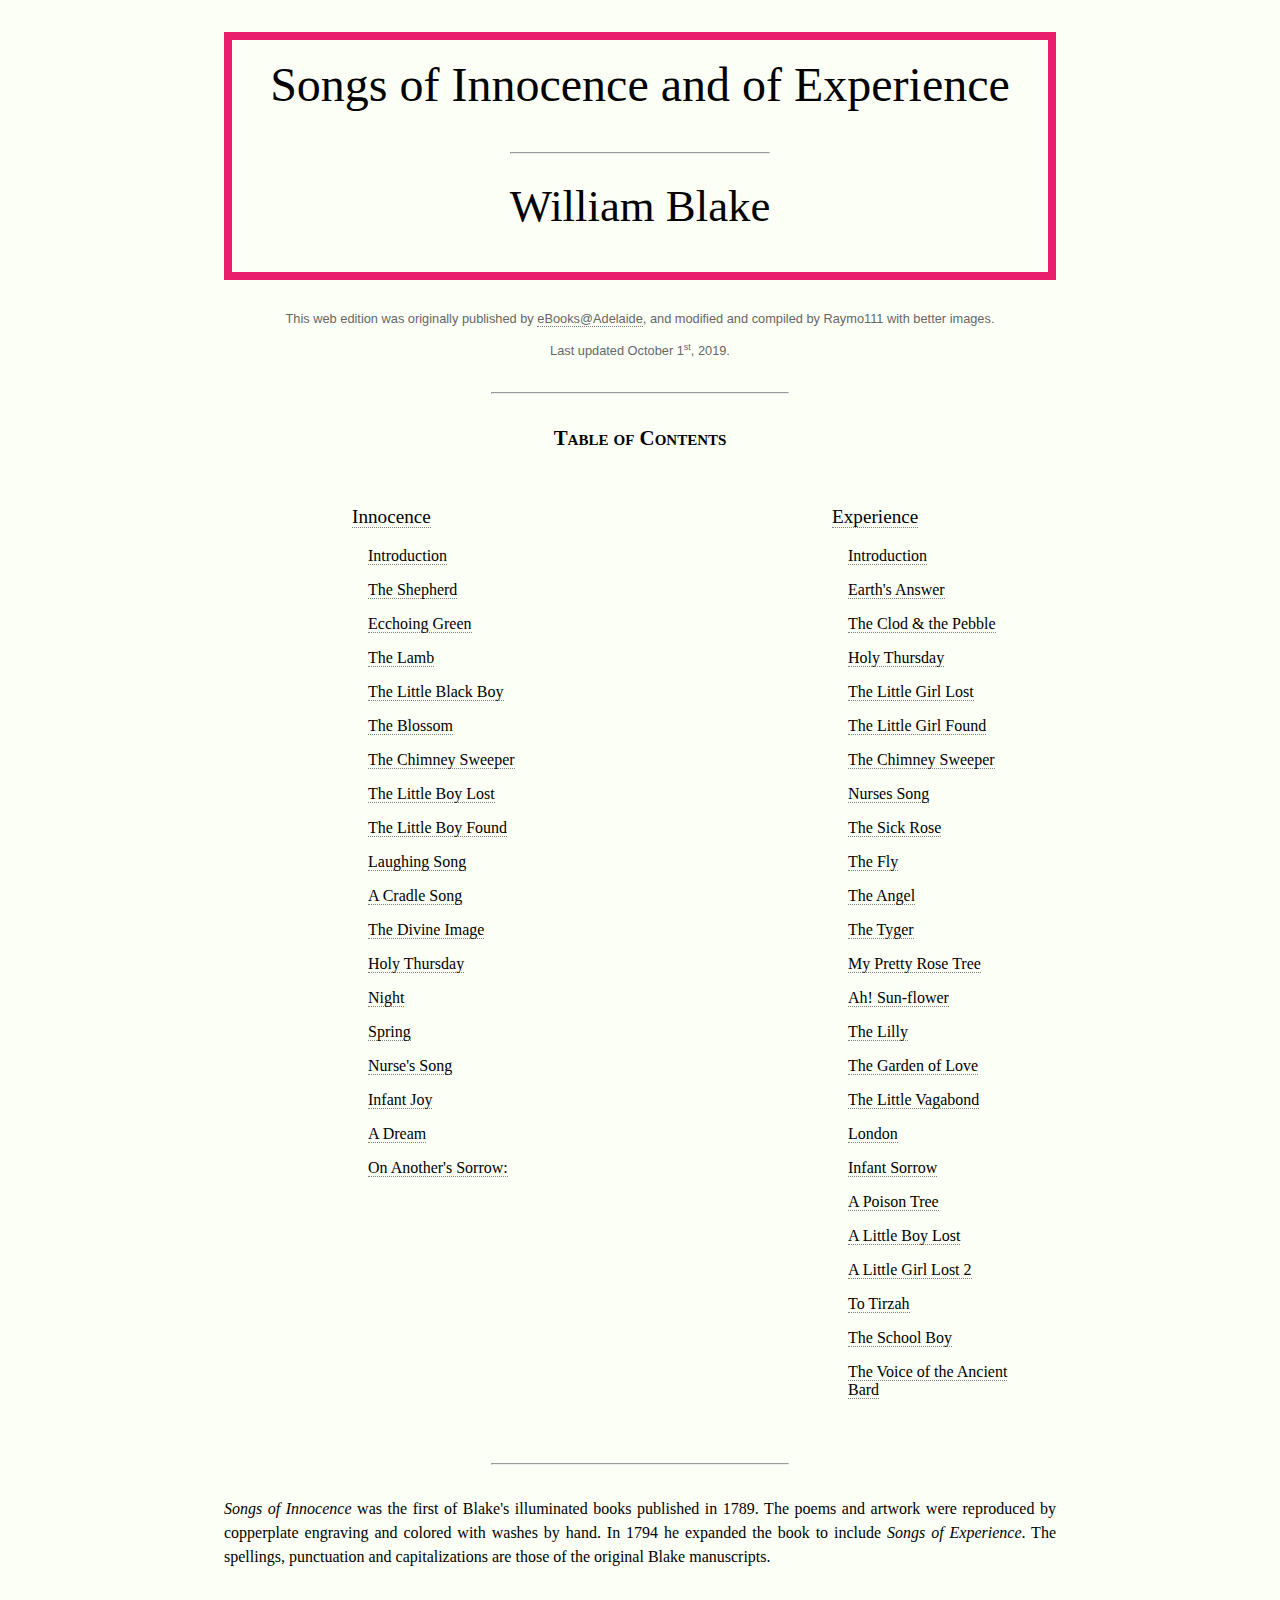
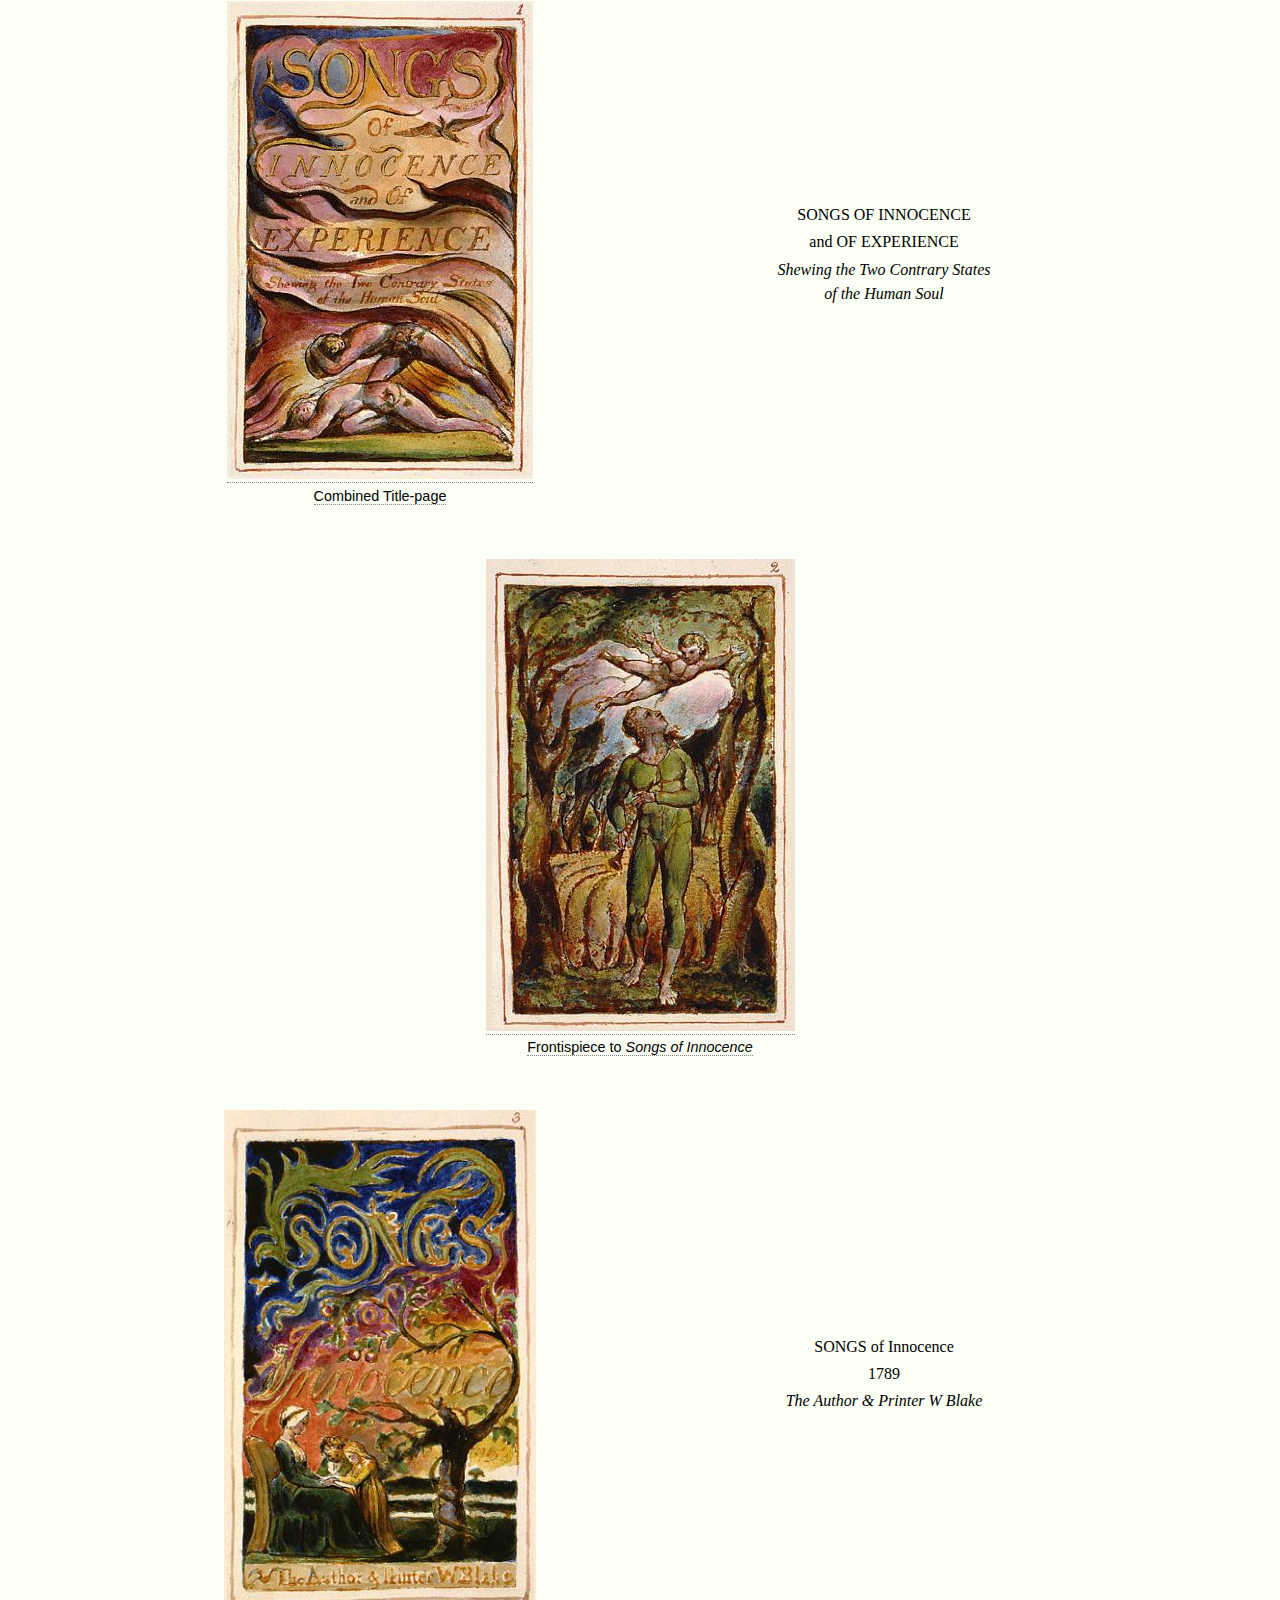
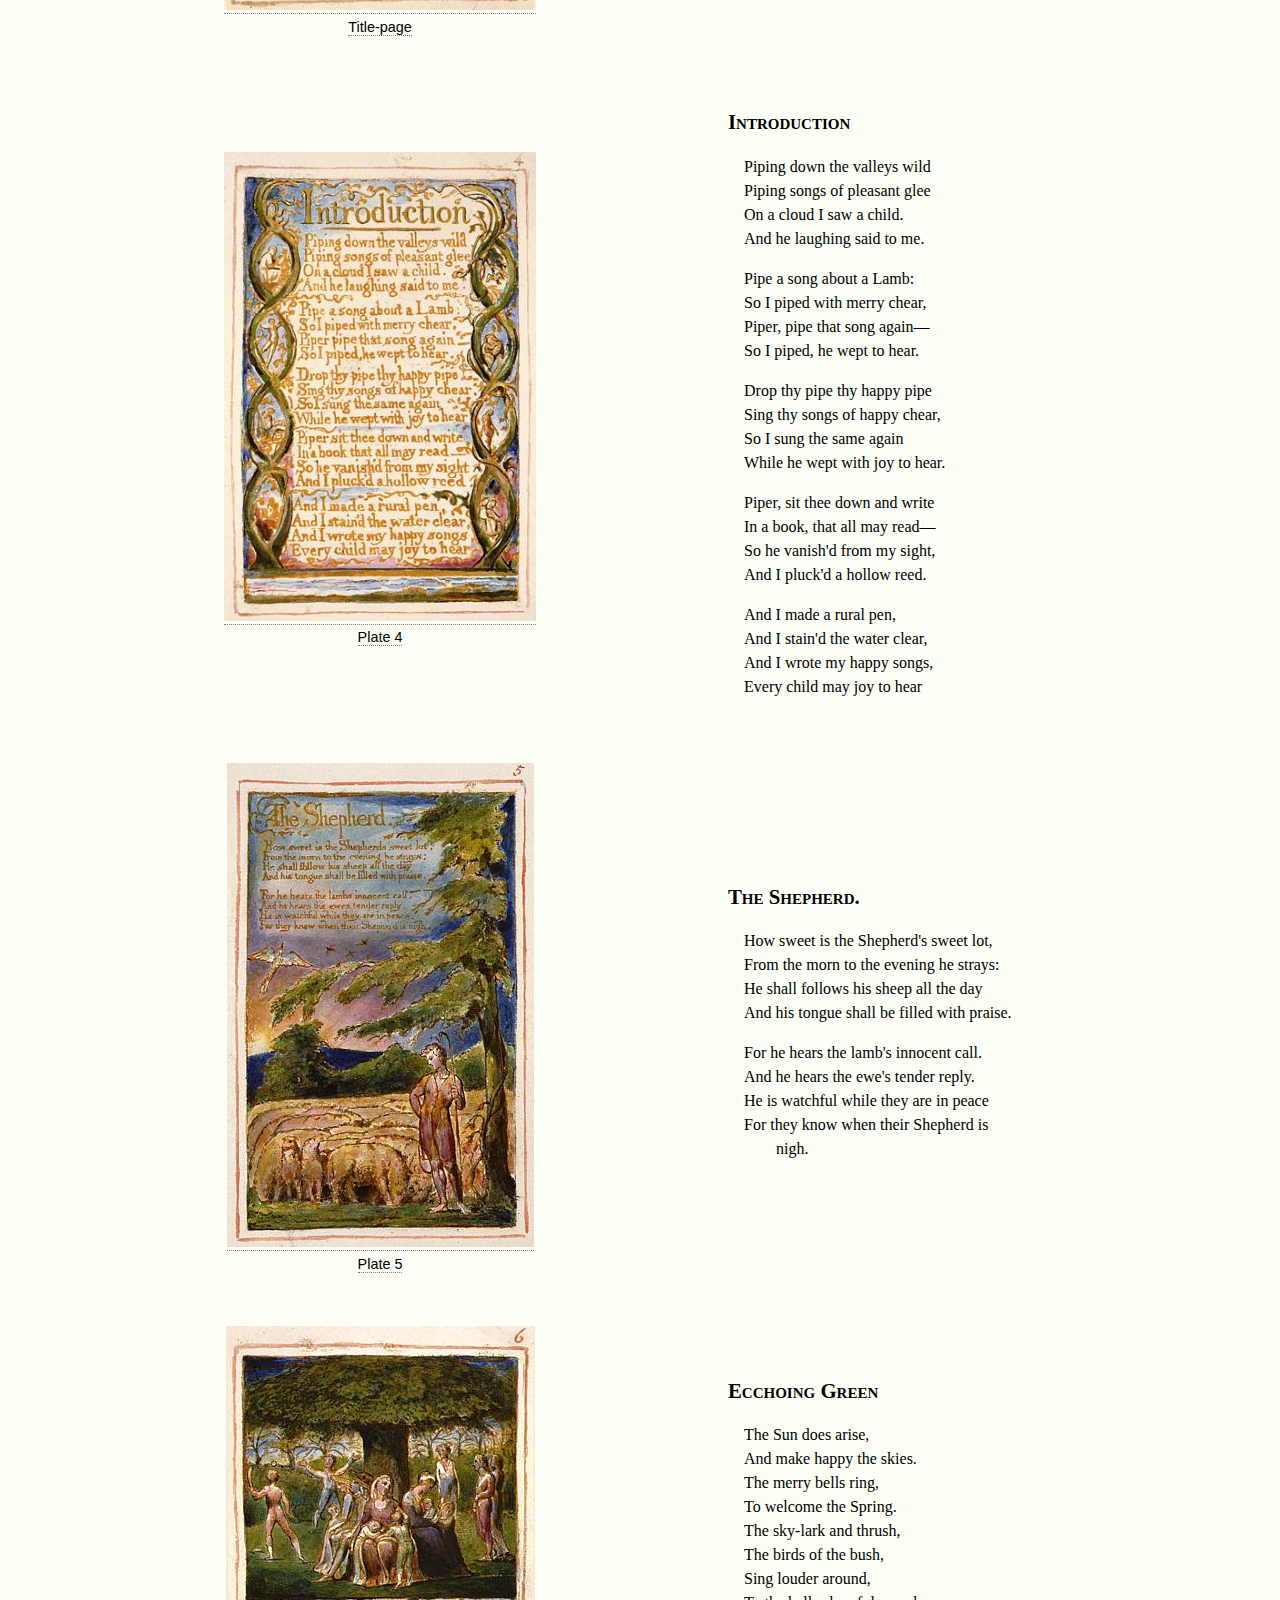
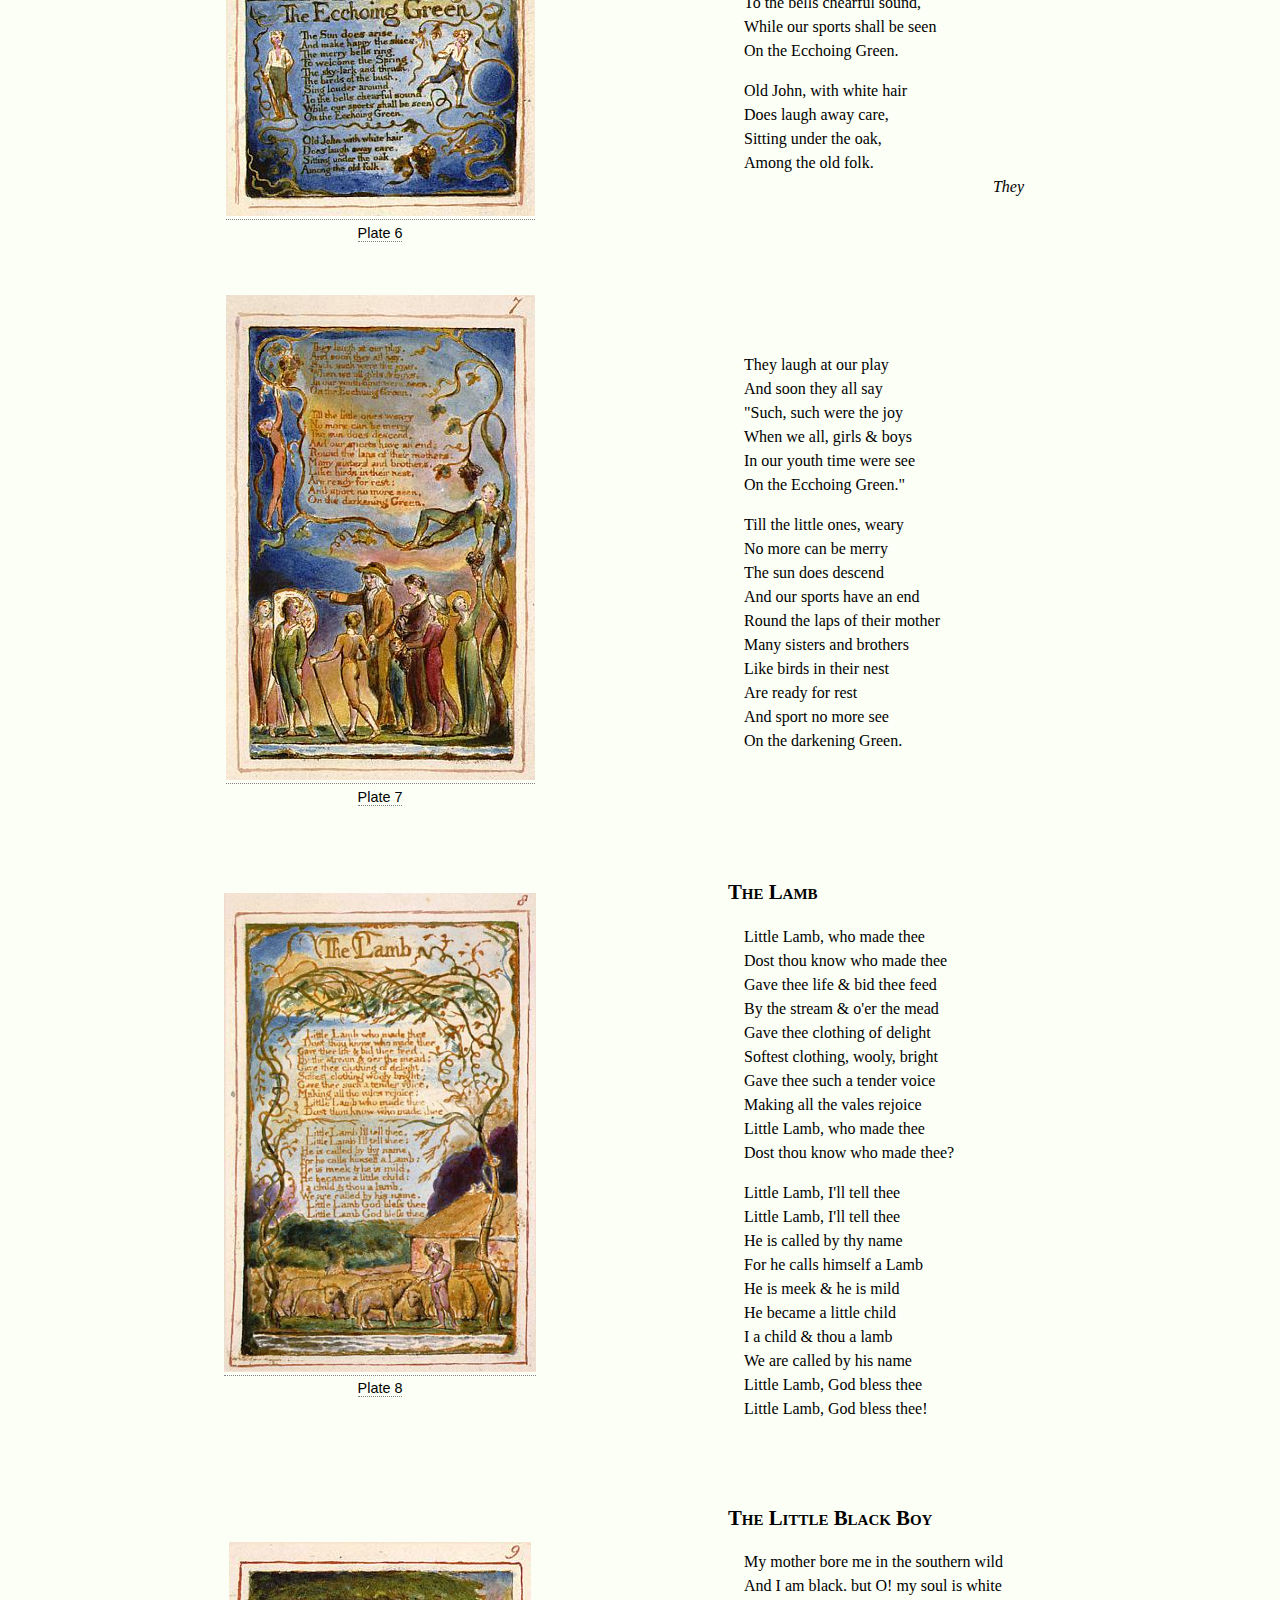
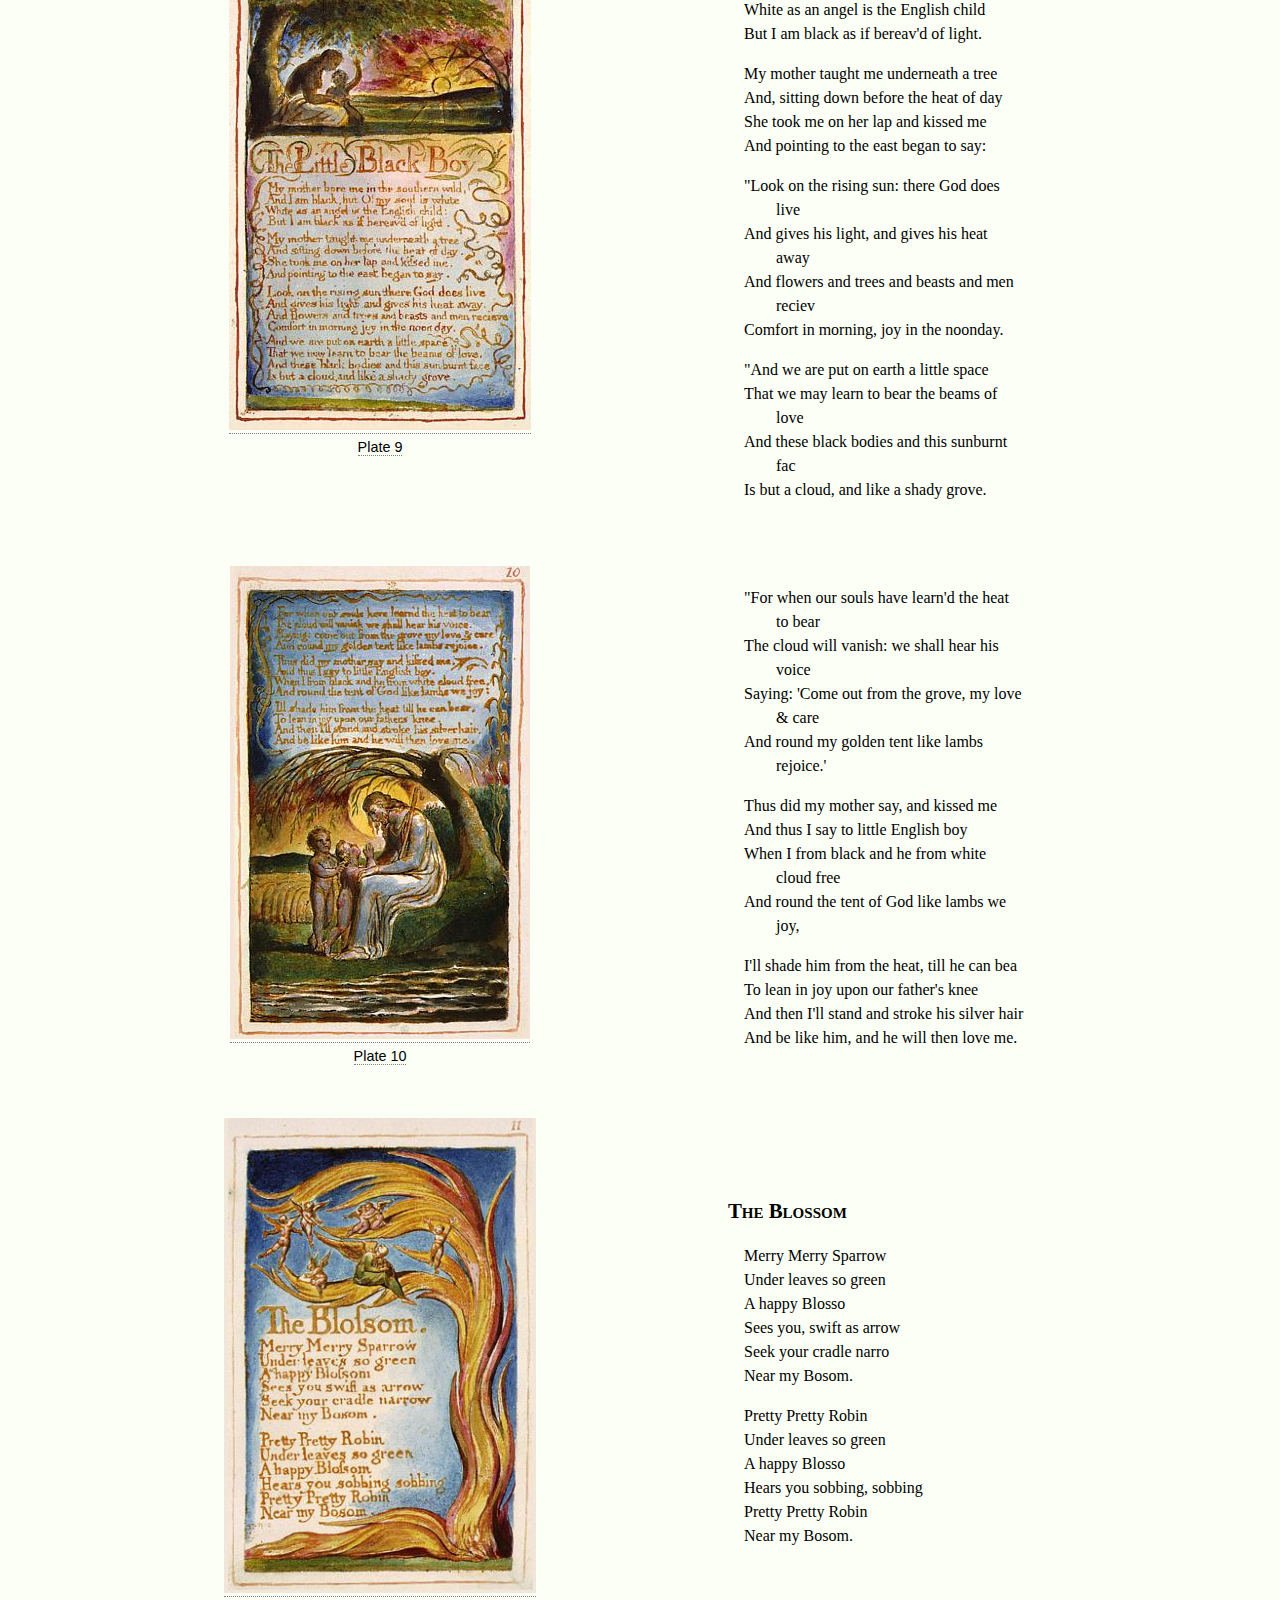
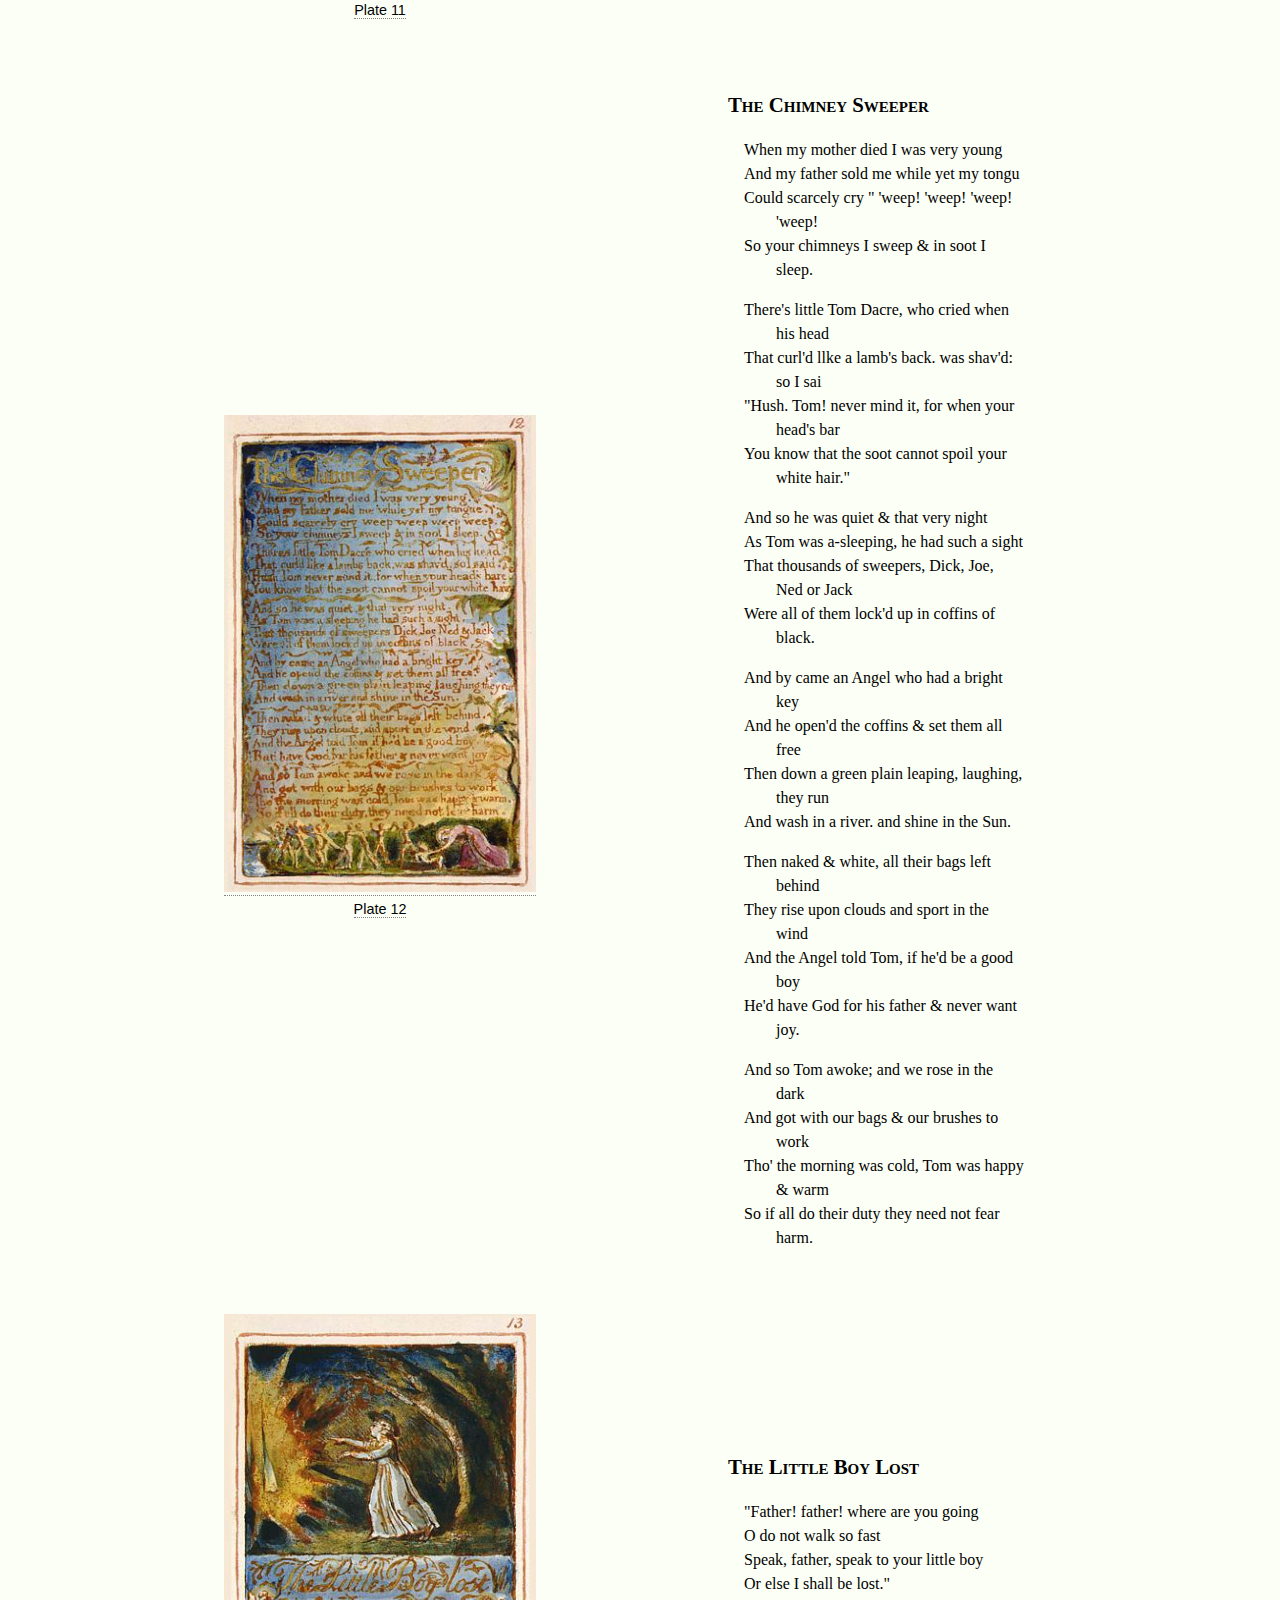
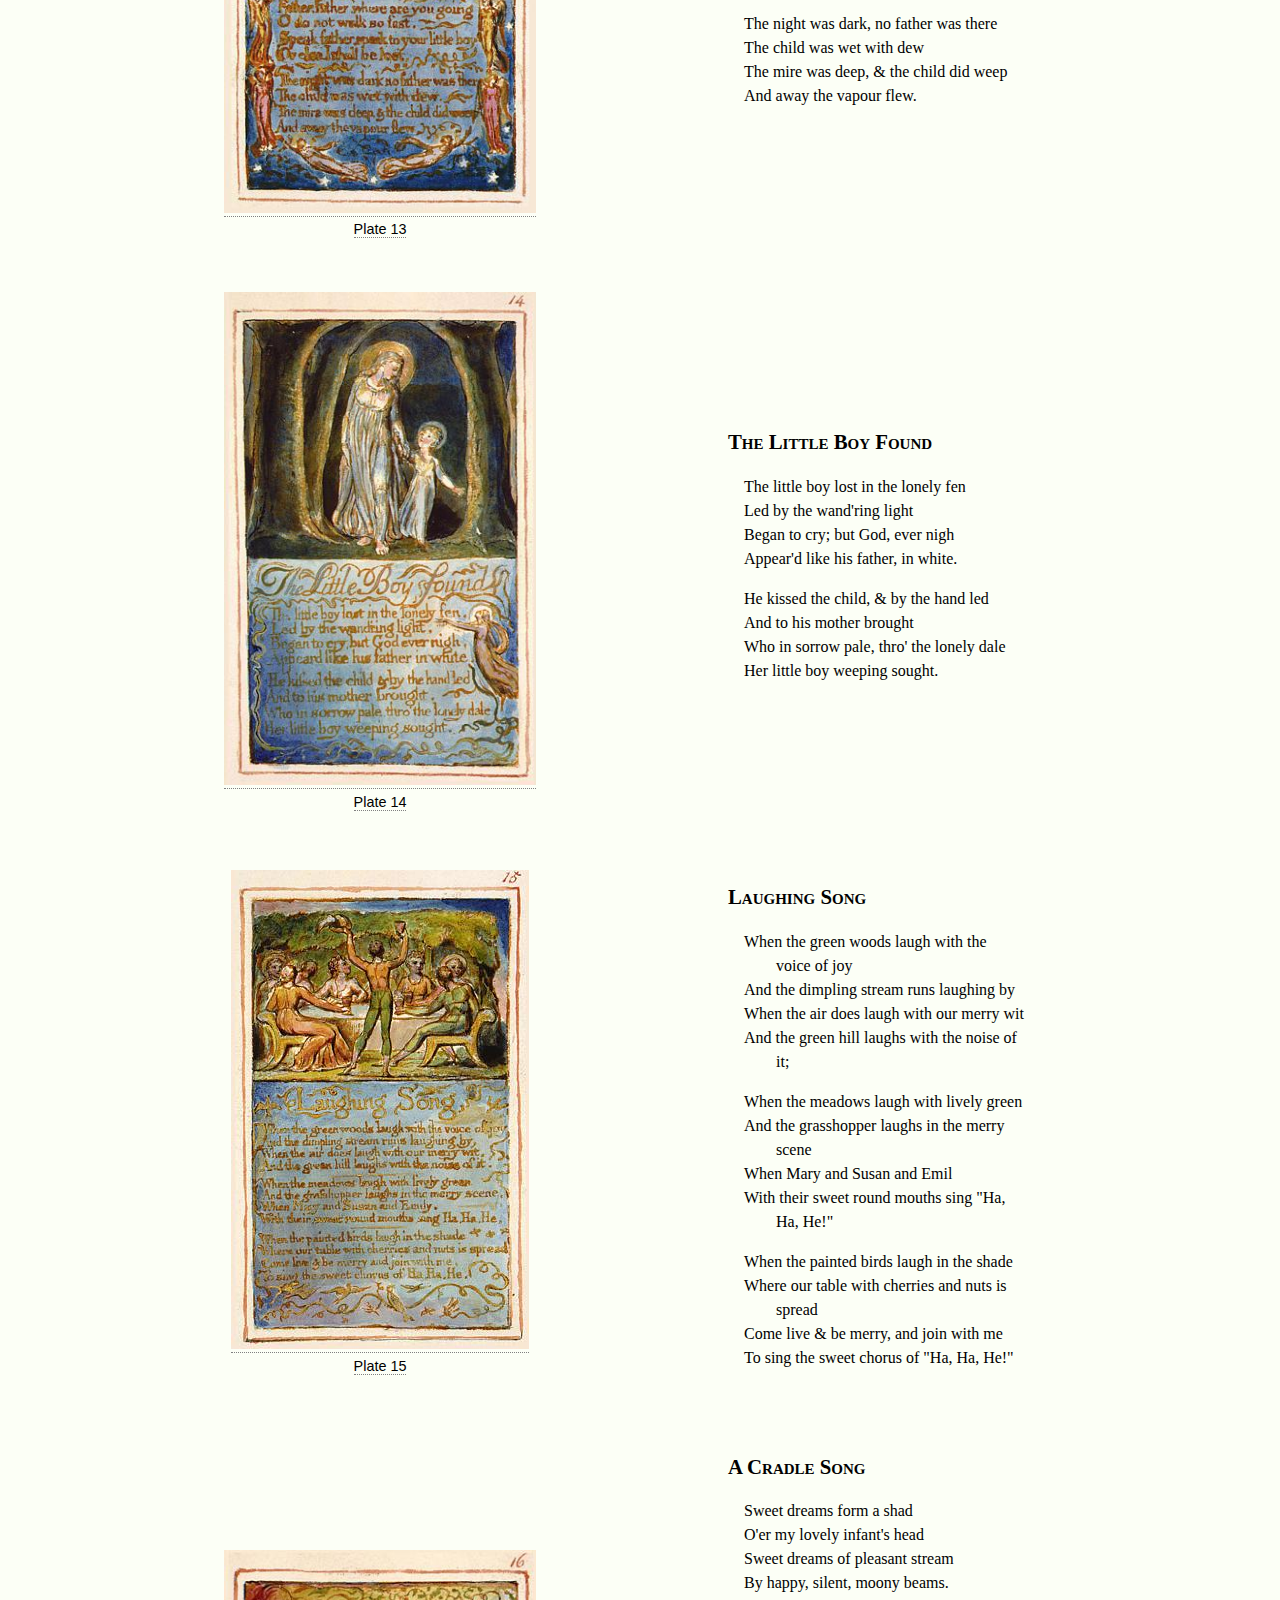
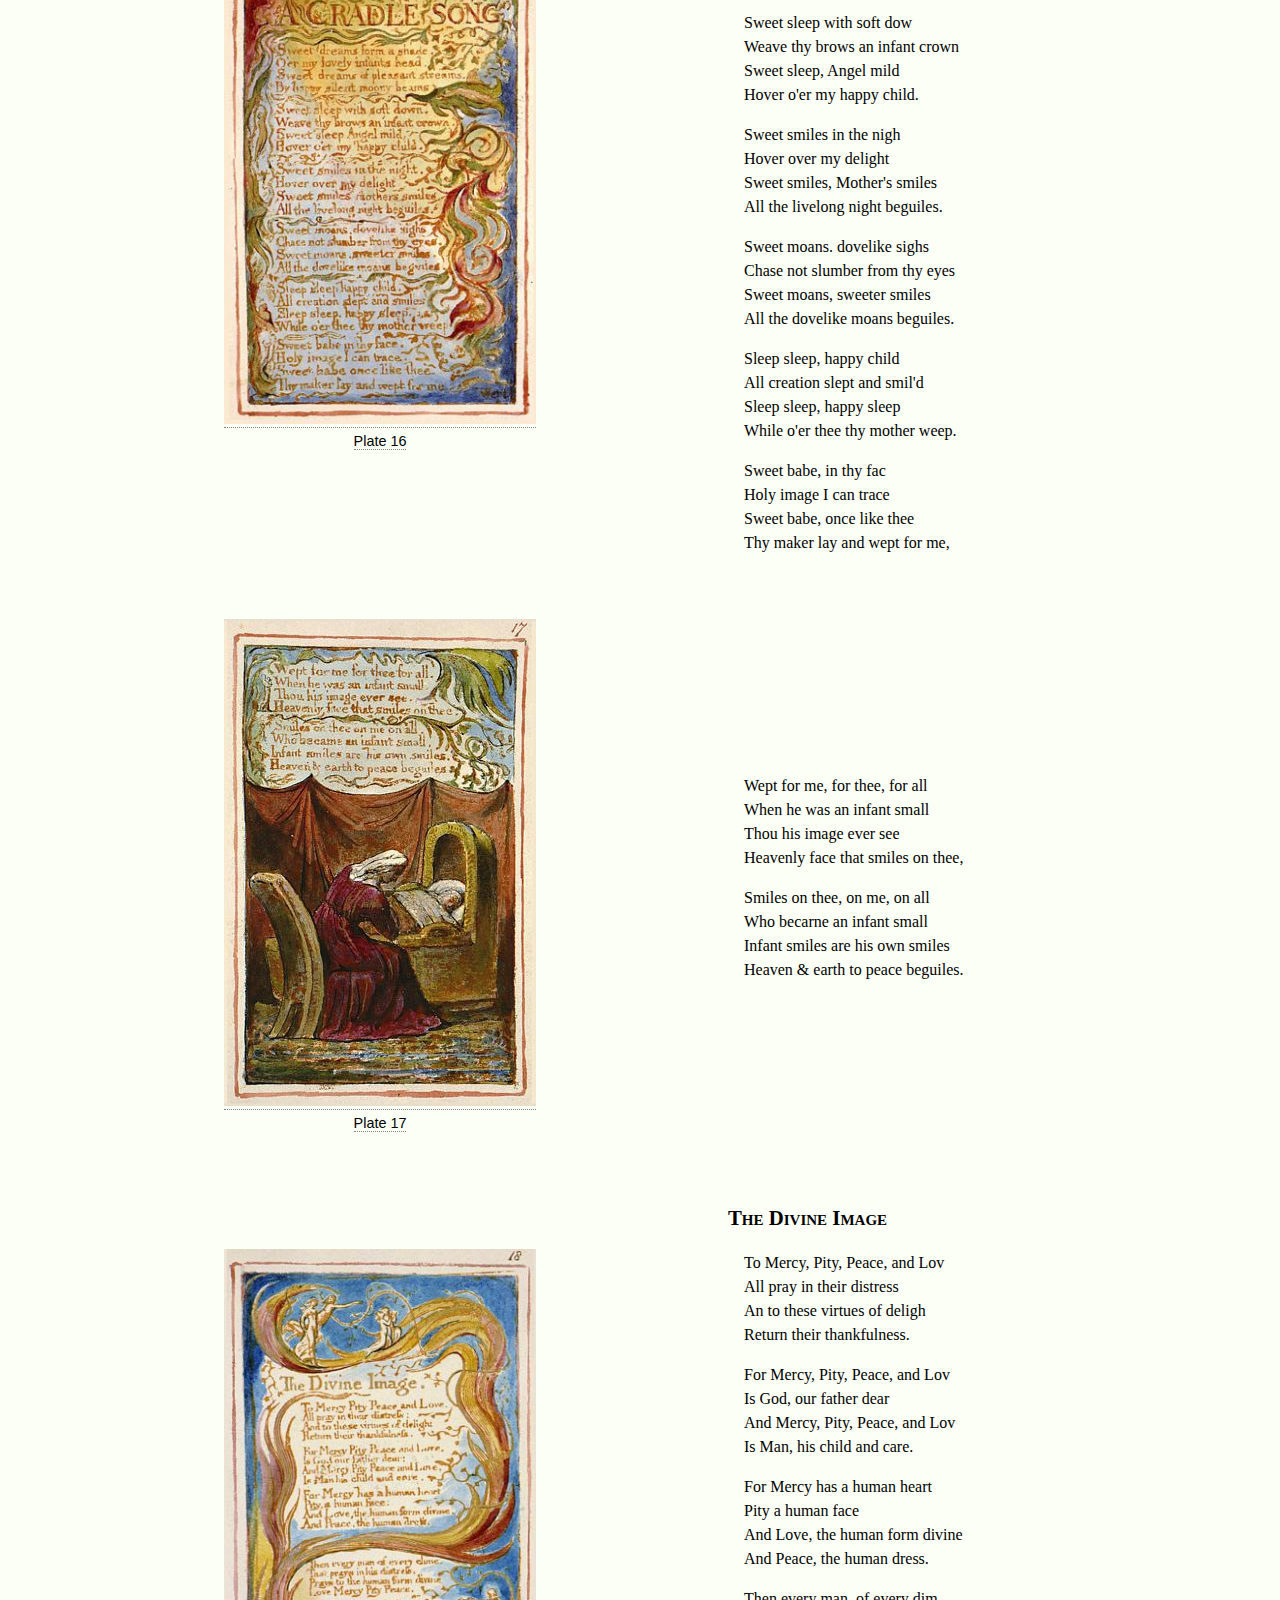
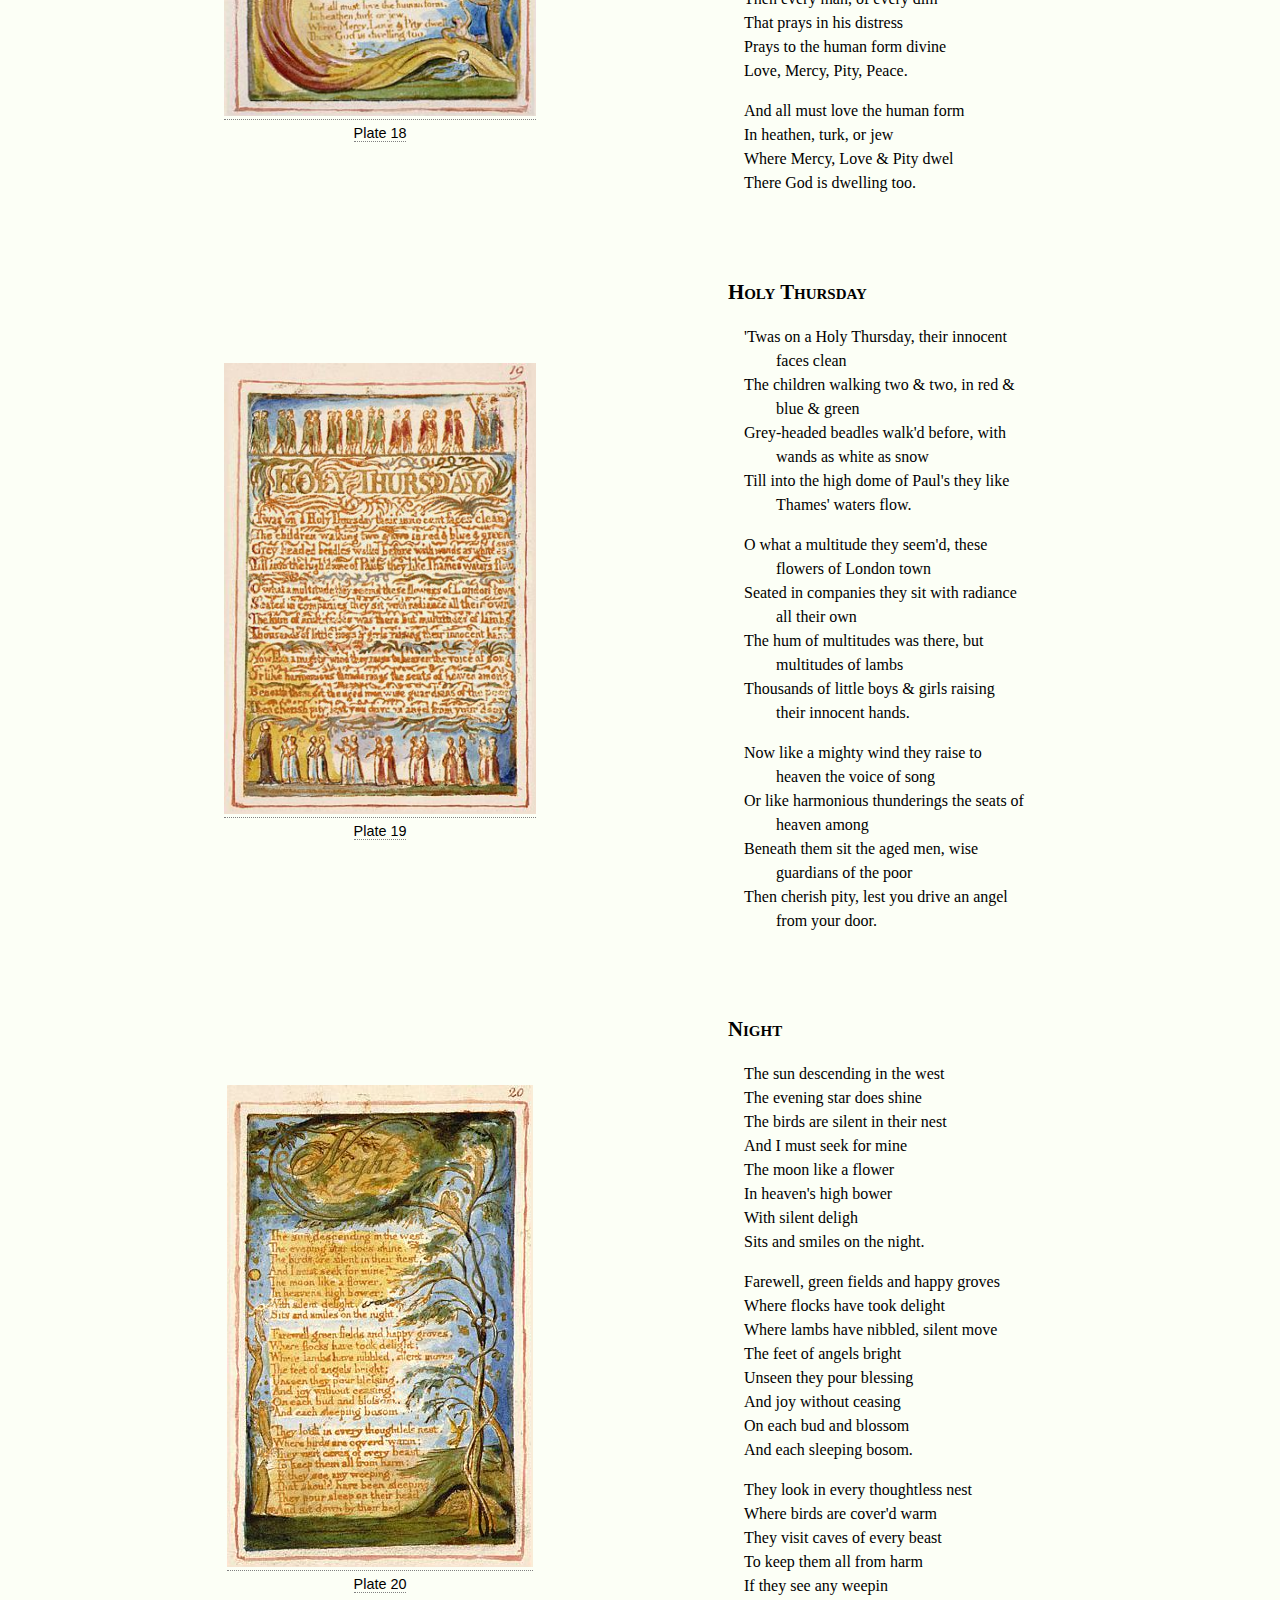
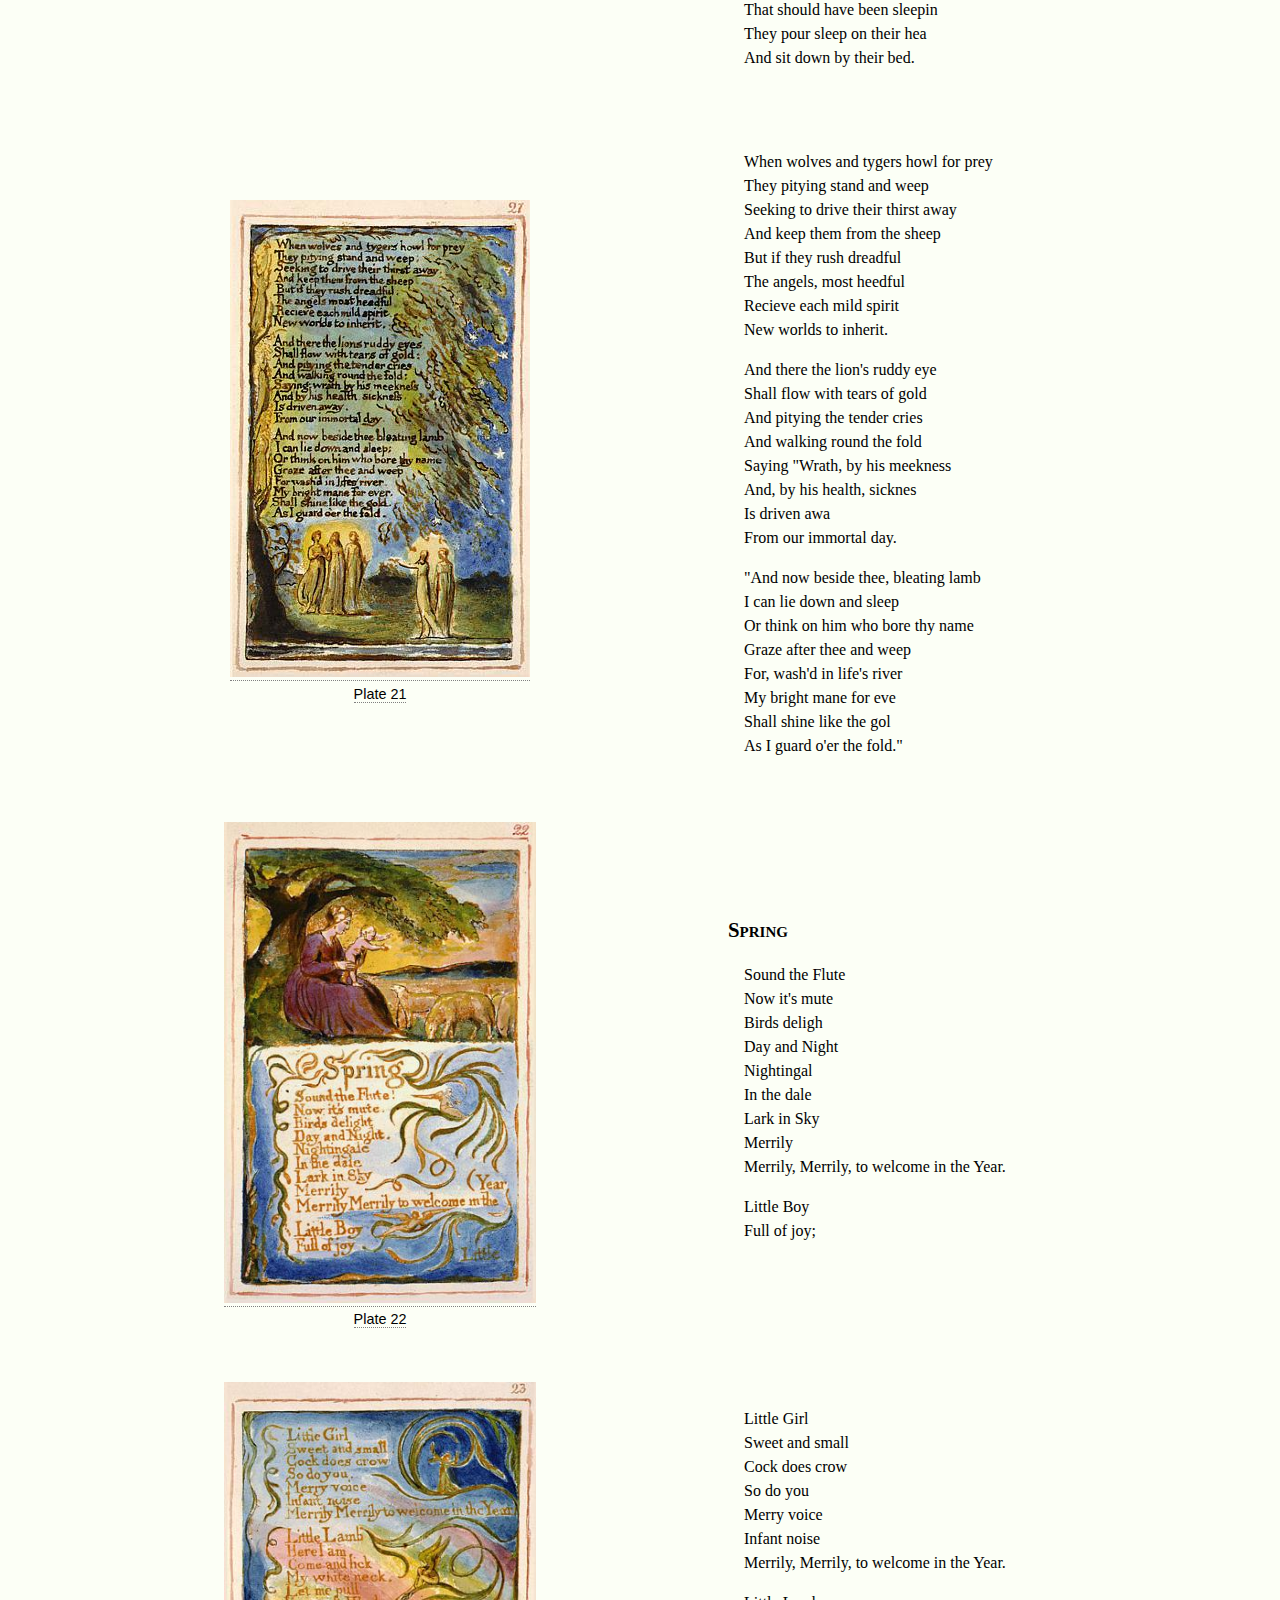
<file: index.html>
<!DOCTYPE html>
<html xmlns="http://www.w3.org/1999/xhtml">

<head>
	<meta http-equiv="Content-Type" content="text/html; charset=utf-8" />
	<title>Songs of Innocence and Experience, by William Blake</title>
	<link rel="stylesheet" href="styles.css" type="text/css" />
</head>

<body>
	<div id="titlebox" class="titlebox">
		<h1><span class="title fs150">Songs of Innocence and of Experience</span>
		</h1>
		<hr />
		<h2><span class="author fs200">William Blake</span>
		</h2>
	</div>
	<div class="titleverso">
		<p>This web edition was originally published by <a href="http://ebooks.adelaide.edu.au/">eBooks@Adelaide</a>, and modified and compiled by Raymo111 with better images.</p>
		<p>Last updated October 1<sup>st</sup>, 2019.</p>
	</div>
	<hr />
	<div id="toc" class="contents">
		<h3 style="text-align: center">Table of Contents</h3>
		<div id="tocrow" class="row">
			<div class="column" style="left: -5vw;">
				<h4><a href="#Innocence">Innocence</a></h4>
				<h5><a href="#Introduction">Introduction</a></h5>
				<h5><a href="#The Shepherd">The Shepherd</a></h5>
				<h5><a href="#Ecchoing Green">Ecchoing Green</a></h5>
				<h5><a href="#The Lamb">The Lamb</a></h5>
				<h5><a href="#The Little Black Boy">The Little Black Boy</a></h5>
				<h5><a href="#The Blossom">The Blossom</a></h5>
				<h5><a href="#The Chimney Sweeper">The Chimney Sweeper</a></h5>
				<h5><a href="#The Little Boy Lost">The Little Boy Lost</a></h5>
				<h5><a href="#The Little Boy Found">The Little Boy Found</a></h5>
				<h5><a href="#Laughing Song">Laughing Song</a></h5>
				<h5><a href="#A Cradle Song">A Cradle Song</a></h5>
				<h5><a href="#The Divine Image">The Divine Image</a></h5>
				<h5><a href="#Holy Thursday">Holy Thursday</a></h5>
				<h5><a href="#Night">Night</a></h5>
				<h5><a href="#Spring">Spring</a></h5>
				<h5><a href="#Nurse's Song">Nurse's Song</a></h5>
				<h5><a href="#Infant Joy">Infant Joy</a></h5>
				<h5><a href="#A Dream">A Dream</a></h5>
				<h5><a href="#On Another's Sorrow:">On Another's Sorrow:</a></h5>
			</div>
			<div class="column">
				<h4><a href="#Experience">Experience</a></h4>
				<h5><a href="#Introduction 2">Introduction</a></h5>
				<h5><a href="#Earth's Answer">Earth's Answer</a></h5>
				<h5><a href="#The Clod & the Pebble">The Clod & the Pebble</a></h5>
				<h5><a href="#Holy Thursday 2">Holy Thursday</a></h5>
				<h5><a href="#The Little Girl Lost">The Little Girl Lost</a></h5>
				<h5><a href="#The Little Girl Found">The Little Girl Found</a></h5>
				<h5><a href="#The Chimney Sweeper">The Chimney Sweeper</a></h5>
				<h5><a href="#Nurses Song">Nurses Song</a></h5>
				<h5><a href="#The Sick Rose">The Sick Rose</a></h5>
				<h5><a href="#The Fly">The Fly</a></h5>
				<h5><a href="#The Angel">The Angel</a></h5>
				<h5><a href="#The Tyger">The Tyger</a></h5>
				<h5><a href="#My Pretty Rose Tree">My Pretty Rose Tree</a></h5>
				<h5><a href="#Ah! Sun-flower">Ah! Sun-flower</a></h5>
				<h5><a href="#The Lilly">The Lilly</a></h5>
				<h5><a href="#The Garden of Love">The Garden of Love</a></h5>
				<h5><a href="#The Little Vagabond">The Little Vagabond</a></h5>
				<h5><a href="#London">London</a></h5>
				<h5><a href="#The Human Abstract"></a></h5>
				<h5><a href="#Infant Sorrow">Infant Sorrow</a></h5>
				<h5><a href="#A Poison Tree">A Poison Tree</a></h5>
				<h5><a href="#A Little Boy Lost 2">A Little Boy Lost</a></h5>
				<h5><a href="#A Little Girl Lost 2">A Little Girl Lost 2</a></h5>
				<h5><a href="#To Tirzah">To Tirzah</a></h5>
				<h5><a href="#The School Boy">The School Boy</a></h5>
				<h5><a href="#The Voice of the Ancient Bard">The Voice of the Ancient Bard</a></h5>
			</div>
		</div>
	</div>
	<hr />
	<div id="Innocence">
		<div class="description">
			<p><em>Songs of Innocence</em> was the first of Blake's illuminated books published in 1789. The poems and artwork were
				reproduced by copperplate engraving and colored with washes by hand. In 1794 he expanded the book to include <em>Songs
					of Experience</em>. The spellings, punctuation and capitalizations are those of the original Blake manuscripts.</p>
		</div>
		<div class="row">
			<div class="column illustration">
				<p><a href="Images/1.jpg"><img src="Images/1.jpg" alt="" /><br />
						Combined Title-page</a>
				</p>
			</div>
			<div class="column raymo">
				<p>SONGS OF INNOCENCE</p>
				<p>and OF EXPERIENCE</p>
				<p><i>Shewing the Two Contrary States<br />of the Human Soul</i></p>
			</div>
		</div>
		<div class="row">
			<div class="column illustration">
				<p><a href="Images/2.jpg"><img src="Images/2.jpg" alt="" /><br />
						Frontispiece to <i>Songs of Innocence</i></a>
				</p>
			</div>
		</div>
		<div class="row">
			<div class="column illustration">
				<p><a href="Images/3.jpg"><img src="Images/3.jpg" alt="" /><br />
						Title-page</a>
				</p>
			</div>
			<div class="column raymo">
				<p>SONGS of Innocence</p>
				<p>1789</p>
				<p><i>The Author & Printer W Blake</i></p>
			</div>
		</div>
		<div id="Introduction" class="row">
			<div class="column illustration">
				<p><a href="Images/4.jpg"><img src="Images/4.jpg" alt="" /><br />
						Plate 4</a>
				</p>
			</div>
			<div class="column">
				<h3>Introduction</h3>
				<div class="stanza">
					<p>Piping down the valleys wild</p>
					<p>Piping songs of pleasant glee</p>
					<p>On a cloud I saw a child.</p>
					<p>And he laughing said to me.</p>
				</div>
				<div class="stanza">
					<p>Pipe a song about a Lamb:</p>
					<p>So I piped with merry chear,</p>
					<p>Piper, pipe that song again&mdash;</p>
					<p>So I piped, he wept to hear.</p>
				</div>
				<div class="stanza">
					<p>Drop thy pipe thy happy pipe</p>
					<p>Sing thy songs of happy chear,</p>
					<p>So I sung the same again</p>
					<p>While he wept with joy to hear.</p>
				</div>
				<div class="stanza">
					<p>Piper, sit thee down and write</p>
					<p>In a book, that all may read&mdash;</p>
					<p>So he vanish'd from my sight,</p>
					<p>And I pluck'd a hollow reed.</p>
				</div>
				<div class="stanza">
					<p>And I made a rural pen,</p>
					<p>And I stain'd the water clear,</p>
					<p>And I wrote my happy songs,</p>
					<p>Every child may joy to hear</p>
				</div>
			</div>
		</div>
		<div id="The Shepherd" class="row">
			<div class="column illustration">
				<p><a href="Images/5.jpg"><img src="Images/5.jpg" alt="" /><br />
						Plate 5</a>
				</p>
			</div>
			<div class="column">
				<h3>The Shepherd.</h3>
				<div class="stanza">
					<p>How sweet is the Shepherd's sweet lot,</p>
					<p>From the morn to the evening he strays:</p>
					<p>He shall follows his sheep all the day</p>
					<p>And his tongue shall be filled with praise.</p>
				</div>
				<div class="stanza">
					<p>For he hears the lamb's innocent call.</p>
					<p>And he hears the ewe's tender reply.</p>
					<p>He is watchful while they are in peace</p>
					<p>For they know when their Shepherd is nigh.</p>
				</div>
			</div>
		</div>
		<div id="Ecchoing Green" class="row">
			<div class="column illustration">
				<p><a href="Images/6.jpg"><img src="Images/6.jpg" alt="" /><br />
						Plate 6</a>
				</p>
			</div>
			<div class="column">
				<h3>Ecchoing Green</h3>
				<div class="stanza">
					<p>The Sun does arise,</p>
					<p>And make happy the skies.</p>
					<p>The merry bells ring,</p>
					<p>To welcome the Spring.</p>
					<p>The sky-lark and thrush,</p>
					<p>The birds of the bush,</p>
					<p>Sing louder around,</p>
					<p>To the bells chearful sound,</p>
					<p>While our sports shall be seen</p>
					<p>On the Ecchoing Green.</p>
				</div>
				<div class="stanza">
					<p>Old John, with white hair</p>
					<p>Does laugh away care,</p>
					<p>Sitting under the oak,</p>
					<p>Among the old folk.</p>
					<p style="text-align: right !important;"><i>They</i></p>
				</div>
			</div>
		</div>
		<div class="row">
			<div class="column illustration">
				<p><a href="Images/7.jpg"><img src="Images/7.jpg" alt="" /><br />
						Plate 7</a>
				</p>
			</div>
			<div class="column">
				<div class="stanza">
					<p>They laugh at our play</p>
					<p>And soon they all say</p>
					<p>"Such, such were the joy</p>
					<p>When we all, girls &amp; boys</p>
					<p>In our youth time were see</p>
					<p>On the Ecchoing Green."</p>
				</div>
				<div class="stanza">
					<p>Till the little ones, weary</p>
					<p>No more can be merry</p>
					<p>The sun does descend</p>
					<p>And our sports have an end</p>
					<p>Round the laps of their mother</p>
					<p>Many sisters and brothers</p>
					<p>Like birds in their nest</p>
					<p>Are ready for rest</p>
					<p>And sport no more see</p>
					<p>On the darkening Green.</p>
				</div>
			</div>
		</div>
		<div id="The Lamb" class="row">
			<div class="column illustration">
				<p><a href="Images/8.jpg"><img src="Images/8.jpg" alt="" /><br />
						Plate 8</a>
				</p>
			</div>
			<div class="column">
				<h3>The Lamb</h3>
				<div class="stanza">
					<p>Little Lamb, who made thee</p>
					<p>Dost thou know who made thee</p>
					<p>Gave thee life &amp; bid thee feed</p>
					<p>By the stream &amp; o'er the mead</p>
					<p>Gave thee clothing of delight</p>
					<p>Softest clothing, wooly, bright</p>
					<p>Gave thee such a tender voice</p>
					<p>Making all the vales rejoice</p>
					<p>Little Lamb, who made thee</p>
					<p>Dost thou know who made thee?</p>
				</div>
				<div class="stanza">
					<p>Little Lamb, I'll tell thee</p>
					<p>Little Lamb, I'll tell thee</p>
					<p>He is called by thy name</p>
					<p>For he calls himself a Lamb</p>
					<p>He is meek &amp; he is mild</p>
					<p>He became a little child</p>
					<p>I a child &amp; thou a lamb</p>
					<p>We are called by his name</p>
					<p>Little Lamb, God bless thee</p>
					<p>Little Lamb, God bless thee!</p>
				</div>
			</div>
		</div>
		<div id="The Little Black Boy" class="row">
			<div class="column illustration">
				<p><a href="Images/9.jpg"><img src="Images/9.jpg" alt="" /><br />
						Plate 9</a>
				</p>
			</div>
			<div class="column">
				<h3>The Little Black Boy</h3>
				<div class="stanza">
					<p>My mother bore me in the southern wild</p>
					<p>And I am black. but O! my soul is white</p>
					<p>White as an angel is the English child</p>
					<p>But I am black as if bereav'd of light.</p>
				</div>
				<div class="stanza">
					<p>My mother taught me underneath a tree</p>
					<p>And, sitting down before the heat of day</p>
					<p>She took me on her lap and kissed me</p>
					<p>And pointing to the east began to say:</p>
				</div>
				<div class="stanza">
					<p>"Look on the rising sun: there God does live</p>
					<p>And gives his light, and gives his heat away</p>
					<p>And flowers and trees and beasts and men reciev</p>
					<p>Comfort in morning, joy in the noonday.</p>
				</div>
				<div class="stanza">
					<p>"And we are put on earth a little space</p>
					<p>That we may learn to bear the beams of love</p>
					<p>And these black bodies and this sunburnt fac</p>
					<p>Is but a cloud, and like a shady grove.</p>
				</div>
			</div>
		</div>
		<div class="row">
			<div class="column illustration">
				<p><a href="Images/10.jpg"><img src="Images/10.jpg" alt="" /><br />
						Plate 10</a>
				</p>
			</div>
			<div class="column">
				<div class="stanza">
					<p>"For when our souls have learn'd the heat to bear</p>
					<p>The cloud will vanish: we shall hear his voice</p>
					<p>Saying: 'Come out from the grove, my love &amp; care</p>
					<p>And round my golden tent like lambs rejoice.'</p>
				</div>
				<div class="stanza">
					<p>Thus did my mother say, and kissed me</p>
					<p>And thus I say to little English boy</p>
					<p>When I from black and he from white cloud free</p>
					<p>And round the tent of God like lambs we joy,</p>
				</div>
				<div class="stanza">
					<p>I'll shade him from the heat, till he can bea</p>
					<p>To lean in joy upon our father's knee</p>
					<p>And then I'll stand and stroke his silver hair</p>
					<p>And be like him, and he will then love me.</p>
				</div>
			</div>
		</div>
		<div id="The Blossom" class="row">
			<div class="column illustration">
				<p><a href="Images/11.jpg"><img src="Images/11.jpg" alt="" /><br />
						Plate 11</a>
				</p>
			</div>
			<div class="column">
				<h3>The Blossom</h3>
				<div class="stanza">
					<p>Merry Merry Sparrow</p>
					<p>Under leaves so green</p>
					<p>A happy Blosso</p>
					<p>Sees you, swift as arrow</p>
					<p>Seek your cradle narro</p>
					<p>Near my Bosom.</p>
				</div>
				<div class="stanza">
					<p>Pretty Pretty Robin</p>
					<p>Under leaves so green</p>
					<p>A happy Blosso</p>
					<p>Hears you sobbing, sobbing</p>
					<p>Pretty Pretty Robin</p>
					<p>Near my Bosom.</p>
				</div>
			</div>
		</div>
		<div id="The Chimney Sweeper" class="row">
			<div class="column illustration">
				<p><a href="Images/12.jpg"><img src="Images/12.jpg" alt="" /><br />
						Plate 12</a>
				</p>
			</div>
			<div class="column">
				<h3>The Chimney Sweeper</h3>
				<div class="stanza">
					<p>When my mother died I was very young</p>
					<p>And my father sold me while yet my tongu</p>
					<p>Could scarcely cry " 'weep! 'weep! 'weep! 'weep!</p>
					<p>So your chimneys I sweep &amp; in soot I sleep.</p>
				</div>
				<div class="stanza">
					<p>There's little Tom Dacre, who cried when his head</p>
					<p>That curl'd llke a lamb's back. was shav'd: so I sai</p>
					<p>"Hush. Tom! never mind it, for when your head's bar</p>
					<p>You know that the soot cannot spoil your white hair."</p>
				</div>
				<div class="stanza">
					<p>And so he was quiet &amp; that very night</p>
					<p>As Tom was a-sleeping, he had such a sight</p>
					<p>That thousands of sweepers, Dick, Joe, Ned or Jack</p>
					<p>Were all of them lock'd up in coffins of black.</p>
				</div>
				<div class="stanza">
					<p>And by came an Angel who had a bright key</p>
					<p>And he open'd the coffins &amp; set them all free</p>
					<p>Then down a green plain leaping, laughing, they run</p>
					<p>And wash in a river. and shine in the Sun.</p>
				</div>
				<div class="stanza">
					<p>Then naked &amp; white, all their bags left behind</p>
					<p>They rise upon clouds and sport in the wind</p>
					<p>And the Angel told Tom, if he'd be a good boy</p>
					<p>He'd have God for his father &amp; never want joy.</p>
				</div>
				<div class="stanza">
					<p>And so Tom awoke; and we rose in the dark</p>
					<p>And got with our bags &amp; our brushes to work</p>
					<p>Tho' the morning was cold, Tom was happy &amp; warm</p>
					<p>So if all do their duty they need not fear harm.</p>
				</div>
			</div>
		</div>
		<div id="The Little Boy Lost" class="row">
			<div class="column illustration">
				<p><a href="Images/13.jpg"><img src="Images/13.jpg" alt="" /><br />
						Plate 13</a>
				</p>
			</div>
			<div class="column">
				<h3>The Little Boy Lost</h3>
				<div class="stanza">
					<p>"Father! father! where are you going</p>
					<p>O do not walk so fast</p>
					<p>Speak, father, speak to your little boy</p>
					<p>Or else I shall be lost."</p>
				</div>
				<div class="stanza">
					<p>The night was dark, no father was there</p>
					<p>The child was wet with dew</p>
					<p>The mire was deep, &amp; the child did weep</p>
					<p>And away the vapour flew.</p>
				</div>
			</div>
		</div>
		<div id="The Little Boy Found" class="row">
			<div class="column illustration">
				<p><a href="Images/14.jpg"><img src="Images/14.jpg" alt="" /><br />
						Plate 14</a>
				</p>
			</div>
			<div class="column">
				<h3>The Little Boy Found</h3>
				<div class="stanza">
					<p>The little boy lost in the lonely fen</p>
					<p>Led by the wand'ring light</p>
					<p>Began to cry; but God, ever nigh</p>
					<p>Appear'd like his father, in white.</p>
				</div>
				<div class="stanza">
					<p>He kissed the child, &amp; by the hand led</p>
					<p>And to his mother brought</p>
					<p>Who in sorrow pale, thro' the lonely dale</p>
					<p>Her little boy weeping sought.</p>
				</div>
			</div>
		</div>
		<div id="Laughing Song" class="row">
			<div class="column illustration">
				<p><a href="Images/15.jpg"><img src="Images/15.jpg" alt="" /><br />
						Plate 15</a>
				</p>
			</div>
			<div class="column">
				<h3>Laughing Song</h3>
				<div class="stanza">
					<p>When the green woods laugh with the voice of joy</p>
					<p>And the dimpling stream runs laughing by</p>
					<p>When the air does laugh with our merry wit</p>
					<p>And the green hill laughs with the noise of it;</p>
				</div>
				<div class="stanza">
					<p>When the meadows laugh with lively green</p>
					<p>And the grasshopper laughs in the merry scene</p>
					<p>When Mary and Susan and Emil</p>
					<p>With their sweet round mouths sing "Ha, Ha, He!"</p>
				</div>
				<div class="stanza">
					<p>When the painted birds laugh in the shade</p>
					<p>Where our table with cherries and nuts is spread</p>
					<p>Come live &amp; be merry, and join with me</p>
					<p>To sing the sweet chorus of "Ha, Ha, He!"</p>
				</div>
			</div>
		</div>
		<div id="A Cradle Song" class="row">
			<div class="column illustration">
				<p><a href="Images/16.jpg"><img src="Images/16.jpg" alt="" /><br />
						Plate 16</a>
				</p>
			</div>
			<div class="column">
				<h3>A Cradle Song</h3>
				<div class="stanza">
					<p>Sweet dreams form a shad</p>
					<p>O'er my lovely infant's head</p>
					<p>Sweet dreams of pleasant stream</p>
					<p>By happy, silent, moony beams.</p>
				</div>
				<div class="stanza">
					<p>Sweet sleep with soft dow</p>
					<p>Weave thy brows an infant crown</p>
					<p>Sweet sleep, Angel mild</p>
					<p>Hover o'er my happy child.</p>
				</div>
				<div class="stanza">
					<p>Sweet smiles in the nigh</p>
					<p>Hover over my delight</p>
					<p>Sweet smiles, Mother's smiles</p>
					<p>All the livelong night beguiles.</p>
				</div>
				<div class="stanza">
					<p>Sweet moans. dovelike sighs</p>
					<p>Chase not slumber from thy eyes</p>
					<p>Sweet moans, sweeter smiles</p>
					<p>All the dovelike moans beguiles.</p>
				</div>
				<div class="stanza">
					<p>Sleep sleep, happy child</p>
					<p>All creation slept and smil'd</p>
					<p>Sleep sleep, happy sleep</p>
					<p>While o'er thee thy mother weep.</p>
				</div>
				<div class="stanza">
					<p>Sweet babe, in thy fac</p>
					<p>Holy image I can trace</p>
					<p>Sweet babe, once like thee</p>
					<p>Thy maker lay and wept for me,</p>
				</div>
			</div>
		</div>
		<div class="row">
			<div class="column illustration">
				<p><a href="Images/17.jpg"><img src="Images/17.jpg" alt="" /><br />
						Plate 17</a>
				</p>
			</div>
			<div class="column">
				<div class="stanza">
					<p>Wept for me, for thee, for all</p>
					<p>When he was an infant small</p>
					<p>Thou his image ever see</p>
					<p>Heavenly face that smiles on thee,</p>
				</div>
				<div class="stanza">
					<p>Smiles on thee, on me, on all</p>
					<p>Who becarne an infant small</p>
					<p>Infant smiles are his own smiles</p>
					<p>Heaven &amp; earth to peace beguiles.</p>
				</div>
			</div>
		</div>
		<div id="The Divine Image" class="row">
			<div class="column illustration">
				<p><a href="Images/18.jpg"><img src="Images/18.jpg" alt="" /><br />
						Plate 18</a>
				</p>
			</div>
			<div class="column">
				<h3>The Divine Image</h3>
				<div class="stanza">
					<p>To Mercy, Pity, Peace, and Lov</p>
					<p>All pray in their distress</p>
					<p>An to these virtues of deligh</p>
					<p>Return their thankfulness.</p>
				</div>
				<div class="stanza">
					<p>For Mercy, Pity, Peace, and Lov</p>
					<p>Is God, our father dear</p>
					<p>And Mercy, Pity, Peace, and Lov</p>
					<p>Is Man, his child and care.</p>
				</div>
				<div class="stanza">
					<p>For Mercy has a human heart</p>
					<p>Pity a human face</p>
					<p>And Love, the human form divine</p>
					<p>And Peace, the human dress.</p>
				</div>
				<div class="stanza">
					<p>Then every man, of every dim</p>
					<p>That prays in his distress</p>
					<p>Prays to the human form divine</p>
					<p>Love, Mercy, Pity, Peace.</p>
				</div>
				<div class="stanza">
					<p>And all must love the human form</p>
					<p>In heathen, turk, or jew</p>
					<p>Where Mercy, Love &amp; Pity dwel</p>
					<p>There God is dwelling too.</p>
				</div>
			</div>
		</div>
		<div id="Holy Thursday" class="row">
			<div class="column illustration">
				<p><a href="Images/19.jpg"><img src="Images/19.jpg" alt="" /><br />
						Plate 19</a>
				</p>
			</div>
			<div class="column">
				<h3>Holy Thursday</h3>
				<div class="stanza">
					<p>'Twas on a Holy Thursday, their innocent faces clean</p>
					<p>The children walking two &amp; two, in red &amp; blue &amp; green</p>
					<p>Grey-headed beadles walk'd before, with wands as white as snow</p>
					<p>Till into the high dome of Paul's they like Thames' waters flow.</p>
				</div>
				<div class="stanza">
					<p>O what a multitude they seem'd, these flowers of London town</p>
					<p>Seated in companies they sit with radiance all their own</p>
					<p>The hum of multitudes was there, but multitudes of lambs</p>
					<p>Thousands of little boys &amp; girls raising their innocent hands.</p>
				</div>
				<div class="stanza">
					<p>Now like a mighty wind they raise to heaven the voice of song</p>
					<p>Or like harmonious thunderings the seats of heaven among</p>
					<p>Beneath them sit the aged men, wise guardians of the poor</p>
					<p>Then cherish pity, lest you drive an angel from your door.</p>
				</div>
			</div>
		</div>
		<div id="Night" class="row">
			<div class="column illustration">
				<p><a href="Images/20.jpg"><img src="Images/20.jpg" alt="" /><br />
						Plate 20</a>
				</p>
			</div>
			<div class="column">
				<h3>Night</h3>
				<div class="stanza">
					<p>The sun descending in the west</p>
					<p>The evening star does shine</p>
					<p>The birds are silent in their nest</p>
					<p>And I must seek for mine</p>
					<p>The moon like a flower</p>
					<p>In heaven's high bower</p>
					<p>With silent deligh</p>
					<p>Sits and smiles on the night.</p>
				</div>
				<div class="stanza">
					<p>Farewell, green fields and happy groves</p>
					<p>Where flocks have took delight</p>
					<p>Where lambs have nibbled, silent move</p>
					<p>The feet of angels bright</p>
					<p>Unseen they pour blessing</p>
					<p>And joy without ceasing</p>
					<p>On each bud and blossom</p>
					<p>And each sleeping bosom.</p>
				</div>
				<div class="stanza">
					<p>They look in every thoughtless nest</p>
					<p>Where birds are cover'd warm</p>
					<p>They visit caves of every beast</p>
					<p>To keep them all from harm</p>
					<p>If they see any weepin</p>
					<p>That should have been sleepin</p>
					<p>They pour sleep on their hea</p>
					<p>And sit down by their bed.</p>
				</div>
			</div>
		</div>
		<div class="row">
			<div class="column illustration">
				<p><a href="Images/21.jpg"><img src="Images/21.jpg" alt="" /><br />
						Plate 21</a>
				</p>
			</div>
			<div class="column">
				<div class="stanza">
					<p>When wolves and tygers howl for prey</p>
					<p>They pitying stand and weep</p>
					<p>Seeking to drive their thirst away</p>
					<p>And keep them from the sheep</p>
					<p>But if they rush dreadful</p>
					<p>The angels, most heedful</p>
					<p>Recieve each mild spirit</p>
					<p>New worlds to inherit.</p>
				</div>
				<div class="stanza">
					<p>And there the lion's ruddy eye</p>
					<p>Shall flow with tears of gold</p>
					<p>And pitying the tender cries</p>
					<p>And walking round the fold</p>
					<p>Saying "Wrath, by his meekness</p>
					<p>And, by his health, sicknes</p>
					<p>Is driven awa</p>
					<p>From our immortal day.</p>
				</div>
				<div class="stanza">
					<p>"And now beside thee, bleating lamb</p>
					<p>I can lie down and sleep</p>
					<p>Or think on him who bore thy name</p>
					<p>Graze after thee and weep</p>
					<p>For, wash'd in life's river</p>
					<p>My bright mane for eve</p>
					<p>Shall shine like the gol</p>
					<p>As I guard o'er the fold."</p>
				</div>
			</div>
		</div>
		<div id="Spring" class="row">
			<div class="column illustration">
				<p><a href="Images/22.jpg"><img src="Images/22.jpg" alt="" /><br />
						Plate 22</a>
				</p>
			</div>
			<div class="column">
				<h3>Spring</h3>
				<div class="stanza">
					<p>Sound the Flute</p>
					<p>Now it's mute</p>
					<p>Birds deligh</p>
					<p>Day and Night</p>
					<p>Nightingal</p>
					<p>In the dale</p>
					<p>Lark in Sky</p>
					<p>Merrily</p>
					<p>Merrily, Merrily, to welcome in the Year.</p>
				</div>
				<div class="stanza">
					<p>Little Boy</p>
					<p>Full of joy;</p>
				</div>
			</div>
		</div>
		<div class="row">
			<div class="column illustration">
				<p><a href="Images/23.jpg"><img src="Images/23.jpg" alt="" /><br />
						Plate 23</a>
				</p>
			</div>
			<div class="column">
				<div class="stanza">
					<p>Little Girl</p>
					<p>Sweet and small</p>
					<p>Cock does crow</p>
					<p>So do you</p>
					<p>Merry voice</p>
					<p>Infant noise</p>
					<p>Merrily, Merrily, to welcome in the Year.</p>
				</div>
				<div class="stanza">
					<p>Little Lamb</p>
					<p>Here I am</p>
					<p>Come and lic</p>
					<p>My white neck</p>
					<p>Let me pul</p>
					<p>Your soft Woo</p>
					<p>Let me kis</p>
					<p>Your soft face</p>
					<p>Merrily, Merrily, we welcome in the Year.</p>
				</div>
			</div>
		</div>
		<div id="Nurse's Song" class="row">
			<div class="column illustration">
				<p><a href="Images/24.jpg"><img src="Images/24.jpg" alt="" /><br />
						Plate 24</a>
				</p>
			</div>
			<div class="column">
				<h3>Nurse's Song</h3>
				<div class="stanza">
					<p>When the voices of children are heard on the green</p>
					<p>And laughing is heard on the hill</p>
					<p>My heart is at rest within my breast</p>
					<p>And everything else is still.</p>
				</div>
				<div class="stanza">
					<p>"Then come home, my children, the sun is gone down</p>
					<p>And the dews of night arise</p>
					<p>Come, come, leave off play, and let us awa</p>
					<p>Till the morning appears in the skies."</p>
				</div>
				<div class="stanza">
					<p>"No, no, let us play, for it is yet nay</p>
					<p>And we cannot go to sleep</p>
					<p>Besides, in the sky the little birds fly</p>
					<p>And the hills are all cover'd with sheep."</p>
				</div>
				<div class="stanza">
					<p>"Well, well, go &amp; play till the light fades away</p>
					<p>And then go home to bed.</p>
					<p>The little ones leaped &amp; shouted &amp; laugh'</p>
					<p>And all the hills ecchoed.</p>
				</div>
			</div>
		</div>
		<div id="Infant Joy" class="row">
			<div class="column illustration">
				<p><a href="Images/25.jpg"><img src="Images/25.jpg" alt="" /><br />
						Plate 25</a>
				</p>
			</div>
			<div class="column">
				<h3>Infant Joy</h3>
				<div class="stanza">
					<p>"I have no name</p>
					<p>I am but two days old.</p>
					<p>What shall I call thee:</p>
					<p>"I happy am</p>
					<p>Joy is my name.</p>
					<p>Sweet joy befall thee!</p>
				</div>
				<div class="stanza">
					<p>Pretty joy</p>
					<p>Sweet joy, but two days old</p>
					<p>Sweet joy I call thee</p>
					<p>Thou dost smile</p>
					<p>I sing the while</p>
					<p>Sweet joy befall thee!</p>
				</div>
			</div>
		</div>
		<div id="A Dream" class="row">
			<div class="column illustration">
				<p><a href="Images/26.jpg"><img src="Images/26.jpg" alt="" /><br />
						Plate 26</a>
				</p>
			</div>
			<div class="column">
				<h3>A Dream</h3>
				<div class="stanza">
					<p>Once a dream did weave a shad</p>
					<p>O'er my Angel-guarded bed</p>
					<p>That an Emmet lost its wa</p>
					<p>Where on grass methought I lay.</p>
				</div>
				<div class="stanza">
					<p>Troubled,'wilder'd, and forlorn</p>
					<p>Dark, benighted, travel-worn</p>
					<p>Over many a tangled spray</p>
					<p>All heart-broke I heard her say:</p>
				</div>
				<div class="stanza">
					<p>"O, my children! do they cry</p>
					<p>Do they hear their father sigh!</p>
					<p>Now they look abroad to see</p>
					<p>Now return and weep for me."</p>
				</div>
				<div class="stanza">
					<p>Pitying, I drop'd a tear</p>
					<p>But I saw a glow-worm near</p>
					<p>Who replied: "What wailing wigh</p>
					<p>Calls the watchman of the night!</p>
				</div>
				<div class="stanza">
					<p>"I am set to light the ground</p>
					<p>While the beetle goes his round</p>
					<p>Follow now the beetle's hum</p>
					<p>Little wanderer, hie thee home."</p>
				</div>
			</div>
		</div>
		<div id="On Another's Sorrow:" class="row">
			<div class="column illustration">
				<p><a href="Images/27.jpg"><img src="Images/27.jpg" alt="" /><br />
						Plate 27</a>
				</p>
			</div>
			<div class="column">
				<div class="stanza">
					<h3>On Another's Sorrow:</h3>
					<p>Can I see another's woe</p>
					<p>And not be in sorrow too</p>
					<p>Can I see another's grief</p>
					<p>And not seek for kind relief!</p>
				</div>
				<div class="stanza">
					<p>Can I see a falling tear</p>
					<p>And not feel my sorrow's share</p>
					<p>Can a father see his chil</p>
					<p>'Weep, nor be with sorrow fill'd!</p>
				</div>
				<div class="stanza">
					<p>Can a mother sit and hea</p>
					<p>An infant groan, an infant fear</p>
					<p>No, no! never can it be</p>
					<p>Never, never can it be!</p>
				</div>
				<div class="stanza">
					<p>And can he who smiles on al</p>
					<p>Hear the wren with sorrows small</p>
					<p>Hear the small bird's grief &amp; care</p>
					<p>Hear the woes that infants bear,</p>
				</div>
				<div class="stanza">
					<p>And not sit beside the nest</p>
					<p>Pouring pity in their breast</p>
					<p>And not sit the cradle near</p>
					<p>Weeping tear on infant's tear;</p>
				</div>
				<div class="stanza">
					<p>And not sit both night &amp; day</p>
					<p>Wiping all our tears away</p>
					<p>O! no, never can it be</p>
					<p>Never, never can it be!</p>
				</div>
				<div class="stanza">
					<p>He doth give his joy to all</p>
					<p>He becomes an infant small</p>
					<p>He becomes a man of woe</p>
					<p>He doth feel the sorrow too.</p>
				</div>
				<div class="stanza">
					<p>Think not thou canst sigh a sigh</p>
					<p>And thy maker is not by</p>
					<p>Think not thou canst weep a tear</p>
					<p>And thy maker is not near.</p>
				</div>
				<div class="stanza">
					<p>O! he gives to us his jo</p>
					<p>That our grief he may destroy</p>
					<p>Till our grief is fled &amp; gon</p>
					<p>He doth sit by us and moan.</p>
				</div>
			</div>
		</div>
	</div>
	<div id="Experience">
		<hr />
		<div class="description">
			<p><em>Songs of Experience</em> is the second part of <em>Songs of Innocence and of Experience: Shewing the Two
					Contrary States of the Human Soul</em> (first published in 1794), an expansion of Blake's first illuminated book
				<em>Songs of Innocence</em>. The poems and artwork were reproduced by copperplate engraving and colored with washes by
				hand. Blake republished <em>Songs of Innocence and Experience</em> several times, often changing the number and order
				of the plates. The spellings, punctuation and capitalizations are those of the original Blake manuscripts.</p>
		</div>
		<div class="row">
			<div class="column illustration">
				<p><a href="Images/28.jpg"><img src="Images/28.jpg" alt="" /><br />
						Plate 28</a>
				</p>
			</div>
			<div class="column illustration">
				<p><a href="Images/29.jpg"><img src="Images/29.jpg" alt="" /><br />
						Plate 29</a>
				</p>
			</div>
		</div>
		<div id="Introduction 2" class="row">
			<div class="column illustration">
				<p><a href="Images/30.jpg"><img src="Images/30.jpg" alt="" /><br />
						Plate 30</a>
				</p>
			</div>
			<div class="column">
				<h3>Introduction</h3>
				<div class="stanza">
					<p>Hear the voice of the Bard!</p>
					<p>Who Present, Past, &amp; Future sees</p>
					<p>Whose ears have heard,</p>
					<p>The Holy Word,</p>
					<p>That walk'd among the ancient trees.</p>
				</div>
				<div class="stanza">
					<p>Calling the lapsed Soul</p>
					<p>And weeping in the evening dew:</p>
					<p>That might controll,</p>
					<p>The starry pole;</p>
					<p>And fallen fallen light renew!</p>
				</div>
				<div class="stanza">
					<p>O Earth O Earth return!</p>
					<p>Arise from out the dewy grass;</p>
					<p>Night is worn,</p>
					<p>And the morn</p>
					<p>Rises from the slumberous mass.</p>
				</div>
				<div class="stanza">
					<p>Turn away no more:</p>
					<p>Why wilt thou turn away</p>
					<p>The starry floor</p>
					<p>The watry shore</p>
					<p>Is giv'n thee till the break of day</p>
				</div>
			</div>
		</div>
		<div id="Earth's Answer" class="row">
			<div class="column illustration">
				<p><a href="Images/31.jpg"><img src="Images/31.jpg" alt="" /><br />
						Plate 31</a>
				</p>
			</div>
			<div class="column">
				<h3>Earth's Answer</h3>
				<div class="stanza">
					<p>Earth rais'd up her head,</p>
					<p>From the darkness dread &amp; drear.</p>
					<p>Her light fled:</p>
					<p>Stony dread!</p>
					<p>And her locks cover'd with grey despair.</p>
				</div>
				<div class="stanza">
					<p>Prison'd on watry shore</p>
					<p>Starry Jealousy does keep my den</p>
					<p>Cold and hoar</p>
					<p>Weeping o'er</p>
					<p>I hear the Father of the ancient men</p>
				</div>
				<div class="stanza">
					<p>Selfish father of men</p>
					<p>Cruel jealous selfish fear</p>
					<p>Can delight</p>
					<p>Chain'd in night</p>
					<p>The virgins of youth and morning bear.</p>
				</div>
				<div class="stanza">
					<p>Does spring hide its joy</p>
					<p>When buds and blossoms grow!</p>
					<p>Does the sower!</p>
					<p>Sow by night?</p>
					<p>Or the plowman in darkness plow!</p>
				</div>
				<div class="stanza">
					<p>Break this heavy chain,</p>
					<p>That does freeze my bones around</p>
					<p>Selfish! vain!</p>
					<p>Eternal bane!</p>
					<p>That free Love with bondage bound.</p>
				</div>
			</div>
		</div>
		<div id="The Clod & the Pebble" class="row">
			<div class="column illustration">
				<p><a href="Images/32.jpg"><img src="Images/32.jpg" alt="" /><br />
						Plate 32</a>
				</p>
			</div>
			<div class="column">
				<h3>The Clod &amp; the Pebble</h3>
				<div class="stanza">
					<p>Love seeketh not Itself to please,</p>
					<p>Nor for itself hath any care;</p>
					<p>But for another gives its ease,</p>
					<p>And builds a Heaven in Hells despair.</p>
				</div>
				<div class="stanza">
					<p>So sang a little Clod of Clay,</p>
					<p>Trodden with the cattles feet:</p>
					<p>But a Pebble of the brook,</p>
					<p>Warbled out these metres meet.</p>
				</div>
				<div class="stanza">
					<p>Love seeketh only Self to please,</p>
					<p>To bind another to Its delight:</p>
					<p>Joys in anothers loss of ease,</p>
					<p>And builds a Hell in Heavens despite.</p>
				</div>
			</div>
		</div>
		<div id="Holy Thursday 2" class="row">
			<div class="column illustration">
				<p><a href="Images/33.jpg"><img src="Images/33.jpg" alt="" /><br />
						Plate 33</a>
				</p>
			</div>
			<div class="column">
				<h3>Holy Thursday</h3>
				<div class="stanza">
					<p>Is this a holy thing to see,</p>
					<p>In a rich and fruitful land,</p>
					<p>Babes reducd to misery,</p>
					<p>Fed with cold and usurous hand?</p>
				</div>
				<div class="stanza">
					<p>Is that trembling cry a song!</p>
					<p>Can it be a song of joy?</p>
					<p>And so many children poor,</p>
					<p>It is a land of poverty!</p>
				</div>
				<div class="stanza">
					<p>And their sun does never shine.</p>
					<p>And their fields are bleak &amp; bare.</p>
					<p>And their ways are fill'd with thorns</p>
					<p>It is eternal winter there.</p>
				</div>
				<div class="stanza">
					<p>For where-e'er the sun does shine,</p>
					<p>And where-e'er the rain does fall:</p>
					<p>Babe can never hunger there,</p>
					<p>Nor poverty the mind appall.</p>
				</div>
			</div>
		</div>
		<div id="The Little Girl Lost" class="row">
			<div class="column illustration">
				<p><a href="Images/34.jpg"><img src="Images/34.jpg" alt="" /><br />
						Plate 34</a>
				</p>
			</div>
			<div class="column">
				<h3>The Little Girl Lost</h3>
				<div class="stanza">
					<p>In futurity</p>
					<p>I prophetic see,</p>
					<p>That the earth from sleep,</p>
					<p>(Grave the sentence deep)</p>
				</div>
				<div class="stanza">
					<p>Shall arise and seek</p>
					<p>For her maker meek:</p>
					<p>And the desart wild</p>
					<p>Become a garden mild.</p>
				</div>
				<div class="stanza">
					<p>In the southern clime,</p>
					<p>Where the summers prime,</p>
					<p>Never fades away;</p>
					<p>Lovely Lyca lay.</p>
				</div>
				<div class="stanza">
					<p>Seven summers old</p>
					<p>Lovely Lyca told.</p>
					<p>She had wanderd long.</p>
					<p>Hearing wild birds song.</p>
				</div>
				<div class="stanza">
					<p>Sweet sleep come to me</p>
					<p>Underneath this tree;</p>
					<p>Do father, mother weep.</p>
					<p>Where can Lyca sleep.</p>
				</div>
				<div class="stanza">
					<p>Lost in desart wild</p>
					<p>Is your little child.</p>
					<p>How can Lyca sleep,</p>
					<p>If her mother weep.</p>
				</div>
				<div class="stanza">
					<p>If her heart does ake,</p>
					<p>Then let Lyca wake;</p>
					<p>If my mother sleep,</p>
					<p>Lyca shall not weep.</p>
				</div>
				<div class="stanza">
					<p>Frowning frowning night,</p>
					<p>O'er this desart bright,</p>
					<p>Let thy moon arise,</p>
					<p>While I close my eyes.</p>
				</div>
				<div class="stanza">
					<p>Sleeping Lyca lay;</p>
					<p>While the beasts of prey,</p>
					<p>Come from caverns deep,</p>
					<p>View'd the maid asleep</p>
				</div>
				<div class="stanza">
					<p>The kingly lion stood</p>
					<p>And the virgin view'd,</p>
					<p>Then he gambold round</p>
					<p>O'er the hallowd ground;</p>
				</div>
			</div>
		</div>
		<div class="row">
			<div class="column illustration">
				<p><a href="Images/35.jpg"><img src="Images/35.jpg" alt="" /><br />
						Plate 35</a>
				</p>
			</div>
			<div class="column">
				<div class="stanza">
					<p>Leopards, tygers play,</p>
					<p>Round her as she lay;</p>
					<p>While the lion old,</p>
					<p>Bow'd his mane of gold.</p>
				</div>
				<div class="stanza">
					<p>And her bosom lick,</p>
					<p>And upon her neck,</p>
					<p>From his eyes of Bame,</p>
					<p>Ruby tears there came;</p>
				</div>
				<div class="stanza">
					<p>While the lioness,</p>
					<p>Loos'd her slender dress.</p>
					<p>And naked they convey'd</p>
					<p>To caves the sleeping maid.</p>
				</div>
				<h3 id="The Little Girl Found">The Little Girl Found</h3>
				<div class="stanza">
					<p>All the night in woe,</p>
					<p>Lyca's parents go:</p>
					<p>Over vallies deep,</p>
					<p>While the desarts weep.</p>
				</div>
				<div class="stanza">
					<p>Tired and woe-begone,</p>
					<p>Hoarse with making moan:</p>
					<p>Arm in arm seven days,</p>
					<p>They trac'd the desart ways.</p>
				</div>
				<div class="stanza">
					<p>Seven nights they sleep,</p>
					<p>Among shadows deep:</p>
					<p>And dream they see their child</p>
					<p>Starved in desart wild.</p>
				</div>
				<div class="stanza">
					<p>Pale thro' pathless ways</p>
					<p>The fancied image strays,</p>
				</div>
			</div>
		</div>
		<div class="row">
			<div class="column illustration">
				<p><a href="Images/36.jpg"><img src="Images/36.jpg" alt="" /><br />
						Plate 36</a>
				</p>
			</div>
			<div class="column">
				<div class="stanza">
					<p>Famish'd, weeping, weak</p>
					<p>With hollow piteous shriek</p>
				</div>
				<div class="stanza">
					<p>Rising from unrest,</p>
					<p>The trembling woman prest</p>
					<p>With feet of weary woe;</p>
					<p>She could no further go.</p>
				</div>
				<div class="stanza">
					<p>In his arms he bore,</p>
					<p>Her arm'd with sorrow sore;</p>
					<p>Till before their way,</p>
					<p>A couching lion lay.</p>
				</div>
				<div class="stanza">
					<p>Turning back was vain,</p>
					<p>Soon his heavy mane,</p>
					<p>Bore them to the ground;</p>
					<p>Then he stalk'd around,</p>
				</div>
				<div class="stanza">
					<p>Smelling to his prey.</p>
					<p>But their fears allay,</p>
					<p>When he licks their hands;</p>
					<p>And silent by them stands.</p>
				</div>
				<div class="stanza">
					<p>They look upon his eyes</p>
					<p>Fill'd with deep surprise</p>
					<p>And wondering behold,</p>
					<p>A spirit arm'd in gold.</p>
				</div>
				<div class="stanza">
					<p>On his head a crown</p>
					<p>On his shoulders down,</p>
					<p>Flow'd his golden hair.</p>
					<p>Gone was all their care.</p>
				</div>
				<div class="stanza">
					<p>Follow me he said,</p>
					<p>Weep not for the maid;</p>
					<p>In my palace deep,</p>
					<p>Lyca lies asleep.</p>
				</div>
				<div class="stanza">
					<p>Then they followed,</p>
					<p>Where the vision led:</p>
					<p>And saw their sleeping child</p>
					<p>Among tygers wild.</p>
				</div>
				<div class="stanza">
					<p>To this day they dwell</p>
					<p>In a lonely dell</p>
					<p>Nor fear the wolvish howl,</p>
					<p>Nor the lions growl.</p>
				</div>
			</div>
		</div>
		<div id="The Chimney Sweeper" class="row">
			<div class="column illustration">
				<p><a href="Images/37.jpg"><img src="Images/37.jpg" alt="" /><br />
						Plate 37</a>
				</p>
			</div>
			<div class="column">
				<h3>The Chimney Sweeper</h3>
				<div class="stanza">
					<p>A little black thing among the snow:</p>
					<p>Crying weep, weep, in notes of woe!</p>
					<p>Where are thy father &amp; mother! say!</p>
					<p>They are both gone up to the church to pray.</p>
				</div>
				<div class="stanza">
					<p>Because I was happy upon the heath,</p>
					<p>And smil'd among the winters snow:</p>
					<p>They clothed me in the clothes of death,</p>
					<p>And taught me to sing the notes of woe.</p>
				</div>
				<div class="stanza">
					<p>And because I am happy, &amp; dance &amp; sing,</p>
					<p>They think they have done me no injury:</p>
					<p>And are gone to praise God &amp; his Priest &amp; King</p>
					<p>Who make up a heaven of our misery.</p>
				</div>
			</div>
		</div>
		<div id="Nurses Song" class="row">
			<div class="column illustration">
				<p><a href="Images/38.jpg"><img src="Images/38.jpg" alt="" /><br />
						Plate 38</a>
				</p>
			</div>
			<div class="column">
				<h3>Nurses Song</h3>
				<div class="stanza">
					<p>When the voices of children, are heard on the green</p>
					<p>And whisprings are in the dale:</p>
					<p>The days of my youth rise fresh in my mind,</p>
					<p>My face turns green and pale.</p>
				</div>
				<div class="stanza">
					<p>Then come home my children, the sun is gone down</p>
					<p>And the dews of night arise</p>
					<p>Your spring &amp; your day, are wasted in play</p>
					<p>And your winter and night in disguise.</p>
				</div>
			</div>
		</div>
		<div id="The Sick Rose" class="row">
			<div class="column illustration">
				<p><a href="Images/39.jpg"><img src="Images/39.jpg" alt="" /><br />
						Plate 39</a>
				</p>
			</div>
			<div class="column">
				<h3>The Sick Rose</h3>
				<div class="stanza">
					<p>O Rose thou art sick.</p>
					<p>The invisible worm,</p>
					<p>That flies in the night</p>
					<p>In the howling storm:</p>
				</div>
				<div class="stanza">
					<p>Has found out thy bed</p>
					<p>Of crimson joy:</p>
					<p>And his dark secret love</p>
					<p>Does thy life destroy.</p>
				</div>
			</div>
		</div>
		<div id="The Fly" class="row">
			<div class="column illustration">
				<p><a href="Images/40.jpg"><img src="Images/40.jpg" alt="" /><br />
						Plate 40</a>
				</p>
			</div>
			<div class="column">
				<h3>The Fly</h3>
				<div class="stanza">
					<p>Little Fly</p>
					<p>Thy summers play,</p>
					<p>My thoughtless hand</p>
					<p>Has brush'd away.</p>
				</div>
				<div class="stanza">
					<p>Am not I</p>
					<p>A fly like thee?</p>
					<p>Or art not thou</p>
					<p>A man like me?</p>
				</div>
				<div class="stanza">
					<p>For I dance</p>
					<p>And drink &amp; sing:</p>
					<p>Till some blind hand</p>
					<p>Shall brush my wing.</p>
				</div>
				<div class="stanza">
					<p>If thought is life</p>
					<p>And strength &amp; breath</p>
					<p>And the want</p>
					<p>Of thought is death;</p>
				</div>
				<div class="stanza">
					<p>Then am I</p>
					<p>A happy fly,</p>
					<p>If I live,</p>
					<p>Or if I die.</p>
				</div>
			</div>
		</div>
		<div id="The Angel" class="row">
			<div class="column illustration">
				<p><a href="Images/41.jpg"><img src="Images/41.jpg" alt="" /><br />
						Plate 41</a>
				</p>
			</div>
			<div class="column">
				<h3>The Angel</h3>
				<div class="stanza">
					<p>I Dreamt a Dream! what can it mean?</p>
					<p>And that I was a maiden Queen:</p>
					<p>Guarded by an Angel mild:</p>
					<p>Witless woe, was ne'er beguil'd!</p>
				</div>
				<div class="stanza">
					<p>And I wept both night and day</p>
					<p>And he wip'd my tears away</p>
					<p>And I wept both day and night</p>
					<p>And hid from him my hearts delight</p>
				</div>
				<div class="stanza">
					<p>So he took his wings and fled:</p>
					<p>Then the morn blush'd rosy red:</p>
					<p>I dried my tears &amp; armed my fears,</p>
					<p>With ten thousand shields and spears.</p>
				</div>
				<div class="stanza">
					<p>Soon my Angel came again;</p>
					<p>I was arm'd, he came in vain:</p>
					<p>For the time of youth was fled</p>
					<p>And grey hairs were on my head.</p>
				</div>
			</div>
		</div>
		<div id="The Tyger" class="row">
			<div class="column illustration">
				<p><a href="Images/42.jpg"><img src="Images/42.jpg" alt="" /><br />
						Plate 42</a>
				</p>
			</div>
			<div class="column">
				<h3>The Tyger</h3>
				<div class="stanza">
					<p>Tyger Tyger, burning bright,</p>
					<p>In the forests of the night;</p>
					<p>What immortal hand or eye,</p>
					<p>Could frame thy fearful symmetry</p>
				</div>
				<div class="stanza">
					<p>In what distant deeps or skies.</p>
					<p>Burnt the fire of thine eyes!</p>
					<p>On what wings dare he aspire?</p>
					<p>What the hand, dare sieze the fire!</p>
				</div>
				<div class="stanza">
					<p>And what shoulder, &amp; what art.</p>
					<p>Could twist the sinews of thy heart?</p>
					<p>And when thy heart began to beat,</p>
					<p>What dread hand! &amp; what dread feet!</p>
				</div>
				<div class="stanza">
					<p>What the hammer! what the chain,</p>
					<p>In what furnace was thy brain</p>
					<p>What the anvil, what dread grasp,</p>
					<p>Dare its deadly terrors clasp!</p>
				</div>
				<div class="stanza">
					<p>When the stars threw down their spear</p>
					<p>And water'd heaven with their tears:</p>
					<p>Did he smile his work to see</p>
					<p>Did he who made the Lamb make thee!</p>
				</div>
				<div class="stanza">
					<p>Tyger Tyger burning bright,</p>
					<p>In the forests of the night:</p>
					<p>What immortal hand or eye,</p>
					<p>Dare frame thy fearful symmetry!</p>
				</div>
			</div>
		</div>
		<div class="row">
			<div class="column illustration">
				<p><a href="Images/43.jpg"><img src="Images/43.jpg" alt="" /><br />
						Plate 43</a>
				</p>
			</div>
			<div class="column">
				<h3 id="My Pretty Rose Tree">My Pretty Rose Tree</h3>
				<div class="stanza">
					<p>A flower was offerd to me;</p>
					<p>Such a flower as May never bore.</p>
					<p>But I said I've a Pretty Rose-tree!</p>
					<p>And I passed the sweet flower o'er.</p>
				</div>
				<div class="stanza">
					<p>Then I went to my Pretty Rose-tree;</p>
					<p>To tend her by day and by night.</p>
					<p>But my Rose turnd away with jealousy:</p>
					<p>And her thorns were my only delight.</p>
				</div>
				<h3 id="Ah! Sun-flower">Ah! Sun-flower</h3>
				<div class="stanza">
					<p>Ah Sun-flower! weary of time,</p>
					<p>Who countest the steps of the Sun:</p>
					<p>Seeking after that sweet golden clime</p>
					<p>Where the travellers journey is done.</p>
				</div>
				<div class="stanza">
					<p>Where the Youth pined away with desire,</p>
					<p>And the pale Virgin shrouded in snow:</p>
					<p>Arise from their graves and aspire,</p>
					<p>Where my Sun-flower wishes to go.</p>
				</div>
				<h3 id="The Lilly">The Lilly</h3>
				<div class="stanza">
					<p>The modest Rose puts forth a thorn:</p>
					<p>The humble Sheep, a threatning horn:</p>
					<p>While the Lilly white, shall in Love delight,</p>
					<p>Nor a thorn nor a threat stain her beauty bright</p>
				</div>
			</div>
		</div>
		<div id="The Garden of Love" class="row">
			<div class="column illustration">
				<p><a href="Images/44.jpg"><img src="Images/44.jpg" alt="" /><br />
						Plate 44</a>
				</p>
			</div>
			<div class="column">
				<h3>The Garden of Love</h3>
				<div class="stanza">
					<p>I went to the Garden of Love, of Love</p>
					<p>And saw what I never had seen:</p>
					<p>A Chapel was built in the midst,</p>
					<p>Where I used to play on the green.</p>
				</div>
				<div class="stanza">
					<p>And the gates of this Chapel were shut,</p>
					<p>And Thou shalt not. writ over the door;</p>
					<p>So I turn'd to the Garden of Love,</p>
					<p>That so many sweet Bowers bore.</p>
				</div>
				<div class="stanza">
					<p>And I saw it was filled with graves,</p>
					<p>And tomb-stones where flowers should be:</p>
					<p>And Priests in black gowns, were walking their rounds,</p>
					<p>And binding with briars, my joys &amp; desires.</p>
				</div>
			</div>
		</div>
		<div id="The Little Vagabond" class="row">
			<div class="column illustration">
				<p><a href="Images/45.jpg"><img src="Images/45.jpg" alt="" /><br />
						Plate 45</a>
				</p>
			</div>
			<div class="column">
				<h3>The Little Vagabond</h3>
				<div class="stanza">
					<p>Dear Mother, dear Mother, the Church is cold,</p>
					<p>But the Ale-house is healthy &amp; pleasant &amp; warm</p>
					<p>Besides I can tell where I am use'd well,</p>
					<p>Such usage in heaven will never do well.</p>
				</div>
				<div class="stanza">
					<p>But if at the Church they would give us some Ale</p>
					<p>And a pleasant fire, our souls to regale;</p>
					<p>We'd sing and we'd pray, all the live-long day;</p>
					<p>Nor ever ance wish from the Church to stray,</p>
				</div>
				<div class="stanza">
					<p>Then the Parson might preach &amp; drink &amp; sing.</p>
					<p>And we'd be as happy as birds in the spring:</p>
					<p>And modest dame Lurch, who is always at Church</p>
					<p>Would not have bandy children nor fasting nor birch.</p>
				</div>
				<div class="stanza">
					<p>And God like a father rejoicing to see,</p>
					<p>His children as pleasant and happy as he:</p>
					<p>Would have no more quarrel with the Devil or the Barrel</p>
					<p>But kiss him &amp; give him both drink and apparel.</p>
				</div>
			</div>
		</div>
		<div id="London" class="row">
			<div class="column illustration">
				<p><a href="Images/46.jpg"><img src="Images/46.jpg" alt="" /><br />
						Plate 46</a>
				</p>
			</div>
			<div class="column">
				<h3>London</h3>
				<div class="stanza">
					<p>I wander thro' each charter'd street.</p>
					<p>Near where the charter'd Thames does flow</p>
					<p>And mark in every face I meet</p>
					<p>Marks of weakness, marks of woe.</p>
				</div>
				<div class="stanza">
					<p>In every cry of every Man,</p>
					<p>In every Infants cry of fear,</p>
					<p>In every voice: in every ban,</p>
					<p>The mind-forg'd manacles I hear</p>
				</div>
				<div class="stanza">
					<p>How the Chimney-sweepers cry</p>
					<p>Every blackning Church appalls,</p>
					<p>And the hapless Soldiers sigh</p>
					<p>Runs in blood down Palace walls</p>
				</div>
				<div class="stanza">
					<p>But most thro' midnight streets I hear</p>
					<p>How the youthful Harlots curse</p>
					<p>Blasts the new-born Infants tear</p>
					<p>And blights with plagues the Marriage hearse</p>
				</div>
			</div>
		</div>
		<div id="The Human Abstract" class="row">
			<div class="column illustration">
				<p><a href="Images/47.jpg"><img src="Images/47.jpg" alt="" /><br />
						Plate 47</a>
				</p>
			</div>
			<div class="column">
				<h3></h3>
				<div class="stanza">
					<p>Pity would be no more,</p>
					<p>If we did not make somebody Poor:</p>
					<p>And Mercy no more could be,</p>
					<p>If all were as happy as we;</p>
				</div>
				<div class="stanza">
					<p>And mutual fear brings peace;</p>
					<p>Till the selfish loves increase.</p>
					<p>Then Cruelty knits a snare,</p>
					<p>And spreads his baits with care.</p>
				</div>
				<div class="stanza">
					<p>He sits down with holy fears,</p>
					<p>And waters the ground with tears:</p>
					<p>Then Humility takes its root</p>
					<p>Underneath his foot.</p>
				</div>
				<div class="stanza">
					<p>Soon spreads the dismal shade</p>
					<p>Of Mystery over his head;</p>
					<p>And the Catterpiller and Fly,</p>
					<p>Feed on the Mystery.</p>
				</div>
				<div class="stanza">
					<p>And it bears the fruit of Deceit,</p>
					<p>Ruddy and sweet to eat;</p>
					<p>And the Raven his nest has made</p>
					<p>In its thickest shade.</p>
				</div>
				<div class="stanza">
					<p>The Gods of the earth and sea,</p>
					<p>Sought thro' Nature to find this Tree</p>
					<p>But their search was all in vain:</p>
					<p>There grows one in the Human Brain</p>
				</div>
			</div>
		</div>
		<div id="Infant Sorrow" class="row">
			<div class="column illustration">
				<p><a href="Images/48.jpg"><img src="Images/48.jpg" alt="" /><br />
						Plate 48</a>
				</p>
			</div>
			<div class="column">
				<h3></h3>
				<div class="stanza">
					<p>My mother groand! my father wept.</p>
					<p>Into the dangerous world I leapt:</p>
					<p>Helpless, naked, piping loud;</p>
					<p>Like a fiend hid in a cloud.</p>
				</div>
				<div class="stanza">
					<p>Struggling in my fathers hands:</p>
					<p>Striving against my swadling bands:</p>
					<p>Bound and weary I thought best</p>
					<p>To sulk upon my mothers breast.</p>
				</div>
			</div>
		</div>
		<div id="A Poison Tree" class="row">
			<div class="column illustration">
				<p><a href="Images/49.jpg"><img src="Images/49.jpg" alt="" /><br />
						Plate 48</a>
				</p>
			</div>
			<div class="column">
				<h3>A Poison Tree</h3>
				<div class="stanza">
					<p>I was angry with my friend;</p>
					<p>I told my wrath, my wrath did end.</p>
					<p>I was angry with my foe:</p>
					<p>I told it not, my wrath did grow.</p>
				</div>
				<div class="stanza">
					<p>And I waterd it in fears,</p>
					<p>Night &amp; morning with my tears:</p>
					<p>And I sunned it with smiles,</p>
					<p>And with soft deceitful wiles.</p>
				</div>
				<div class="stanza">
					<p>And it grew both day and night.</p>
					<p>Till it bore an apple bright.</p>
					<p>And my foe beheld it shine,</p>
					<p>And he knew that it was mine.</p>
				</div>
				<div class="stanza">
					<p>And into my garden stole,</p>
					<p>When the night had veild the pole;</p>
					<p>In the morning glad I see;</p>
					<p>My foe outstretchd beneath the tree.</p>
				</div>
			</div>
		</div>
		<div id="A Little Boy Lost 2" class="row">
			<div class="column illustration">
				<p><a href="Images/50.jpg"><img src="Images/50.jpg" alt="" /><br />
						Plate 50</a>
				</p>
			</div>
			<div class="column">
				<h3>A Little Boy Lost</h3>
				<div class="stanza">
					<p>Nought loves another as itself</p>
					<p>Nor venerates another so.</p>
					<p>Nor is it possible to Thought</p>
					<p>A greater than itself to know:</p>
				</div>
				<div class="stanza">
					<p>And Father, how can I love you,</p>
					<p>Or any of my brothers more?</p>
					<p>I love you like the little bird</p>
					<p>That picks up crumbs around the door.</p>
				</div>
				<div class="stanza">
					<p>The Priest sat by and heard the child.</p>
					<p>In trembling zeal he siez'd his hair:</p>
					<p>He led him by his little coat:</p>
					<p>And all admir'd the Priestly care.</p>
				</div>
				<div class="stanza">
					<p>And standing on the altar high,</p>
					<p>Lo what a fiend is here! said he:</p>
					<p>One who sets reason up for judge</p>
					<p>Of our most holy Mystery.</p>
				</div>
				<div class="stanza">
					<p>The weeping child could not be heard.</p>
					<p>The weeping parents wept in vain:</p>
					<p>They strip'd him to his little shirt.</p>
					<p>And bound him in an iron chain.</p>
				</div>
				<div class="stanza">
					<p>And burn'd him in a holy place,</p>
					<p>Where many had been burn'd before:</p>
					<p>The weeping parents wept in vain.</p>
					<p>Are such things done on Albions shore.</p>
				</div>
			</div>
		</div>
		<div id="A Little Girl Lost 2" class="row">
			<div class="column illustration">
				<p><a href="Images/51.jpg"><img src="Images/51.jpg" alt="" /><br />
						Plate 51</a>
				</p>
			</div>
			<div class="column">
				<h3>A Little Girl Lost</h3>
				<div class="stanza">
					<p>Children of the future Age,</p>
					<p>Reading this indignant page:</p>
					<p>Know that in a former time,</p>
					<p>Love! sweet Love! was thought a crime</p>
				</div>
				<div class="stanza">
					<p>In the Age of Gold,</p>
					<p>Free from winters cold:</p>
					<p>Youth and maiden bright,</p>
					<p>To the holy light,</p>
					<p>Naked in the sunny beams delight</p>
				</div>
				<div class="stanza">
					<p>Once a youthful pair</p>
					<p>Fill'd with softest care:</p>
					<p>Met in garden bright,</p>
					<p>Where the holy light,</p>
					<p>Had just removd the curtains of the night</p>
				</div>
				<div class="stanza">
					<p>There in rising day,</p>
					<p>On the grass they play:</p>
					<p>Parents were afar:</p>
					<p>Strangers came not near her fear.</p>
					<p>And the maiden soon forgot</p>
				</div>
				<div class="stanza">
					<p>Tired with kisses sweet</p>
					<p>They agree to meet,</p>
					<p>When the silent sleep</p>
					<p>Waves o'er heavens deep;</p>
					<p>And the weary tired wanderers weep.</p>
				</div>
				<div class="stanza">
					<p>To her father white</p>
					<p>Came the maiden bright: But his loving look,</p>
					<p>Like the holy book,</p>
					<p>All her tender limbs with terror shook.</p>
				</div>
				<div class="stanza">
					<p>Ona! pale and weak!</p>
					<p>To thy father speak:</p>
					<p>O the trembling fear!</p>
					<p>O the dismal care!</p>
					<p>That shakes the blossoms of my hoary hair</p>
				</div>
			</div>
		</div>
		<div id="To Tirzah" class="row">
			<div class="column illustration">
				<p><a href="Images/52.jpg"><img src="Images/52.jpg" alt="" /><br />
						Plate 52</a>
				</p>
			</div>
			<div class="column">
				<h3>To Tirzah</h3>
				<div class="stanza">
					<p>Whate'er is Born of Mortal Birth,</p>
					<p>Must be consumed with the Earth</p>
					<p>To rise from Generation free;</p>
					<p>Then what have I to do with thee!</p>
				</div>
				<div class="stanza">
					<p>The Sexes sprung from Shame &amp; Pride</p>
					<p>Blow'd in the morn: in evening died</p>
					<p>But Mercy changd Death into Sleep;</p>
					<p>The Sexes rose to work &amp; weep.</p>
				</div>
				<div class="stanza">
					<p>Thou Mother of my Mortal part.</p>
					<p>With cruelty didst mould my Heart.</p>
					<p>And with false self-decieving tears,</p>
					<p>Didst bind my Nostrils Eyes &amp; Ears.</p>
				</div>
				<div class="stanza">
					<p>Didst close my Tongue in senseless clay</p>
					<p>And me to Mortal Life betray:</p>
					<p>The Death of Jesus set me free,</p>
					<p>Then what have I to do with thee!</p>
				</div>
				<div class="stanza">
					<p>[written sideways:] It is Raised a Spiritual Body</p>
				</div>
			</div>
		</div>
		<div id="The School Boy" class="row">
			<div class="column illustration">
				<p><a href="Images/53.jpg"><img src="Images/53.jpg" alt="" /><br />
						Plate 53</a>
				</p>
			</div>
			<div class="column">
				<h3>The School Boy</h3>
				<div class="stanza">
					<p>I love to rise in a summer morn,</p>
					<p>When the birds sing on every tree;</p>
					<p>The distant huntsman winds his horn,</p>
					<p>And the sky-lark sings with me.</p>
					<p>O! what sweet company.</p>
				</div>
				<div class="stanza">
					<p>But to go to school in a summer morn.</p>
					<p>O! it drives all joy away;</p>
					<p>Under a cruel eye outworn,</p>
					<p>The little ones spend the day,</p>
					<p>In sighing and dismay.</p>
				</div>
				<div class="stanza">
					<p>Ah! then at times I drooping sit,</p>
					<p>And spend many an anxious hour.</p>
					<p>Nor in my book can I take delight,</p>
					<p>Nor sit in learnings bower,</p>
					<p>Worn thro' with the dreary shower.</p>
				</div>
				<div class="stanza">
					<p>How can the bird that is born for joy,</p>
					<p>Sit in a cage and sing.</p>
					<p>How can a child when fears annoy,</p>
					<p>But droop his tender wing,</p>
					<p>And forget his youthful spring</p>
				</div>
				<div class="stanza">
					<p>O! father &amp; mother, if buds are nip'd,</p>
					<p>And blossoms blown away,</p>
					<p>And if the tender plants are strip'd</p>
					<p>Of their joy in the springing day,</p>
					<p>By sorrow and cares dismay,</p>
				</div>
				<div class="stanza">
					<p>How shall the summer arise in joy.</p>
					<p>Or the summer fruits appear.</p>
					<p>Or how shall we gather what griefs destroy</p>
					<p>Or bless the mellowing year,</p>
					<p>When the blasts of winter appear.</p>
				</div>
			</div>
		</div>
		<div id="The Voice of the Ancient Bard" class="row">
			<div class="column illustration">
				<p><a href="Images/54.jpg"><img src="Images/54.jpg" alt="" /><br />
						Plate 54</a>
				</p>
			</div>
			<div class="column">
				<h3>The Voice of the Ancient Bard</h3>
				<div class="stanza">
					<p>Youth of delight come hither:</p>
					<p>And see the opening morn,</p>
					<p>Image of truth new born.</p>
					<p>Doubt is fled &amp; clouds of reason</p>
					<p>Dark disputes &amp; artful teazing.</p>
					<p>Folly is an endless maze,</p>
					<p>Tangled roots perplex her ways,</p>
					<p>How many have fallen there!</p>
					<p>They stumble all night over bones of the dead;</p>
					<p>And feel they know not what but care;</p>
					<p>And wish to lead others when they should be led.</p>
				</div>
			</div>
		</div>
	</div>
	<div class="colophon">
		<p>This web edition was originally published by:</p>
		<p>eBooks@Adelaid</p>
		The University of Adelaide Librar</p>
		University of Adelaid</p>
		South Australia 5005</p>
		<p>Compiled, formatted and better pictures found by Raymo111</p>
	</div>

</body>

</html>
</file>
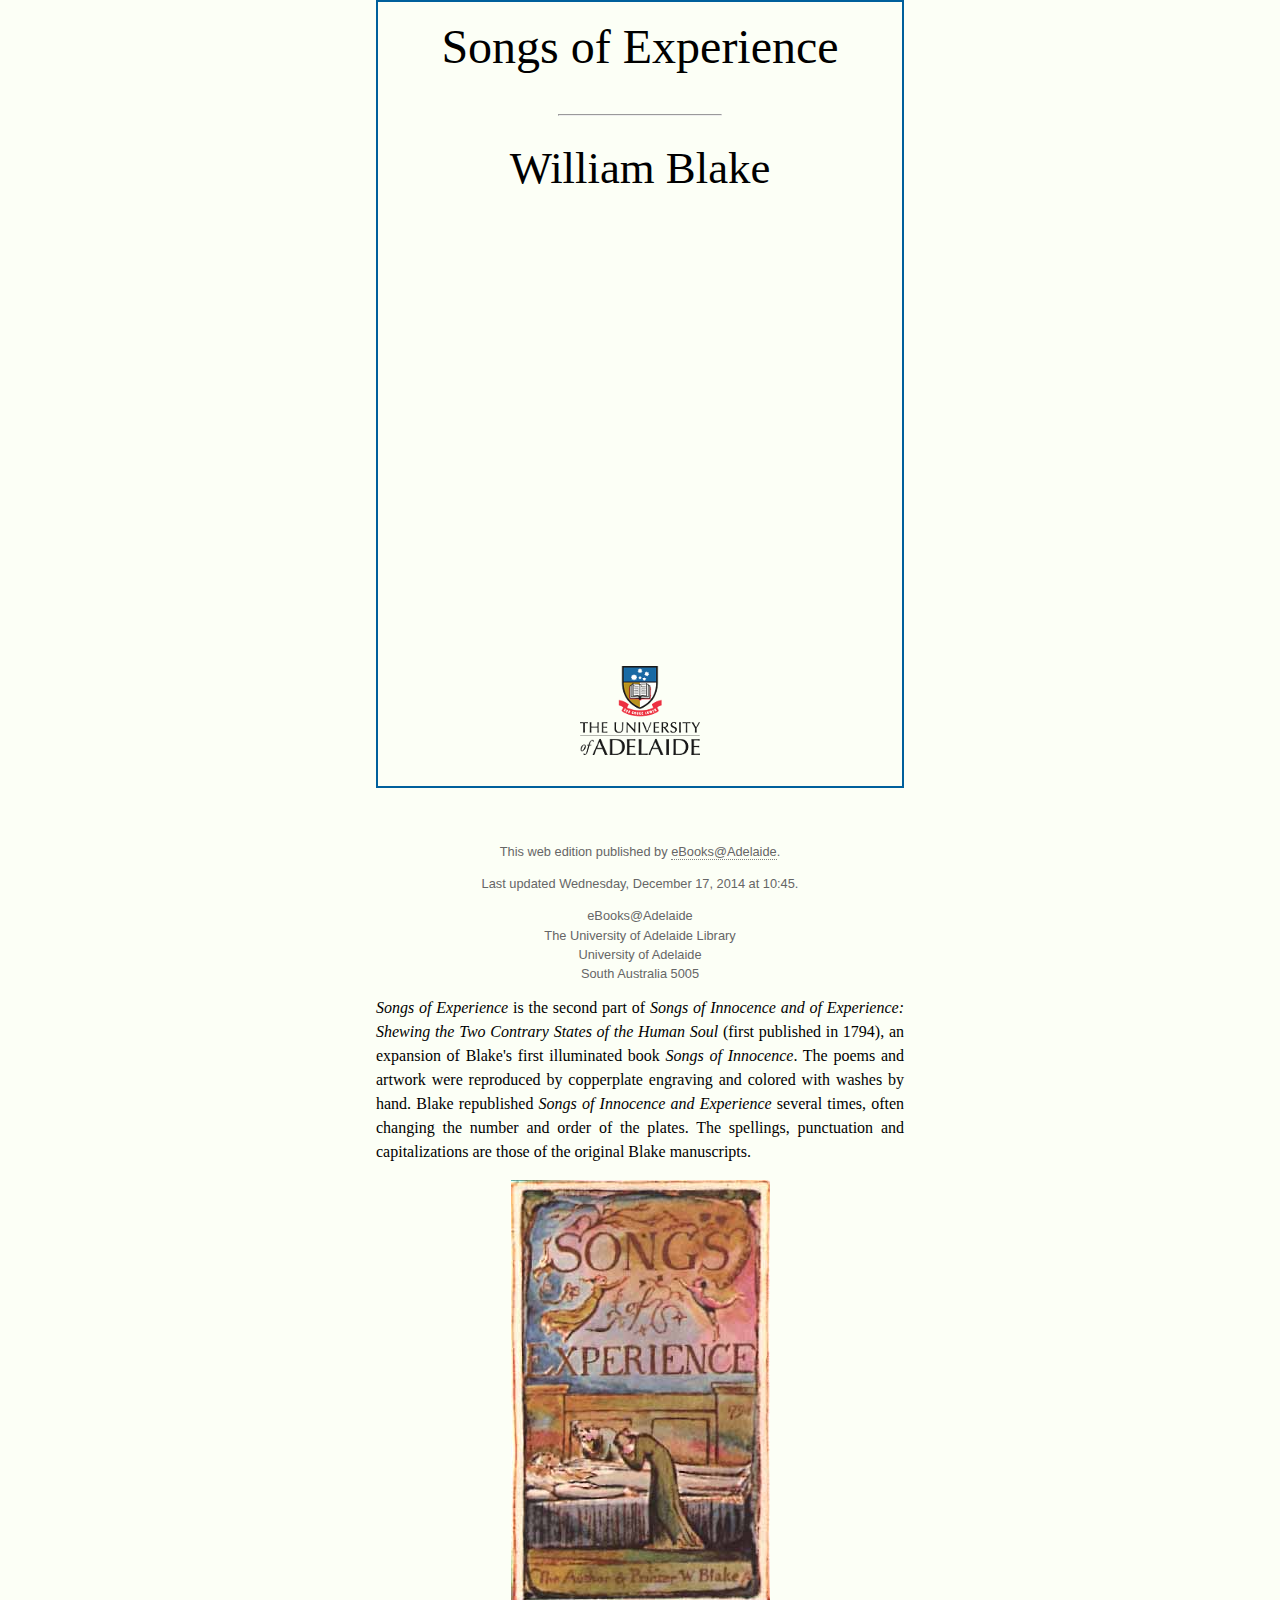
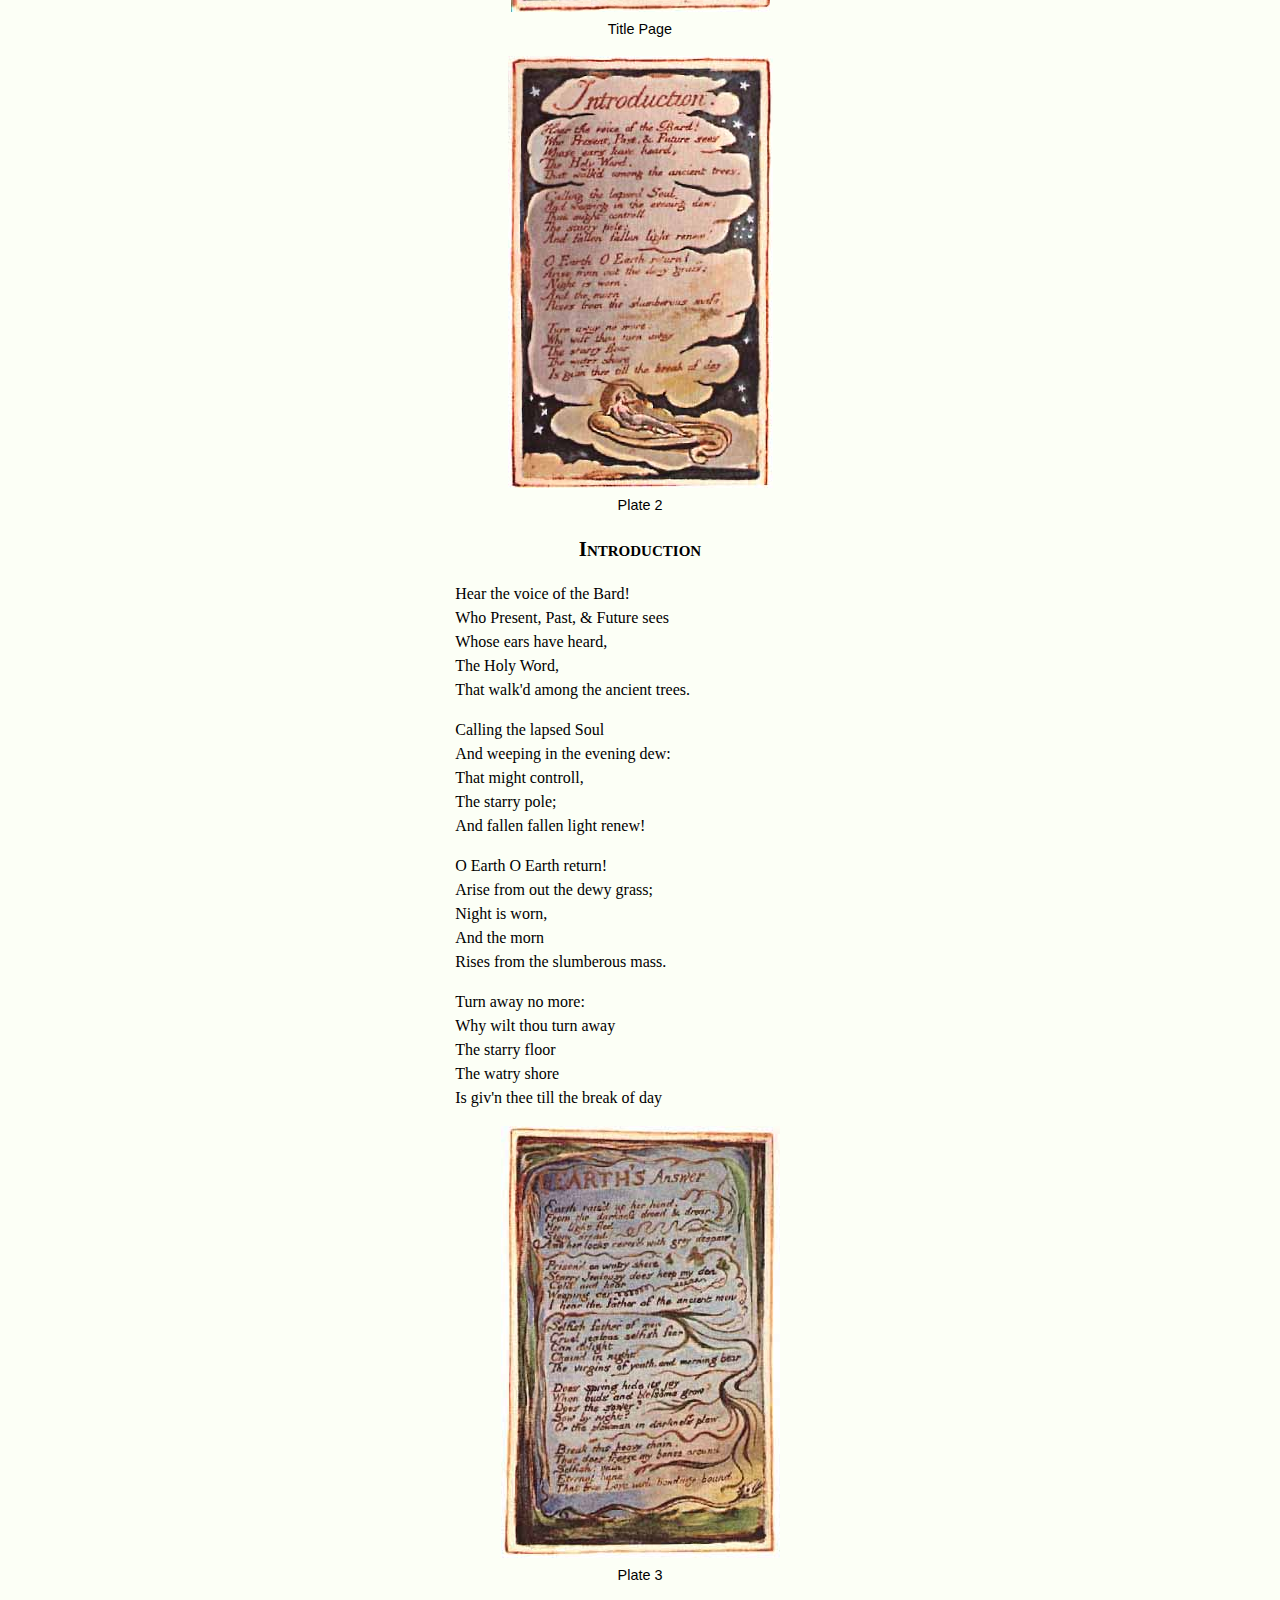
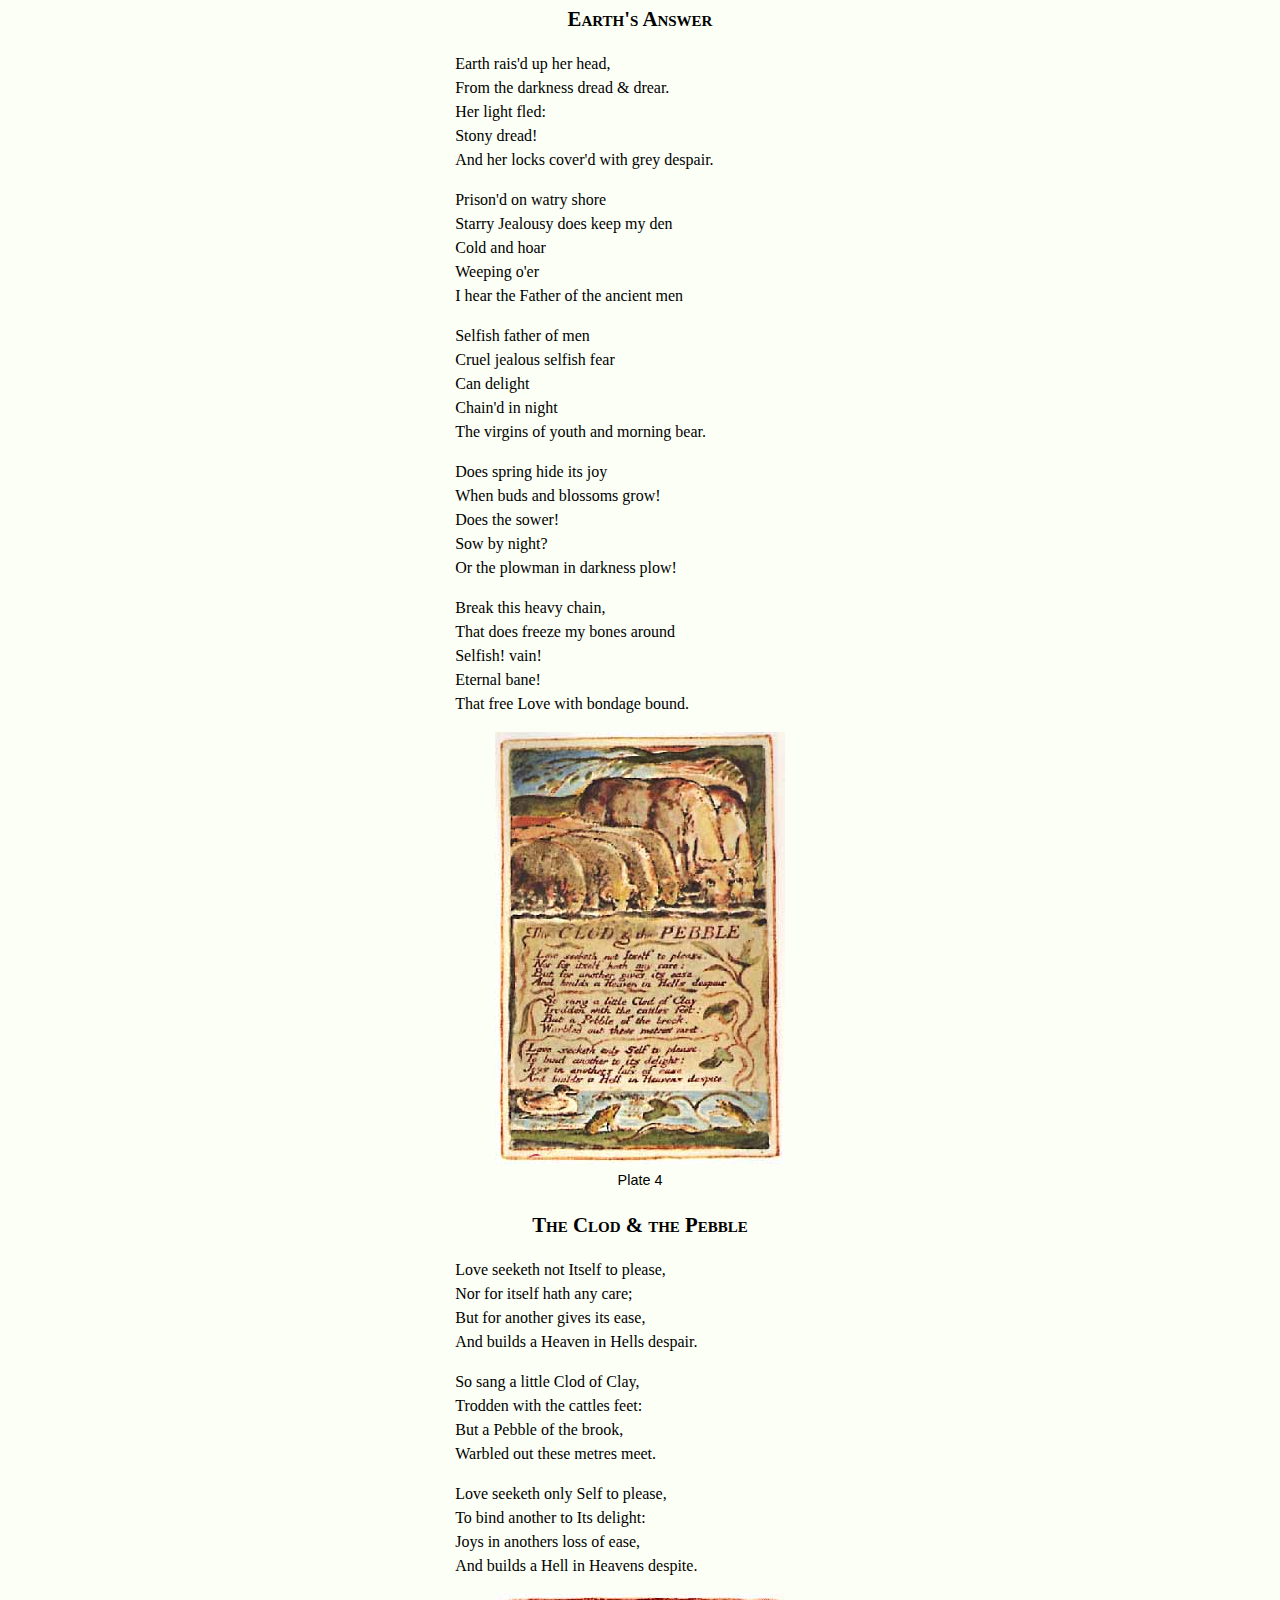
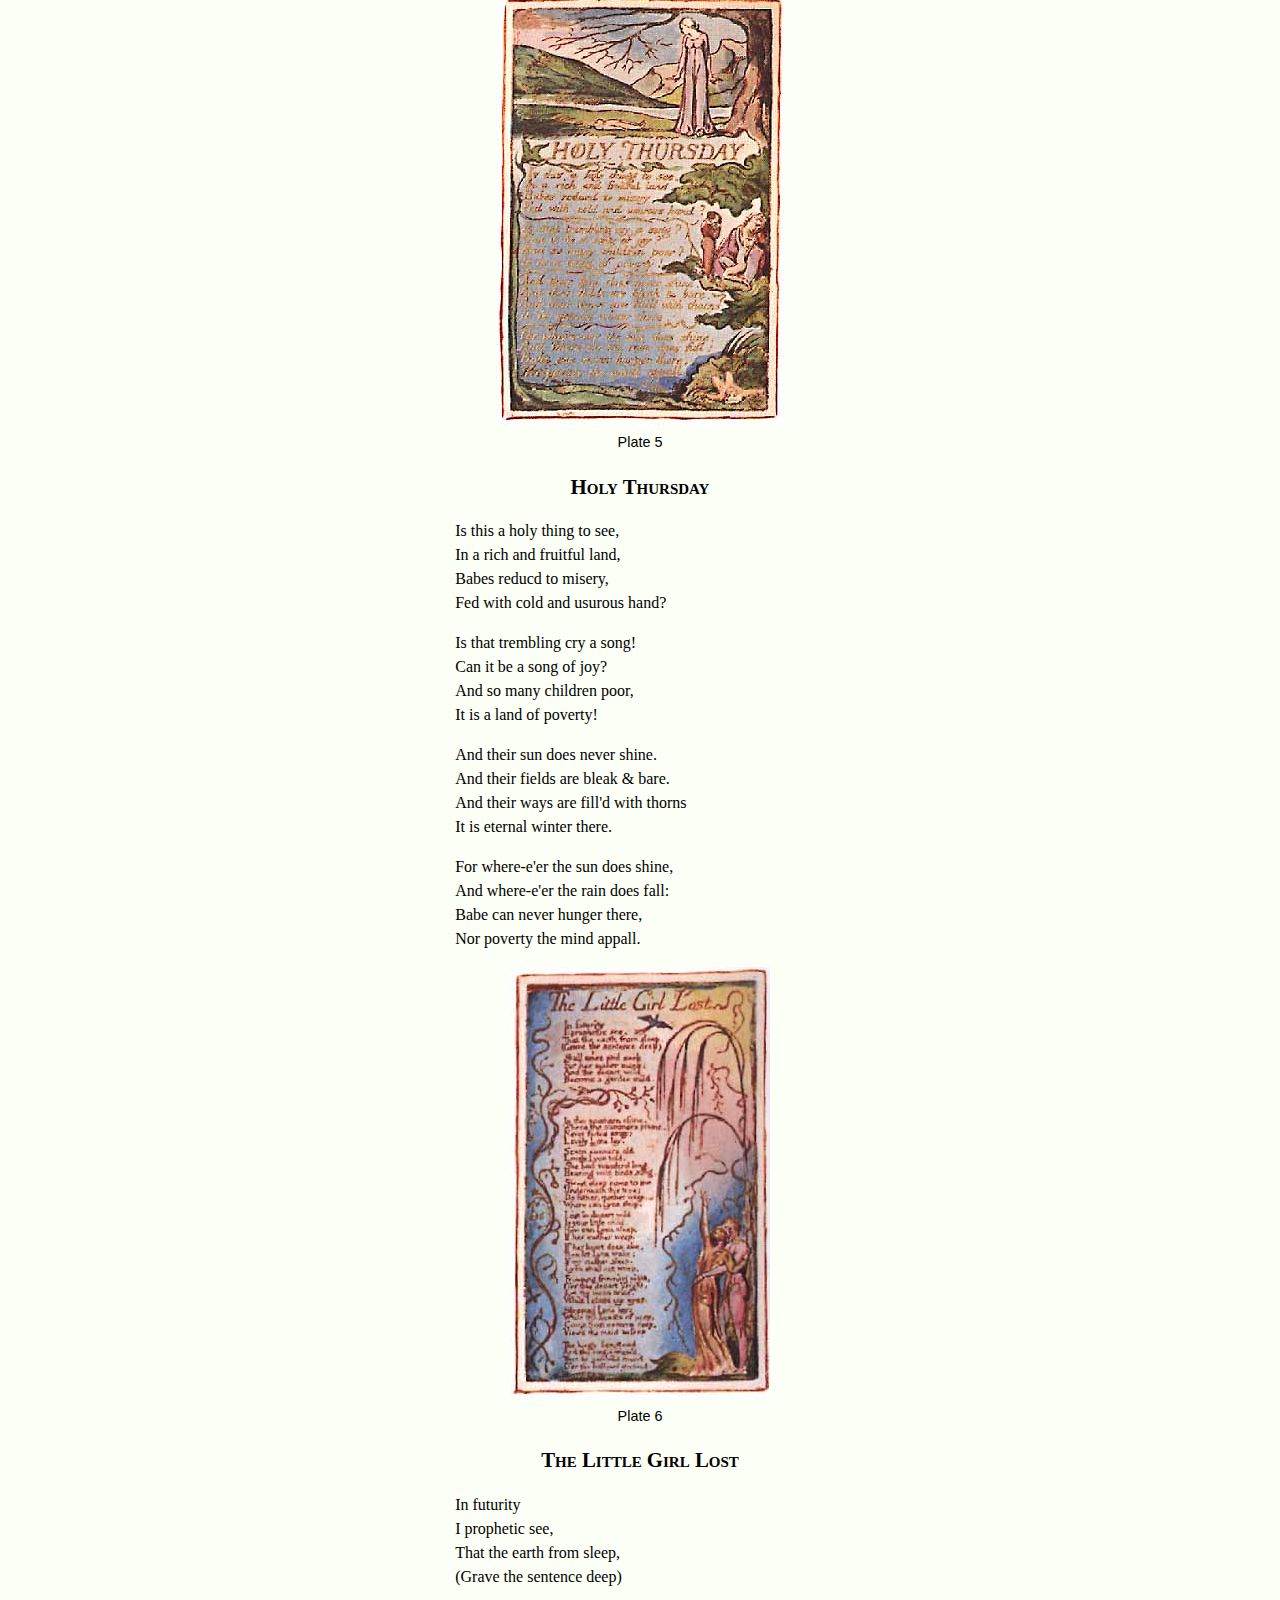
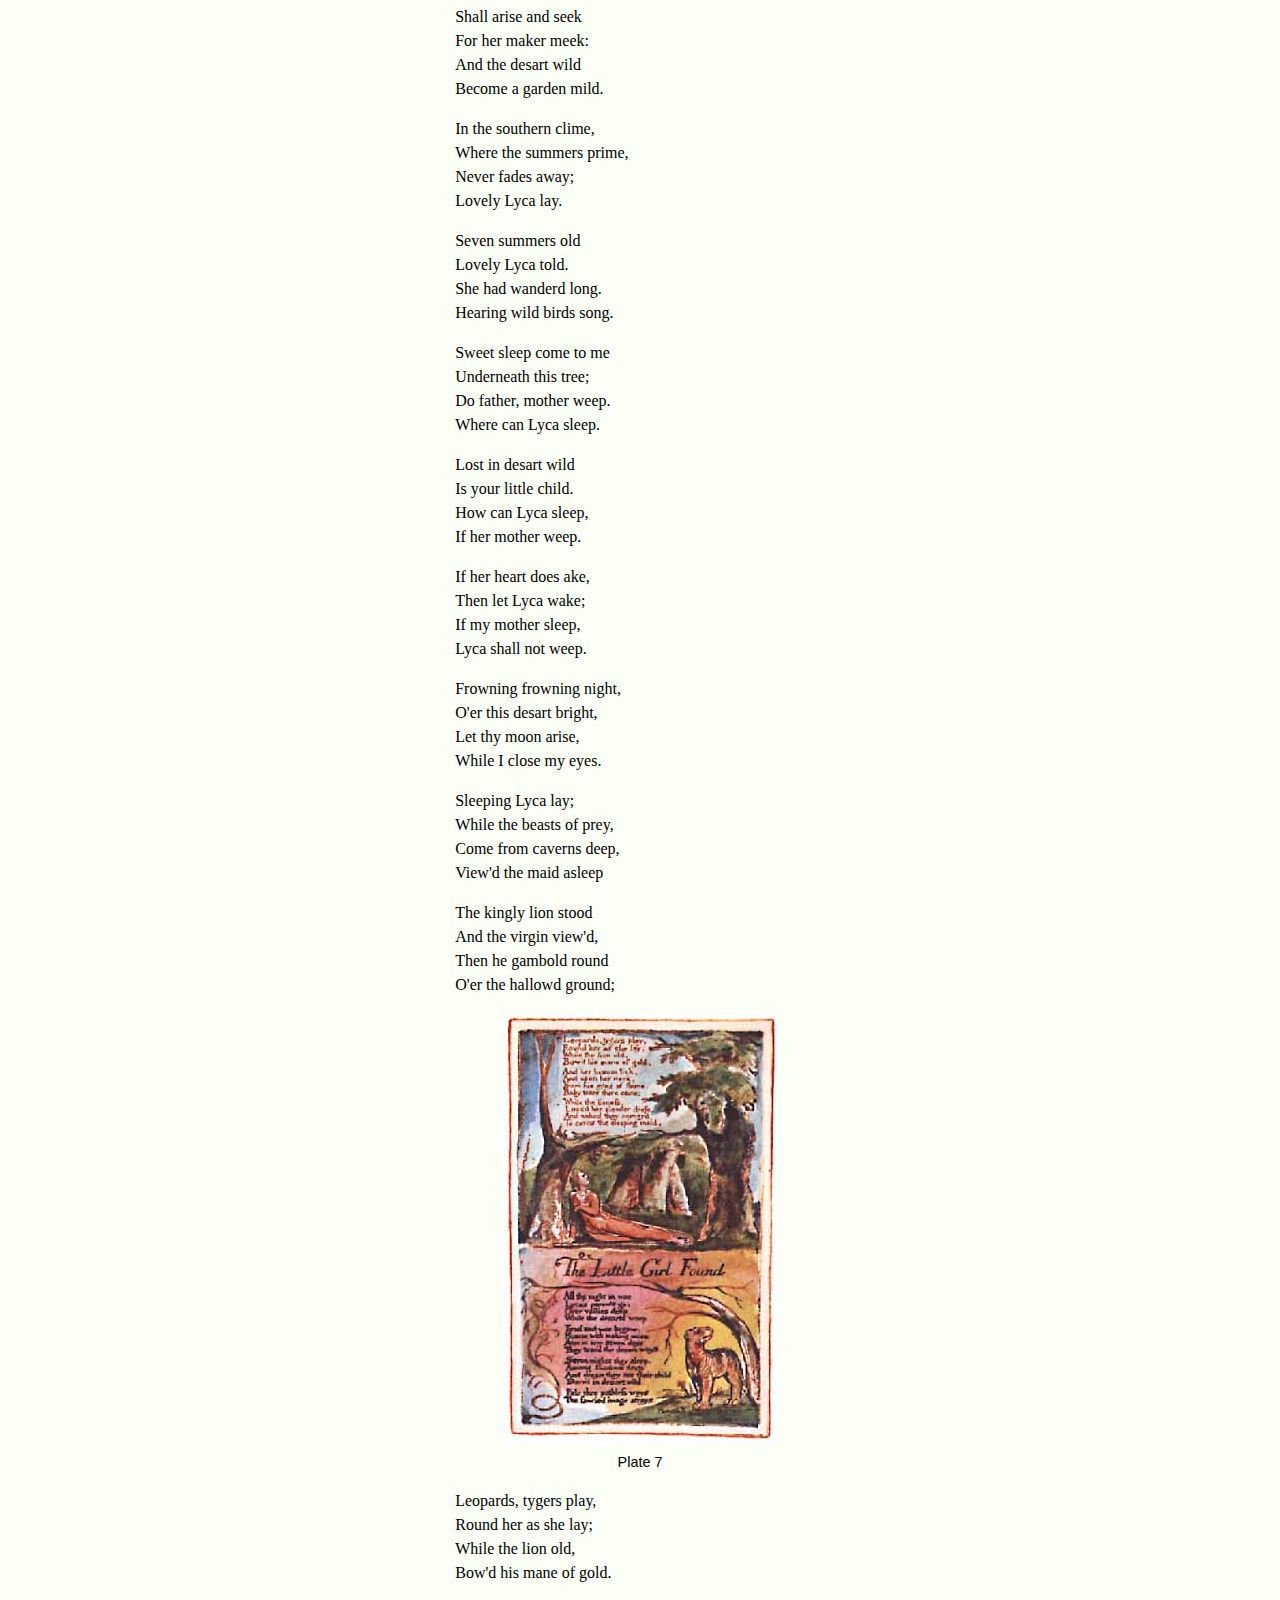
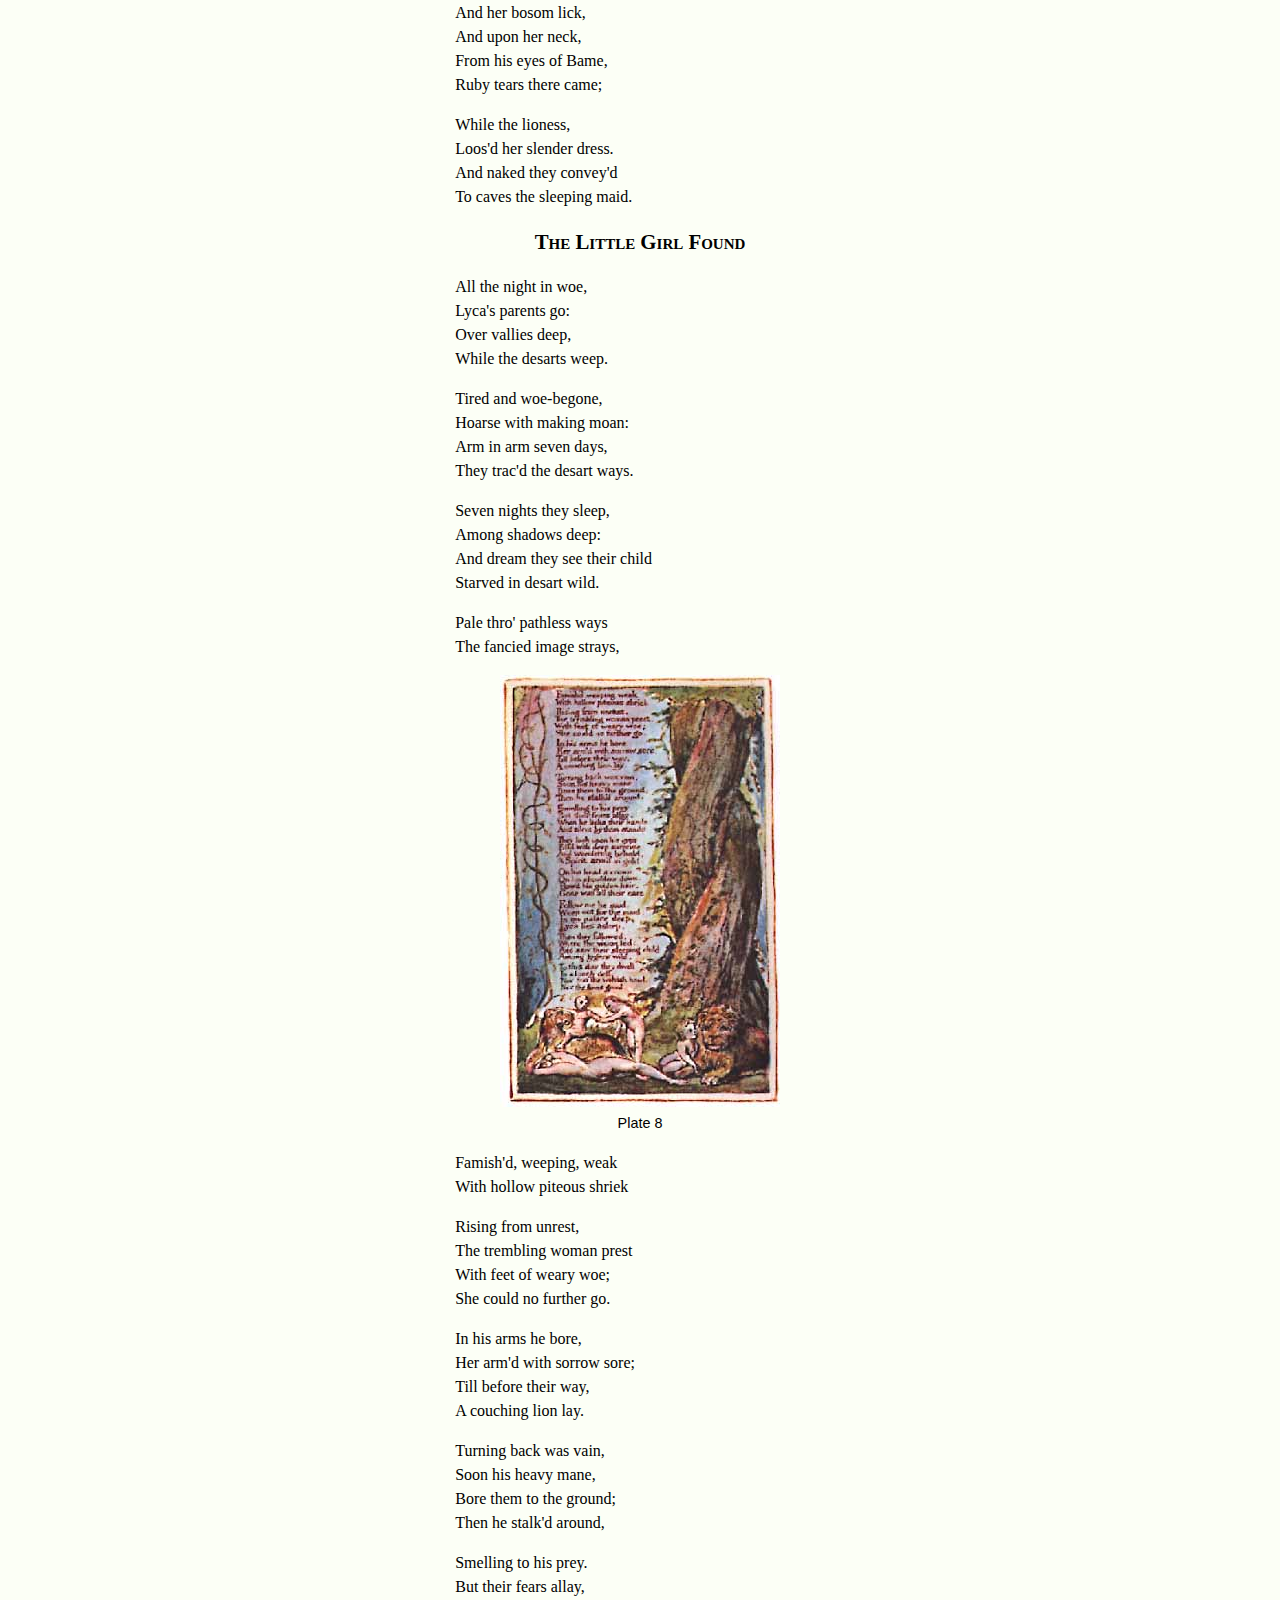
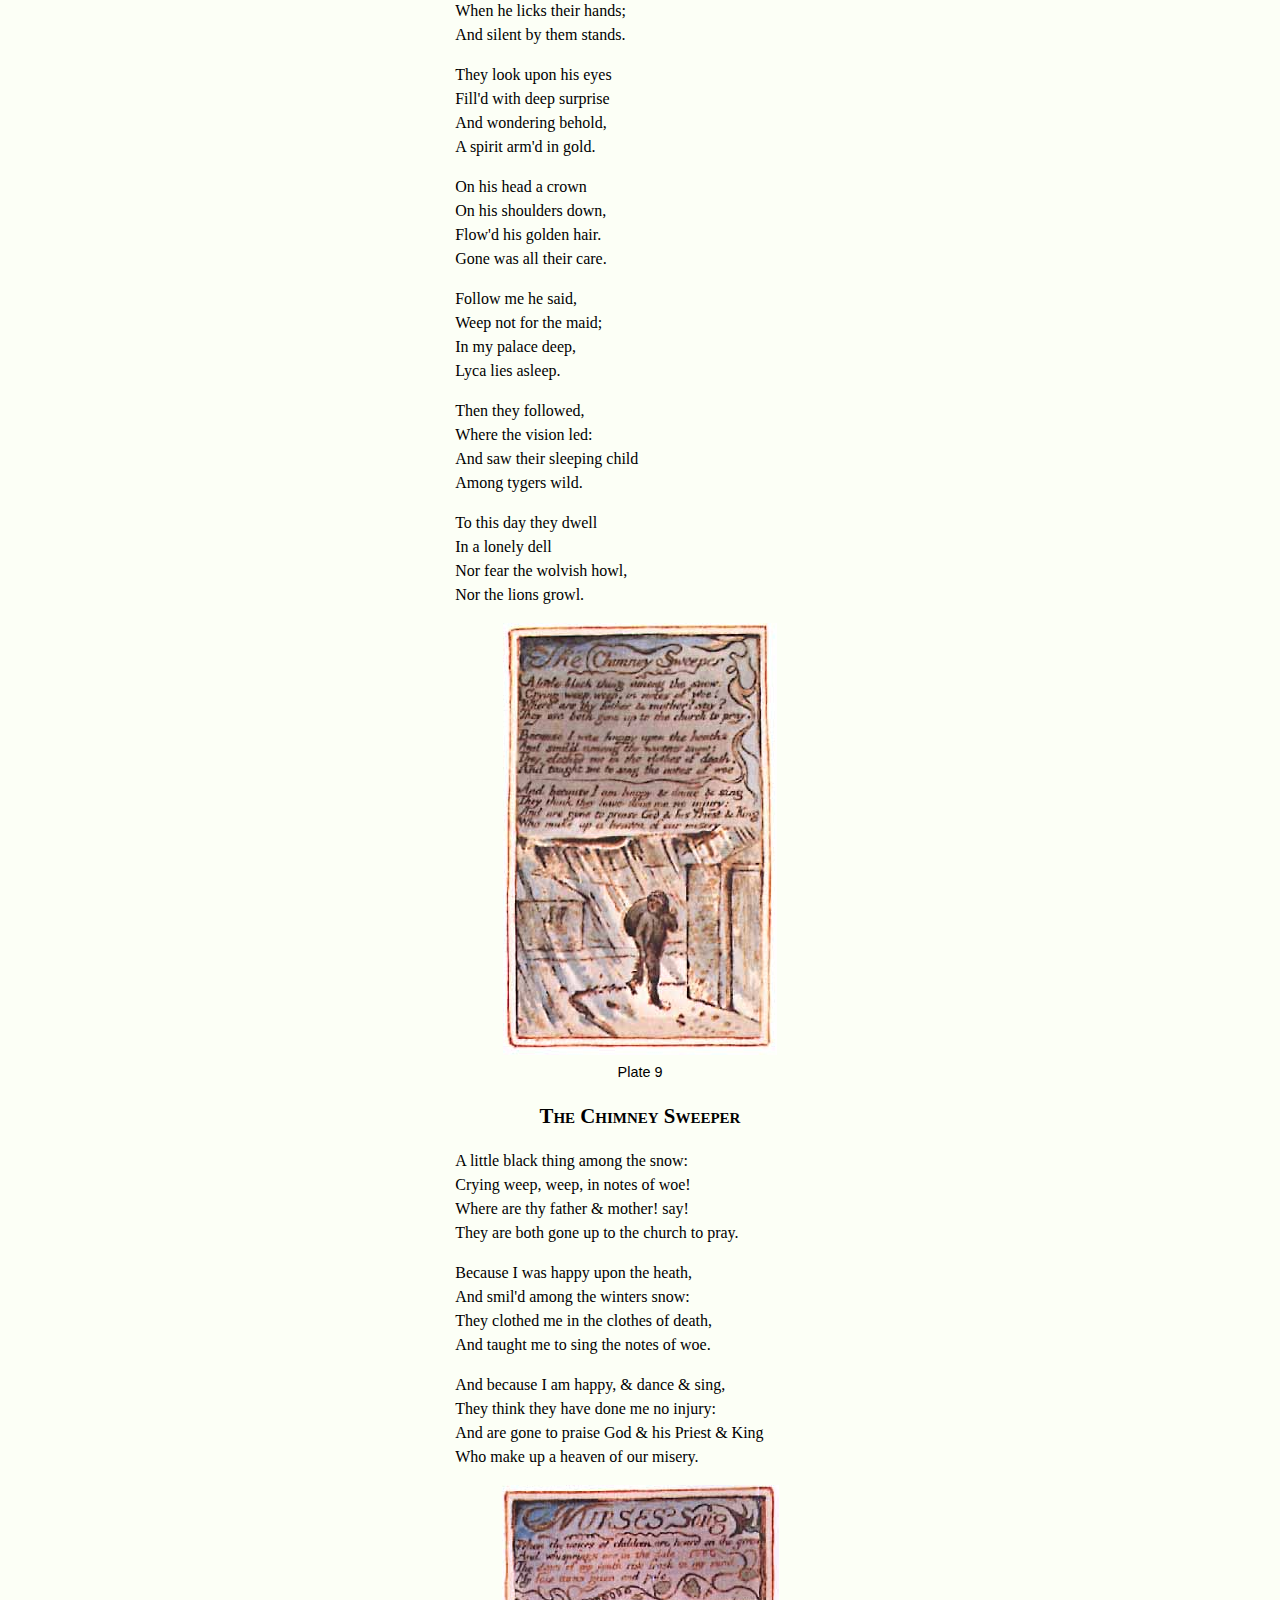
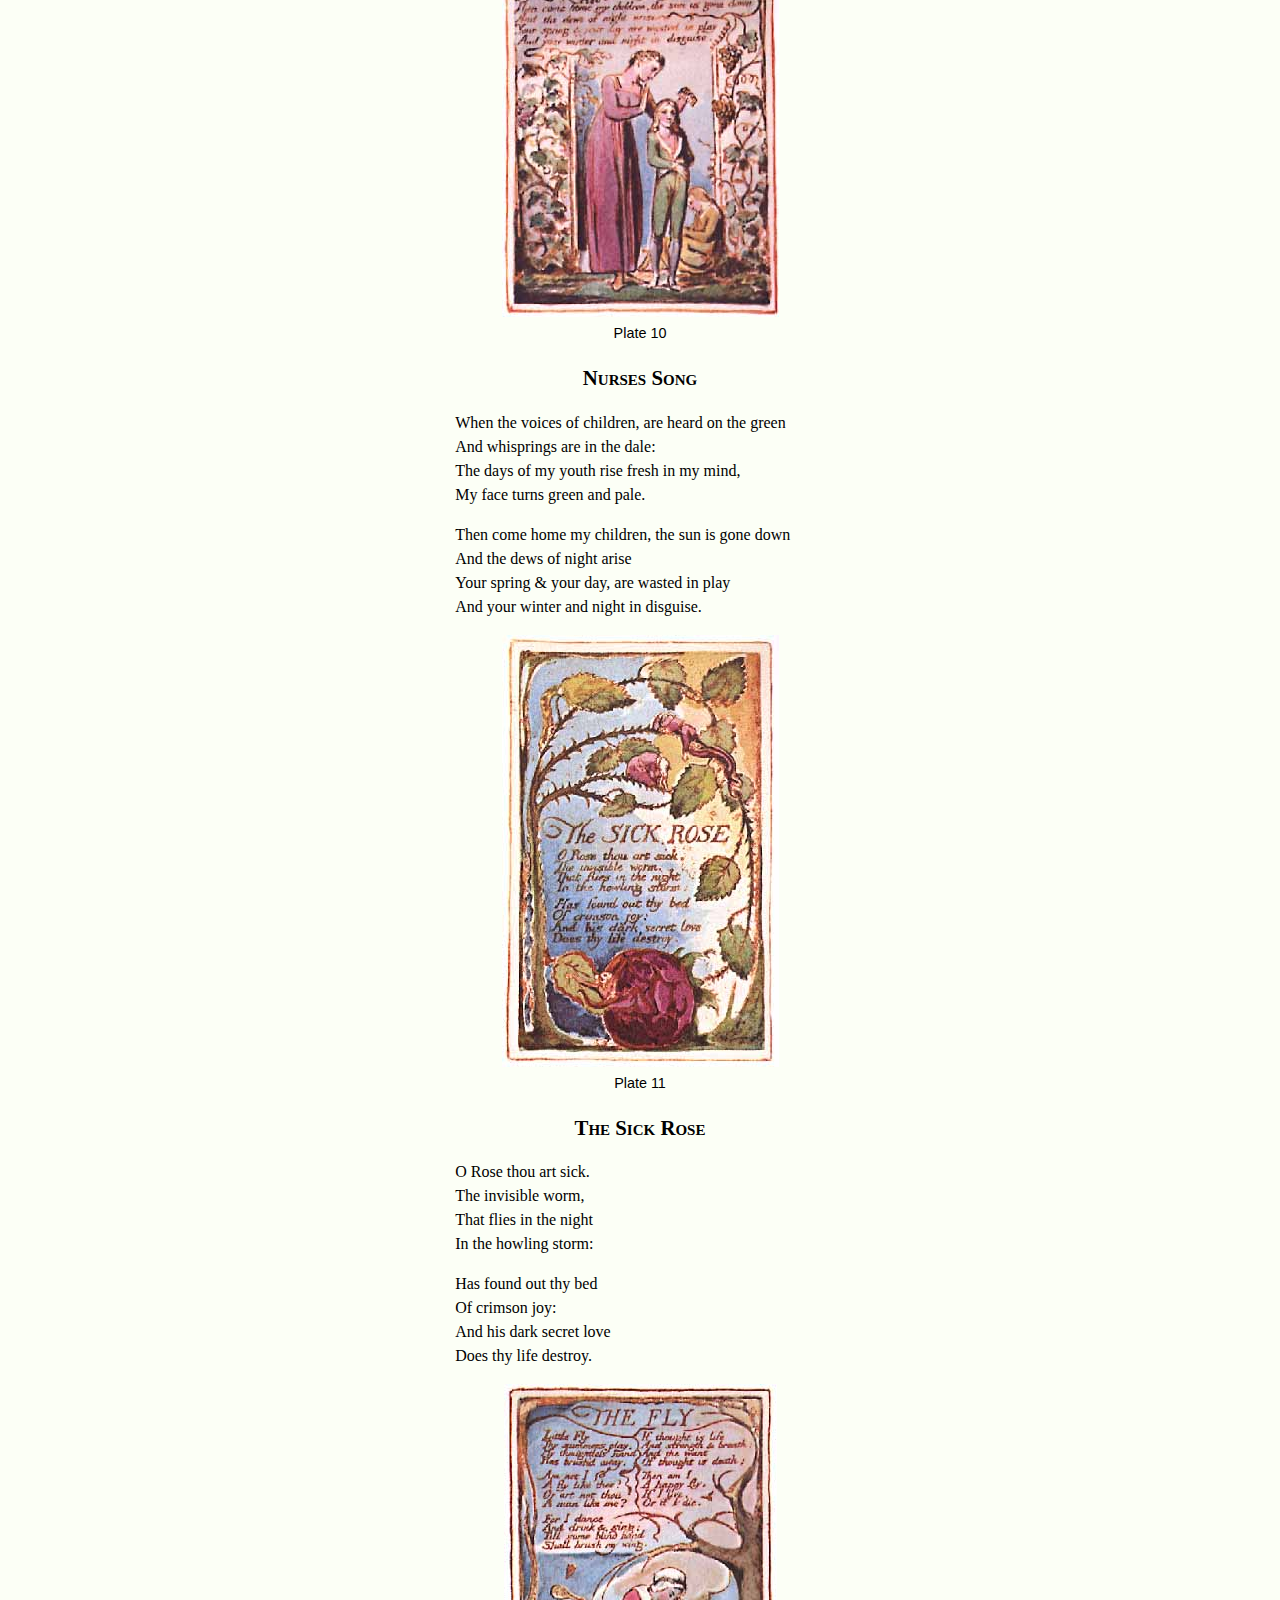
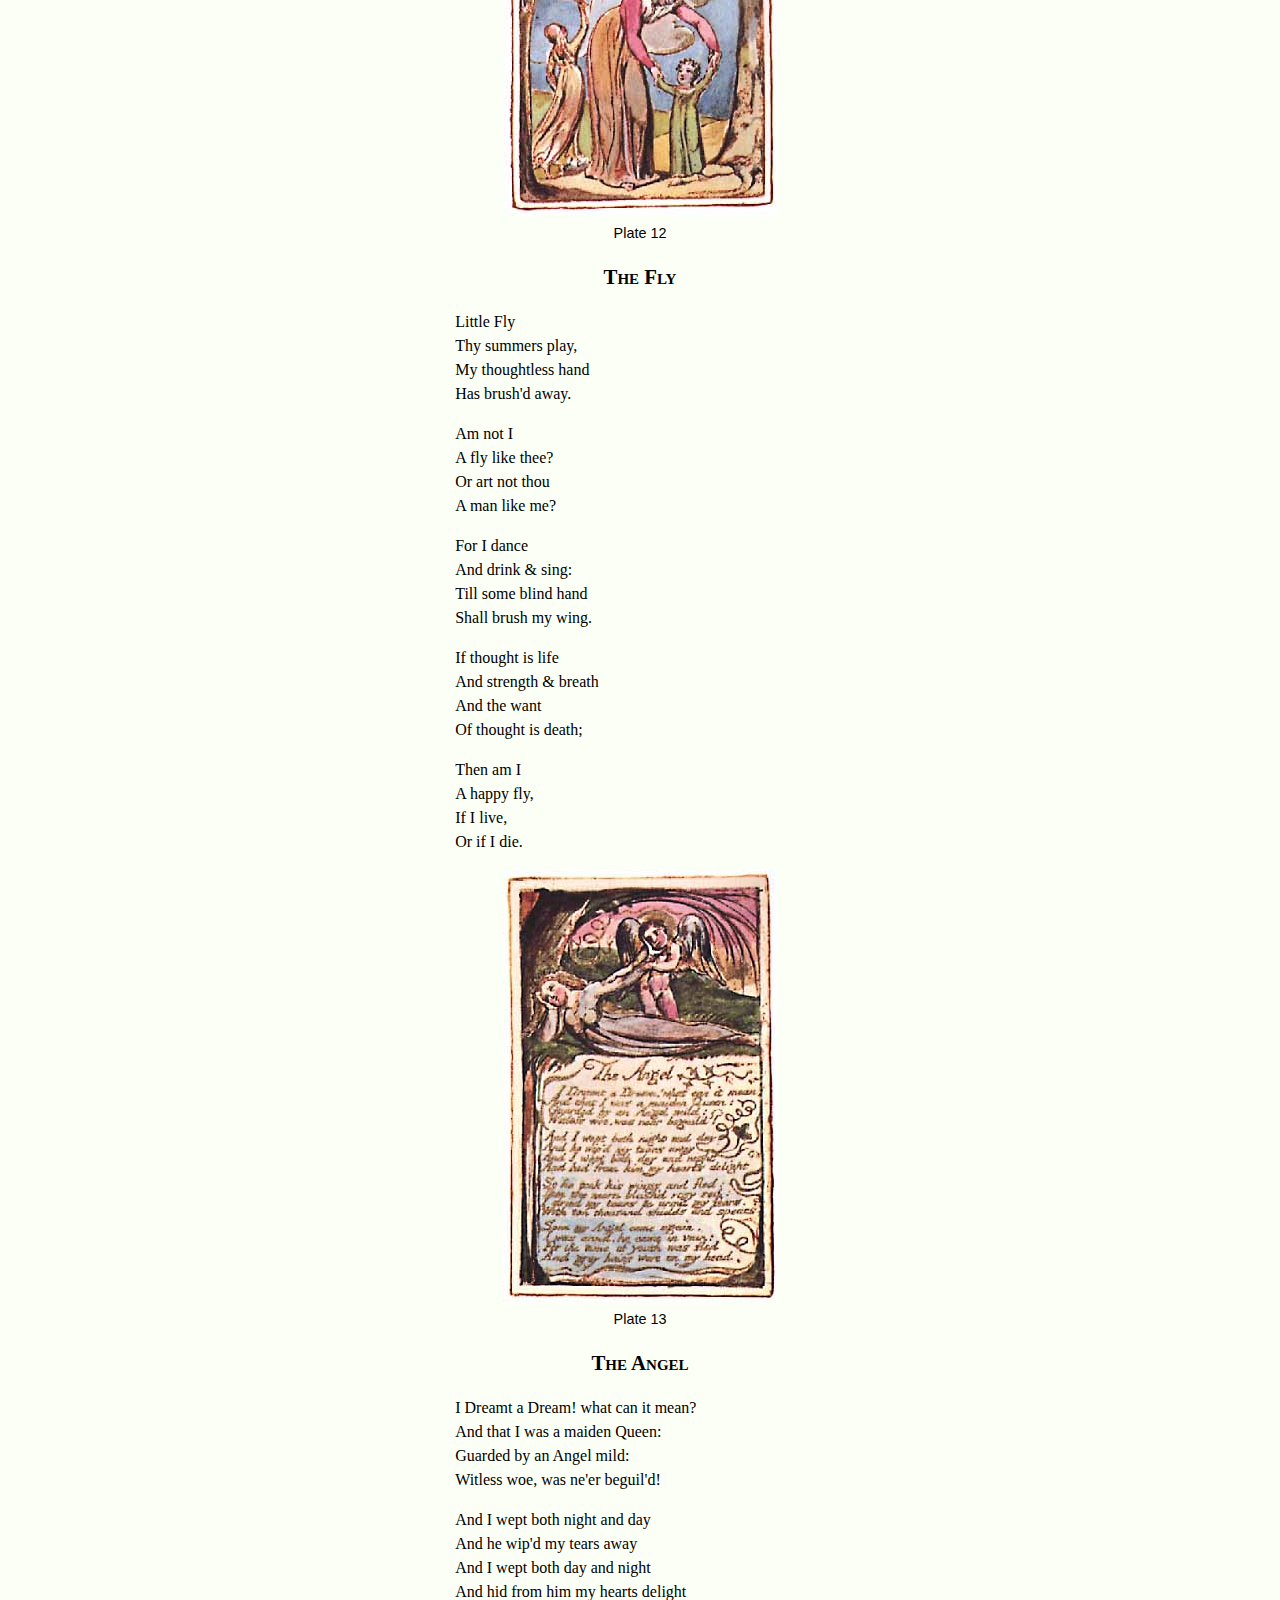
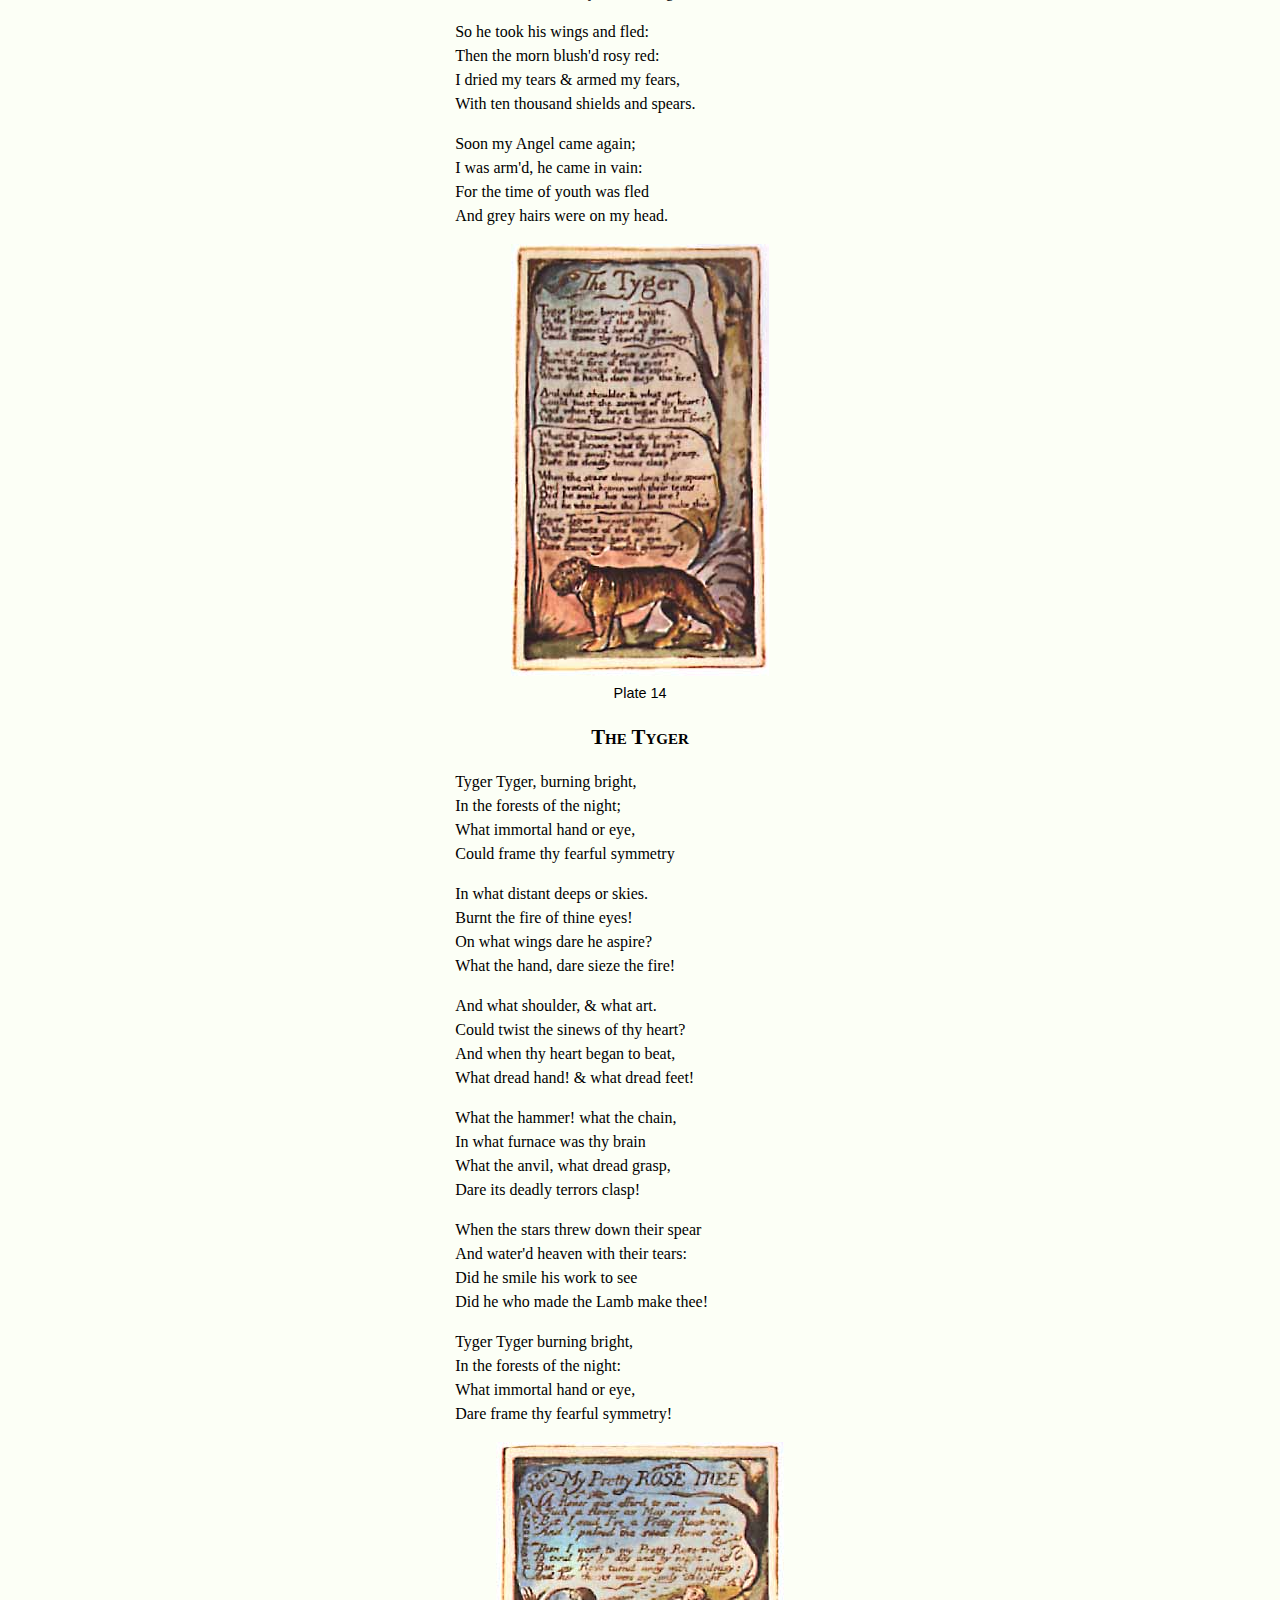
<file: Blake Experience/index.html>
<!DOCTYPE html>
<html xmlns="http://www.w3.org/1999/xhtml">
<head>
<meta http-equiv="Content-Type" content="text/html; charset=utf-8" />
<title>Songs of Experience, by William Blake</title><!--#include virtual="META.html" -->
<link rel="stylesheet" href="widgets/style.css" type="text/css" /><!--#include virtual="/lib/common.html" -->
</head>
<body>
<!--#include virtual="controls.html" -->

<div id="titlepage" class="titlepage">
<h1><span class="title fs150">Songs of Experience</span>
</h1>

<hr />

<h2><span class="author fs200">William Blake</span>
</h2>

<p class="imprint">
</p>
</div>

<div class="titleverso">
<p>This web edition published by <a href="http://ebooks.adelaide.edu.au/">eBooks@Adelaide</a>.</p>

<p>Last updated Wednesday, December 17, 2014 at 10:45.</p>
<!--#include virtual="/lib/licence.html" -->

<p>eBooks@Adelaide<br />
The University of Adelaide Library<br />
University of Adelaide<br />
South Australia 5005</p>
</div>

<div id="frontmatter" class="frontmatter">
<p><em>Songs of Experience</em> is the second part of <em>Songs of Innocence and of Experience: Shewing the Two
Contrary States of the Human Soul</em> (first published in 1794), an expansion of Blake's first illuminated book
<em>Songs of Innocence</em>. The poems and artwork were reproduced by copperplate engraving and colored with washes by
hand. Blake republished <em>Songs of Innocence and Experience</em> several times, often changing the number and order
of the plates. The spellings, punctuation and capitalizations are those of the original Blake manuscripts.</p>
</div>

<div class="page illustration">
<p><img src="soe01.jpg" alt="" /><br />
Title Page</p>
</div>

<div class="page illustration">
<p><img src="soe02.jpg" alt="" /><br />
Plate 2</p>
</div>

<div class="page">
<h3>Introduction</h3>

<div class="stanza">
<p>Hear the voice of the Bard!</p>

<p>Who Present, Past, &amp; Future sees</p>

<p>Whose ears have heard,</p>

<p>The Holy Word,</p>

<p>That walk'd among the ancient trees.</p>
</div>

<div class="stanza">
<p>Calling the lapsed Soul</p>

<p>And weeping in the evening dew:</p>

<p>That might controll,</p>

<p>The starry pole;</p>

<p>And fallen fallen light renew!</p>
</div>

<div class="stanza">
<p>O Earth O Earth return!</p>

<p>Arise from out the dewy grass;</p>

<p>Night is worn,</p>

<p>And the morn</p>

<p>Rises from the slumberous mass.</p>
</div>

<div class="stanza">
<p>Turn away no more:</p>

<p>Why wilt thou turn away</p>

<p>The starry floor</p>

<p>The watry shore</p>

<p>Is giv'n thee till the break of day</p>
</div>
</div>

<div class="page illustration">
<p><img src="soe03.jpg" alt="" /><br />
Plate 3</p>
</div>

<div class="page">
<h3>Earth's Answer</h3>

<div class="stanza">
<p>Earth rais'd up her head,</p>

<p>From the darkness dread &amp; drear.</p>

<p>Her light fled:</p>

<p>Stony dread!</p>

<p>And her locks cover'd with grey despair.</p>
</div>

<div class="stanza">
<p>Prison'd on watry shore</p>

<p>Starry Jealousy does keep my den</p>

<p>Cold and hoar</p>

<p>Weeping o'er</p>

<p>I hear the Father of the ancient men</p>
</div>

<div class="stanza">
<p>Selfish father of men</p>

<p>Cruel jealous selfish fear</p>

<p>Can delight</p>

<p>Chain'd in night</p>

<p>The virgins of youth and morning bear.</p>
</div>

<div class="stanza">
<p>Does spring hide its joy</p>

<p>When buds and blossoms grow!</p>

<p>Does the sower!</p>

<p>Sow by night?</p>

<p>Or the plowman in darkness plow!</p>
</div>

<div class="stanza">
<p>Break this heavy chain,</p>

<p>That does freeze my bones around</p>

<p>Selfish! vain!</p>

<p>Eternal bane!</p>

<p>That free Love with bondage bound.</p>
</div>
</div>

<div class="page illustration">
<p><img src="soe04.jpg" alt="" /><br />
Plate 4</p>
</div>

<div class="page">
<h3>The Clod &amp; the Pebble</h3>

<div class="stanza">
<p>Love seeketh not Itself to please,</p>

<p>Nor for itself hath any care;</p>

<p>But for another gives its ease,</p>

<p>And builds a Heaven in Hells despair.</p>
</div>

<div class="stanza">
<p>So sang a little Clod of Clay,</p>

<p>Trodden with the cattles feet:</p>

<p>But a Pebble of the brook,</p>

<p>Warbled out these metres meet.</p>
</div>

<div class="stanza">
<p>Love seeketh only Self to please,</p>

<p>To bind another to Its delight:</p>

<p>Joys in anothers loss of ease,</p>

<p>And builds a Hell in Heavens despite.</p>
</div>
</div>

<div class="page illustration">
<p><img src="soe05.jpg" alt="" /><br />
Plate 5</p>
</div>

<div class="page">
<h3>Holy Thursday</h3>

<div class="stanza">
<p>Is this a holy thing to see,</p>

<p>In a rich and fruitful land,</p>

<p>Babes reducd to misery,</p>

<p>Fed with cold and usurous hand?</p>
</div>

<div class="stanza">
<p>Is that trembling cry a song!</p>

<p>Can it be a song of joy?</p>

<p>And so many children poor,</p>

<p>It is a land of poverty!</p>
</div>

<div class="stanza">
<p>And their sun does never shine.</p>

<p>And their fields are bleak &amp; bare.</p>

<p>And their ways are fill'd with thorns</p>

<p>It is eternal winter there.</p>
</div>

<div class="stanza">
<p>For where-e'er the sun does shine,</p>

<p>And where-e'er the rain does fall:</p>

<p>Babe can never hunger there,</p>

<p>Nor poverty the mind appall.</p>
</div>
</div>

<div class="page illustration">
<p><img src="soe06.jpg" alt="" /><br />
Plate 6</p>
</div>

<div class="page">
<h3>The Little Girl Lost</h3>

<div class="stanza">
<p>In futurity</p>

<p>I prophetic see,</p>

<p>That the earth from sleep,</p>

<p>(Grave the sentence deep)</p>
</div>

<div class="stanza">
<p>Shall arise and seek</p>

<p>For her maker meek:</p>

<p>And the desart wild</p>

<p>Become a garden mild.</p>
</div>

<div class="stanza">
<p>In the southern clime,</p>

<p>Where the summers prime,</p>

<p>Never fades away;</p>

<p>Lovely Lyca lay.</p>
</div>

<div class="stanza">
<p>Seven summers old</p>

<p>Lovely Lyca told.</p>

<p>She had wanderd long.</p>

<p>Hearing wild birds song.</p>
</div>

<div class="stanza">
<p>Sweet sleep come to me</p>

<p>Underneath this tree;</p>

<p>Do father, mother weep.</p>

<p>Where can Lyca sleep.</p>
</div>

<div class="stanza">
<p>Lost in desart wild</p>

<p>Is your little child.</p>

<p>How can Lyca sleep,</p>

<p>If her mother weep.</p>
</div>

<div class="stanza">
<p>If her heart does ake,</p>

<p>Then let Lyca wake;</p>

<p>If my mother sleep,</p>

<p>Lyca shall not weep.</p>
</div>

<div class="stanza">
<p>Frowning frowning night,</p>

<p>O'er this desart bright,</p>

<p>Let thy moon arise,</p>

<p>While I close my eyes.</p>
</div>

<div class="stanza">
<p>Sleeping Lyca lay;</p>

<p>While the beasts of prey,</p>

<p>Come from caverns deep,</p>

<p>View'd the maid asleep</p>
</div>

<div class="stanza">
<p>The kingly lion stood</p>

<p>And the virgin view'd,</p>

<p>Then he gambold round</p>

<p>O'er the hallowd ground;</p>
</div>
</div>

<div class="page illustration">
<p><img src="soe07.jpg" alt="" /><br />
Plate 7</p>
</div>

<div class="page">
<div class="stanza">
<p>Leopards, tygers play,</p>

<p>Round her as she lay;</p>

<p>While the lion old,</p>

<p>Bow'd his mane of gold.</p>
</div>

<div class="stanza">
<p>And her bosom lick,</p>

<p>And upon her neck,</p>

<p>From his eyes of Bame,</p>

<p>Ruby tears there came;</p>
</div>

<div class="stanza">
<p>While the lioness,</p>

<p>Loos'd her slender dress.</p>

<p>And naked they convey'd</p>

<p>To caves the sleeping maid.</p>
</div>

<h3>The Little Girl Found</h3>

<div class="stanza">
<p>All the night in woe,</p>

<p>Lyca's parents go:</p>

<p>Over vallies deep,</p>

<p>While the desarts weep.</p>
</div>

<div class="stanza">
<p>Tired and woe-begone,</p>

<p>Hoarse with making moan:</p>

<p>Arm in arm seven days,</p>

<p>They trac'd the desart ways.</p>
</div>

<div class="stanza">
<p>Seven nights they sleep,</p>

<p>Among shadows deep:</p>

<p>And dream they see their child</p>

<p>Starved in desart wild.</p>
</div>

<div class="stanza">
<p>Pale thro' pathless ways</p>

<p>The fancied image strays,</p>
</div>
</div>

<div class="page illustration">
<p><img src="soe08.jpg" alt="" /><br />
Plate 8</p>
</div>

<div class="page">
<div class="stanza">
<p>Famish'd, weeping, weak</p>

<p>With hollow piteous shriek</p>
</div>

<div class="stanza">
<p>Rising from unrest,</p>

<p>The trembling woman prest</p>

<p>With feet of weary woe;</p>

<p>She could no further go.</p>
</div>

<div class="stanza">
<p>In his arms he bore,</p>

<p>Her arm'd with sorrow sore;</p>

<p>Till before their way,</p>

<p>A couching lion lay.</p>
</div>

<div class="stanza">
<p>Turning back was vain,</p>

<p>Soon his heavy mane,</p>

<p>Bore them to the ground;</p>

<p>Then he stalk'd around,</p>
</div>

<div class="stanza">
<p>Smelling to his prey.</p>

<p>But their fears allay,</p>

<p>When he licks their hands;</p>

<p>And silent by them stands.</p>
</div>

<div class="stanza">
<p>They look upon his eyes</p>

<p>Fill'd with deep surprise</p>

<p>And wondering behold,</p>

<p>A spirit arm'd in gold.</p>
</div>

<div class="stanza">
<p>On his head a crown</p>

<p>On his shoulders down,</p>

<p>Flow'd his golden hair.</p>

<p>Gone was all their care.</p>
</div>

<div class="stanza">
<p>Follow me he said,</p>

<p>Weep not for the maid;</p>

<p>In my palace deep,</p>

<p>Lyca lies asleep.</p>
</div>

<div class="stanza">
<p>Then they followed,</p>

<p>Where the vision led:</p>

<p>And saw their sleeping child</p>

<p>Among tygers wild.</p>
</div>

<div class="stanza">
<p>To this day they dwell</p>

<p>In a lonely dell</p>

<p>Nor fear the wolvish howl,</p>

<p>Nor the lions growl.</p>
</div>
</div>

<div class="page illustration">
<p><img src="soe09.jpg" alt="" /><br />
Plate 9</p>
</div>

<div class="page">
<h3>The Chimney Sweeper</h3>

<div class="stanza">
<p>A little black thing among the snow:</p>

<p>Crying weep, weep, in notes of woe!</p>

<p>Where are thy father &amp; mother! say!</p>

<p>They are both gone up to the church to pray.</p>
</div>

<div class="stanza">
<p>Because I was happy upon the heath,</p>

<p>And smil'd among the winters snow:</p>

<p>They clothed me in the clothes of death,</p>

<p>And taught me to sing the notes of woe.</p>
</div>

<div class="stanza">
<p>And because I am happy, &amp; dance &amp; sing,</p>

<p>They think they have done me no injury:</p>

<p>And are gone to praise God &amp; his Priest &amp; King</p>

<p>Who make up a heaven of our misery.</p>
</div>
</div>

<div class="page illustration">
<p><img src="soe10.jpg" alt="" /><br />
Plate 10</p>
</div>

<div class="page">
<h3>Nurses Song</h3>

<div class="stanza">
<p>When the voices of children, are heard on the green</p>

<p>And whisprings are in the dale:</p>

<p>The days of my youth rise fresh in my mind,</p>

<p>My face turns green and pale.</p>
</div>

<div class="stanza">
<p>Then come home my children, the sun is gone down</p>

<p>And the dews of night arise</p>

<p>Your spring &amp; your day, are wasted in play</p>

<p>And your winter and night in disguise.</p>
</div>
</div>

<div class="page illustration">
<p><img src="soe11.jpg" alt="" /><br />
Plate 11</p>
</div>

<div class="page">
<h3>The Sick Rose</h3>

<div class="stanza">
<p>O Rose thou art sick.</p>

<p>The invisible worm,</p>

<p>That flies in the night</p>

<p>In the howling storm:</p>
</div>

<div class="stanza">
<p>Has found out thy bed</p>

<p>Of crimson joy:</p>

<p>And his dark secret love</p>

<p>Does thy life destroy.</p>
</div>
</div>

<div class="page illustration">
<p><img src="soe12.jpg" alt="" /><br />
Plate 12</p>
</div>

<div class="page">
<h3>The Fly</h3>

<div class="stanza">
<p>Little Fly</p>

<p>Thy summers play,</p>

<p>My thoughtless hand</p>

<p>Has brush'd away.</p>
</div>

<div class="stanza">
<p>Am not I</p>

<p>A fly like thee?</p>

<p>Or art not thou</p>

<p>A man like me?</p>
</div>

<div class="stanza">
<p>For I dance</p>

<p>And drink &amp; sing:</p>

<p>Till some blind hand</p>

<p>Shall brush my wing.</p>
</div>

<div class="stanza">
<p>If thought is life</p>

<p>And strength &amp; breath</p>

<p>And the want</p>

<p>Of thought is death;</p>
</div>

<div class="stanza">
<p>Then am I</p>

<p>A happy fly,</p>

<p>If I live,</p>

<p>Or if I die.</p>
</div>
</div>

<div class="page illustration">
<p><img src="soe13.jpg" alt="" /><br />
Plate 13</p>
</div>

<div class="page">
<h3>The Angel</h3>

<div class="stanza">
<p>I Dreamt a Dream! what can it mean?</p>

<p>And that I was a maiden Queen:</p>

<p>Guarded by an Angel mild:</p>

<p>Witless woe, was ne'er beguil'd!</p>
</div>

<div class="stanza">
<p>And I wept both night and day</p>

<p>And he wip'd my tears away</p>

<p>And I wept both day and night</p>

<p>And hid from him my hearts delight</p>
</div>

<div class="stanza">
<p>So he took his wings and fled:</p>

<p>Then the morn blush'd rosy red:</p>

<p>I dried my tears &amp; armed my fears,</p>

<p>With ten thousand shields and spears.</p>
</div>

<div class="stanza">
<p>Soon my Angel came again;</p>

<p>I was arm'd, he came in vain:</p>

<p>For the time of youth was fled</p>

<p>And grey hairs were on my head.</p>
</div>
</div>

<div class="page illustration">
<p><img src="soe14.jpg" alt="" /><br />
Plate 14</p>
</div>

<div class="page">
<h3>The Tyger</h3>

<div class="stanza">
<p>Tyger Tyger, burning bright,</p>

<p>In the forests of the night;</p>

<p>What immortal hand or eye,</p>

<p>Could frame thy fearful symmetry</p>
</div>

<div class="stanza">
<p>In what distant deeps or skies.</p>

<p>Burnt the fire of thine eyes!</p>

<p>On what wings dare he aspire?</p>

<p>What the hand, dare sieze the fire!</p>
</div>

<div class="stanza">
<p>And what shoulder, &amp; what art.</p>

<p>Could twist the sinews of thy heart?</p>

<p>And when thy heart began to beat,</p>

<p>What dread hand! &amp; what dread feet!</p>
</div>

<div class="stanza">
<p>What the hammer! what the chain,</p>

<p>In what furnace was thy brain</p>

<p>What the anvil, what dread grasp,</p>

<p>Dare its deadly terrors clasp!</p>
</div>

<div class="stanza">
<p>When the stars threw down their spear</p>

<p>And water'd heaven with their tears:</p>

<p>Did he smile his work to see</p>

<p>Did he who made the Lamb make thee!</p>
</div>

<div class="stanza">
<p>Tyger Tyger burning bright,</p>

<p>In the forests of the night:</p>

<p>What immortal hand or eye,</p>

<p>Dare frame thy fearful symmetry!</p>
</div>
</div>

<div class="page illustration">
<p><img src="soe15.jpg" alt="" /><br />
Plate 15</p>
</div>

<div class="page">
<h3>My Pretty Rose Tree</h3>

<div class="stanza">
<p>A flower was offerd to me;</p>

<p>Such a flower as May never bore.</p>

<p>But I said I've a Pretty Rose-tree!</p>

<p>And I passed the sweet flower o'er.</p>
</div>

<div class="stanza">
<p>Then I went to my Pretty Rose-tree;</p>

<p>To tend her by day and by night.</p>

<p>But my Rose turnd away with jealousy:</p>

<p>And her thorns were my only delight.</p>
</div>

<h3>Ah! Sun-flower</h3>

<div class="stanza">
<p>Ah Sun-flower! weary of time,</p>

<p>Who countest the steps of the Sun:</p>

<p>Seeking after that sweet golden clime</p>

<p>Where the travellers journey is done.</p>
</div>

<div class="stanza">
<p>Where the Youth pined away with desire,</p>

<p>And the pale Virgin shrouded in snow:</p>

<p>Arise from their graves and aspire,</p>

<p>Where my Sun-flower wishes to go.</p>
</div>

<h3>The Lilly</h3>

<div class="stanza">
<p>The modest Rose puts forth a thorn:</p>

<p>The humble Sheep, a threatning horn:</p>

<p>While the Lilly white, shall in Love delight,</p>

<p>Nor a thorn nor a threat stain her beauty bright</p>
</div>
</div>

<div class="page illustration">
<p><img src="soe16.jpg" alt="" /><br />
Plate 16</p>
</div>

<div class="page">
<h3>The Garden of Love</h3>

<div class="stanza">
<p>I went to the Garden of Love, of Love</p>

<p>And saw what I never had seen:</p>

<p>A Chapel was built in the midst,</p>

<p>Where I used to play on the green.</p>
</div>

<div class="stanza">
<p>And the gates of this Chapel were shut,</p>

<p>And Thou shalt not. writ over the door;</p>

<p>So I turn'd to the Garden of Love,</p>

<p>That so many sweet Bowers bore.</p>
</div>

<div class="stanza">
<p>And I saw it was filled with graves,</p>

<p>And tomb-stones where flowers should be:</p>

<p>And Priests in black gowns, were walking their rounds,</p>

<p>And binding with briars, my joys &amp; desires.</p>
</div>
</div>

<div class="page illustration">
<p><img src="soe17.jpg" alt="" /><br />
Plate 17</p>
</div>

<div class="page">
<h3>The Little Vagabond</h3>

<div class="stanza">
<p>Dear Mother, dear Mother, the Church is cold,</p>

<p>But the Ale-house is healthy &amp; pleasant &amp; warm</p>

<p>Besides I can tell where I am use'd well,</p>

<p>Such usage in heaven will never do well.</p>
</div>

<div class="stanza">
<p>But if at the Church they would give us some Ale</p>

<p>And a pleasant fire, our souls to regale;</p>

<p>We'd sing and we'd pray, all the live-long day;</p>

<p>Nor ever ance wish from the Church to stray,</p>
</div>

<div class="stanza">
<p>Then the Parson might preach &amp; drink &amp; sing.</p>

<p>And we'd be as happy as birds in the spring:</p>

<p>And modest dame Lurch, who is always at Church</p>

<p>Would not have bandy children nor fasting nor birch.</p>
</div>

<div class="stanza">
<p>And God like a father rejoicing to see,</p>

<p>His children as pleasant and happy as he:</p>

<p>Would have no more quarrel with the Devil or the Barrel</p>

<p>But kiss him &amp; give him both drink and apparel.</p>
</div>
</div>

<div class="page illustration">
<p><img src="soe18.jpg" alt="" /><br />
Plate 18</p>
</div>

<div class="page">
<h3>London</h3>

<div class="stanza">
<p>I wander thro' each charter'd street.</p>

<p>Near where the charter'd Thames does flow</p>

<p>And mark in every face I meet</p>

<p>Marks of weakness, marks of woe.</p>
</div>

<div class="stanza">
<p>In every cry of every Man,</p>

<p>In every Infants cry of fear,</p>

<p>In every voice: in every ban,</p>

<p>The mind-forg'd manacles I hear</p>
</div>

<div class="stanza">
<p>How the Chimney-sweepers cry</p>

<p>Every blackning Church appalls,</p>

<p>And the hapless Soldiers sigh</p>

<p>Runs in blood down Palace walls</p>
</div>

<div class="stanza">
<p>But most thro' midnight streets I hear</p>

<p>How the youthful Harlots curse</p>

<p>Blasts the new-born Infants tear</p>

<p>And blights with plagues the Marriage hearse</p>
</div>
</div>

<div class="page illustration">
<p><img src="soe19.jpg" alt="" /><br />
Plate 19</p>
</div>

<div class="page">
<h3>The Human Abstract</h3>

<div class="stanza">
<p>Pity would be no more,</p>

<p>If we did not make somebody Poor:</p>

<p>And Mercy no more could be,</p>

<p>If all were as happy as we;</p>
</div>

<div class="stanza">
<p>And mutual fear brings peace;</p>

<p>Till the selfish loves increase.</p>

<p>Then Cruelty knits a snare,</p>

<p>And spreads his baits with care.</p>
</div>

<div class="stanza">
<p>He sits down with holy fears,</p>

<p>And waters the ground with tears:</p>

<p>Then Humility takes its root</p>

<p>Underneath his foot.</p>
</div>

<div class="stanza">
<p>Soon spreads the dismal shade</p>

<p>Of Mystery over his head;</p>

<p>And the Catterpiller and Fly,</p>

<p>Feed on the Mystery.</p>
</div>

<div class="stanza">
<p>And it bears the fruit of Deceit,</p>

<p>Ruddy and sweet to eat;</p>

<p>And the Raven his nest has made</p>

<p>In its thickest shade.</p>
</div>

<div class="stanza">
<p>The Gods of the earth and sea,</p>

<p>Sought thro' Nature to find this Tree</p>

<p>But their search was all in vain:</p>

<p>There grows one in the Human Brain</p>
</div>
</div>

<div class="page illustration">
<p><img src="soe20.jpg" alt="" /><br />
Plate 20</p>
</div>

<div class="page">
<h3>Infant Sorrow</h3>

<div class="stanza">
<p>My mother groand! my father wept.</p>

<p>Into the dangerous world I leapt:</p>

<p>Helpless, naked, piping loud;</p>

<p>Like a fiend hid in a cloud.</p>
</div>

<div class="stanza">
<p>Struggling in my fathers hands:</p>

<p>Striving against my swadling bands:</p>

<p>Bound and weary I thought best</p>

<p>To sulk upon my mothers breast.</p>
</div>
</div>

<div class="page illustration">
<p><img src="soe21.jpg" alt="" /><br />
Plate 21</p>
</div>

<div class="page">
<h3>A Poison Tree</h3>

<div class="stanza">
<p>I was angry with my friend;</p>

<p>I told my wrath, my wrath did end</p>

<p>I was angry with my foe:</p>

<p>I told it not, my wrath did grow.</p>
</div>

<div class="stanza">
<p>And I waterd it in fears,</p>

<p>Night &amp; morning with my tears:</p>

<p>And I sunned it with smiles,</p>

<p>And with soft deceitful wiles.</p>
</div>

<div class="stanza">
<p>And it grew both day and night.</p>

<p>Till it bore an apple bright.</p>

<p>And my foe beheld it shine,</p>

<p>And he knew that it was mine.</p>
</div>

<div class="stanza">
<p>And into my garden stole,</p>

<p>When the night had veild the pole;</p>

<p>In the morning glad I see;</p>

<p>My foe outstretchd beneath the tree.</p>
</div>
</div>

<div class="page illustration">
<p><img src="soe22.jpg" alt="" /><br />
Plate 22</p>
</div>

<div class="page">
<h3>A Little Boy Lost</h3>

<div class="stanza">
<p>Nought loves another as itself</p>

<p>Nor venerates another so.</p>

<p>Nor is it possible to Thought</p>

<p>A greater than itself to know:</p>
</div>

<div class="stanza">
<p>And Father, how can I love you,</p>

<p>Or any of my brothers more?</p>

<p>I love you like the little bird</p>

<p>That picks up crumbs around the door.</p>
</div>

<div class="stanza">
<p>The Priest sat by and heard the child.</p>

<p>In trembling zeal he siez'd his hair:</p>

<p>He led him by his little coat:</p>

<p>And all admir'd the Priestly care.</p>
</div>

<div class="stanza">
<p>And standing on the altar high,</p>

<p>Lo what a fiend is here! said he:</p>

<p>One who sets reason up for judge</p>

<p>Of our most holy Mystery.</p>
</div>

<div class="stanza">
<p>The weeping child could not be heard.</p>

<p>The weeping parents wept in vain:</p>

<p>They strip'd him to his little shirt.</p>

<p>And bound him in an iron chain.</p>
</div>

<div class="stanza">
<p>And burn'd him in a holy place,</p>

<p>Where many had been burn'd before:</p>

<p>The weeping parents wept in vain.</p>

<p>Are such things done on Albions shore.</p>
</div>
</div>

<div class="page illustration">
<p><img src="soe23.jpg" alt="" /><br />
Plate 23</p>
</div>

<div class="page">
<h3>A Little Girl Lost</h3>

<div class="stanza">
<p>Children of the future Age,</p>

<p>Reading this indignant page:</p>

<p>Know that in a former time,</p>

<p>Love! sweet Love! was thought a crime</p>
</div>

<div class="stanza">
<p>In the Age of Gold,</p>

<p>Free from winters cold:</p>

<p>Youth and maiden bright,</p>

<p>To the holy light,</p>

<p>Naked in the sunny beams delight</p>
</div>

<div class="stanza">
<p>Once a youthful pair</p>

<p>Fill'd with softest care:</p>

<p>Met in garden bright,</p>

<p>Where the holy light,</p>

<p>Had just removd the curtains of the night</p>
</div>

<div class="stanza">
<p>There in rising day,</p>

<p>On the grass they play:</p>

<p>Parents were afar:</p>

<p>Strangers came not near her fear.</p>

<p>And the maiden soon forgot</p>
</div>

<div class="stanza">
<p>Tired with kisses sweet</p>

<p>They agree to meet,</p>

<p>When the silent sleep</p>

<p>Waves o'er heavens deep;</p>

<p>And the weary tired wanderers weep.</p>
</div>

<div class="stanza">
<p>To her father white</p>

<p>Came the maiden bright: But his loving look,</p>

<p>Like the holy book,</p>

<p>All her tender limbs with terror shook.</p>
</div>

<div class="stanza">
<p>Ona! pale and weak!</p>

<p>To thy father speak:</p>

<p>O the trembling fear!</p>

<p>O the dismal care!</p>

<p>That shakes the blossoms of my hoary hair</p>
</div>
</div>

<div class="page illustration">
<p><img src="soe24.jpg" alt="" /><br />
Plate 24</p>
</div>

<div class="page">
<h3>To Tirzah</h3>

<div class="stanza">
<p>Whate'er is Born of Mortal Birth,</p>

<p>Must be consumed with the Earth</p>

<p>To rise from Generation free;</p>

<p>Then what have I to do with thee!</p>
</div>

<div class="stanza">
<p>The Sexes sprung from Shame &amp; Pride</p>

<p>Blow'd in the morn: in evening died</p>

<p>But Mercy changd Death into Sleep;</p>

<p>The Sexes rose to work &amp; weep.</p>
</div>

<div class="stanza">
<p>Thou Mother of my Mortal part.</p>

<p>With cruelty didst mould my Heart.</p>

<p>And with false self-decieving tears,</p>

<p>Didst bind my Nostrils Eyes &amp; Ears.</p>
</div>

<div class="stanza">
<p>Didst close my Tongue in senseless clay</p>

<p>And me to Mortal Life betray:</p>

<p>The Death of Jesus set me free,</p>

<p>Then what have I to do with thee!</p>
</div>

<div class="stanza">
<p>[written sideways:] It is Raised a Spiritual Body</p>
</div>
</div>

<div class="page illustration">
<p><img src="soe25.jpg" alt="" /><br />
Plate 25</p>
</div>

<div class="page">
<h3>The School Boy</h3>

<div class="stanza">
<p>I love to rise in a summer morn,</p>

<p>When the birds sing on every tree;</p>

<p>The distant huntsman winds his horn,</p>

<p>And the sky-lark sings with me.</p>

<p>O! what sweet company.</p>
</div>

<div class="stanza">
<p>But to go to school in a summer morn.</p>

<p>O! it drives all joy away;</p>

<p>Under a cruel eye outworn,</p>

<p>The little ones spend the day,</p>

<p>In sighing and dismay.</p>
</div>

<div class="stanza">
<p>Ah! then at times I drooping sit,</p>

<p>And spend many an anxious hour.</p>

<p>Nor in my book can I take delight,</p>

<p>Nor sit in learnings bower,</p>

<p>Worn thro' with the dreary shower.</p>
</div>

<div class="stanza">
<p>How can the bird that is born for joy,</p>

<p>Sit in a cage and sing.</p>

<p>How can a child when fears annoy,</p>

<p>But droop his tender wing,</p>

<p>And forget his youthful spring</p>
</div>

<div class="stanza">
<p>O! father &amp; mother, if buds are nip'd,</p>

<p>And blossoms blown away,</p>

<p>And if the tender plants are strip'd</p>

<p>Of their joy in the springing day,</p>

<p>By sorrow and cares dismay,</p>
</div>

<div class="stanza">
<p>How shall the summer arise in joy.</p>

<p>Or the summer fruits appear.</p>

<p>Or how shall we gather what griefs destroy</p>

<p>Or bless the mellowing year,</p>

<p>When the blasts of winter appear.</p>
</div>
</div>

<div class="page illustration">
<p><img src="soe26.jpg" alt="" /><br />
Plate 26</p>
</div>

<div class="page">
<h3>The Voice of the Ancient Bard</h3>

<div class="stanza">
<p>Youth of delight come hither:</p>

<p>And see the opening morn,</p>

<p>Image of truth new born.</p>

<p>Doubt is fled &amp; clouds of reason</p>

<p>Dark disputes &amp; artful teazing.</p>

<p>Folly is an endless maze,</p>

<p>Tangled roots perplex her ways,</p>

<p>How many have fallen there!</p>

<p>They stumble all night over bones of the dead;</p>

<p>And feel they know not what but care;</p>

<p>And wish to lead others when they should be led.</p>
</div>
</div>

<div class="colophon">
<p>This web edition published by:</p>

<p>eBooks@Adelaide<br />
The University of Adelaide Library<br />
University of Adelaide<br />
South Australia 5005</p>
</div>
</body>
</html>
</file>
<file: styles.css>
/*
Style Sheet for eBooks@Adelaide web books
Authors: Steve Thomas <stephen.thomas@adelaide.edu.au>
         Raymond Li <blake@raymond.li>
Version: 2019.9.30
Rights: Public Domain
*/
body {
	background-color: #fcfff6;
	color: #000;
	font-family: Georgia, serif;
	margin: auto;
	max-width: 70vw;
}

p {
	line-height: 150%;
	margin: 0 auto .2em;
	text-align: justify;
	text-indent: 0;
}

p+p {
	text-indent: 2em;
}

span.first {
	text-indent: 0;
	text-transform: uppercase;
}

div {
	margin: 1em;
	position: relative;
}

h1, h2, h3, h4, h5, h6 {
	margin: 1em auto;
	// text-align: center;
}

h1, h2, h3, h4 {
	font-weight: bold;
}

h3, h4, h5 {
	font-variant: small-caps;
}

h5 em {
	font-variant: normal;
}

h1 {
	font-size: 2em;
}

h2 {
	font-size: 1.4em;
}

h3 {
	font-size: 1.3em;
}

h4 {
	font-size: 1.2em;
}

h5, h6 {
	font-size: 1em;
	font-weight: normal;
}

h6 {
	font-style: italic;
}

a, a:link, a:visited {
	color: #000;
	border-bottom: 1px dotted gray;
	text-decoration: none;
}

a:active, a:hover {
	color: red;
}

.column {
	float: left;
	width: 50%;
	display: inline-block;
	text-align: left;
	margin-left: 15vw;
}

.row {
	display: flex;
	align-items: center;
	justify-content: center;
	;
}

#tocrow {
	align-items: baseline;
}

/* Clear floats after the columns */
.row:after {
	content: "";
	display: table;
	clear: both;
}

/* Responsive layout - when the screen is less than 600px wide, make the two columns stack on top of each other instead of next to each other */
@media screen and (max-width: 600px) {
	.column {
		width: 100%;
	}
}

.description {
	margin-top: 1em;
}

.raymo p {
	text-align: center;
	text-indent: 0 !important;
}

/* style atoms : classes defining a single style feature */
.fs80 {
	font-size: 80% !important;
}

.fs90 {
	font-size: 90% !important;
}

.fs130 {
	font-size: 130% !important;
}

.fs150 {
	font-size: 150% !important;
}

.fs200 {
	font-size: 200% !important;
}

.lh100 {
	line-height: 100% !important;
}

.lh120 {
	line-height: 120% !important;
}

.lh130 {
	line-height: 130% !important;
}

.lh150 {
	line-height: 150% !important;
}

.lh180 {
	line-height: 180% !important;
}

.lh200 {
	line-height: 200% !important;
}

.fwn {
	font-weight: normal !important;
}

.i1 {
	padding-left: 1em;
}

.i2 {
	padding-left: 2em;
}

.i3 {
	padding-left: 3em;
}

.i4 {
	padding-left: 4em;
}

.i5 {
	padding-left: 5em;
}

.i6 {
	padding-left: 6em;
}

.i7 {
	padding-left: 7em;
}

.i8 {
	padding-left: 8em;
}

.i9 {
	padding-left: 9em;
}

.i10 {
	padding-left: 10em;
}

.i11 {
	padding-left: 11em;
}

.i12 {
	padding-left: 12em;
}

.w10 {
	width: 10% !important;
}

.w20 {
	width: 20% !important;
}

.w25 {
	width: 25% !important;
}

.w30 {
	width: 30% !important;
}

.w33 {
	width: 33% !important;
}

.w40 {
	width: 40% !important;
}

.w50 {
	width: 50% !important;
}

.w60 {
	width: 60% !important;
}

.w67 {
	width: 67% !important;
}

.w70 {
	width: 70% !important;
}

.w75 {
	width: 75% !important;
}

.w80 {
	width: 80% !important;
}

.w90 {
	width: 90% !important;
}

.w100 {
	width: 100% !important;
}

.ni {
	text-indent: 0 !important;
}

.in {
	text-indent: 2em !important;
}

.left {
	float: left;
	padding-right: 1em;
}

.right {
	float: right;
	padding-left: 1em;
}

.center, .center p {
	text-align: center !important;
}

.clear {
	clear: both;
}

.border {
	border: 1px solid;
	padding: 1em;
}

.dropshadow {
	-moz-box-shadow: 5px 5px 25px 10px #888;
	-webkit-box-shadow: 5px 5px 25px 10px #888;
	box-shadow: 5px 5px 25px 10px #888;
}

.underlined {
	text-decoration: underline;
}

.hi {
	font-style: italic;
}

.hi em {
	font-style: normal;
}

.it {
	font-style: italic;
}

/* deprecated */
.sc {
	font-variant: small-caps;
}

.uc {
	text-transform: uppercase;
}

del, .del {
	text-decoration: line-through
}

.tl {
	text-align: left !important;
}

.tc {
	text-align: center !important;
}

.tr {
	text-align: right !important;
}

.tj {
	text-align: justify !important;
}

.tw {
	letter-spacing: .5em;
}

/* "text wide" */
.ls {
	letter-spacing: 1em;
}

sup, sub {
	font-size: .7em;
}

sup {
	line-height: 80%;
}

hr {
	color: #ddd;
	margin: 2em auto;
	width: 33%;
}

code {
	font-family: monospace;
	font-size: 110%;
}

pre, .pre {
	font-family: monospace;
	font-size: 110%;
	text-align: left;
	text-indent: 0;
	white-space: pre-wrap;
}

/* Title page */
#titlebox {
	border: 0.5em solid #e91e6c;
	height: auto;
	margin: 2em;
	margin-bottom: 1em;
	position: relative;
}

#titlebox h1,
#titlebox h2,
#titlebox h3,
#titlebox h4,
#titlebox h5,
#titlebox h6,
#titlebox p {
	font-weight: normal;
}

#titlebox h1,
#titlebox h2 {
	line-height: 180%;
}

.titlebox {
	font-weight: bold;
	padding: 1em;
	text-align: center !important;
}

.titlebox h1,
.titlebox h2,
.titlebox h3,
.titlebox h4,
.titlebox p {
	margin-top: 0;
	margin-bottom: 1em;
}

.titlebox h3,
.titlebox h4 {
	font-variant: normal;
}

.titlebox p {
	text-align: center;
	text-indent: 0;
}

.titleverso {
	color: #666;
	font-family: Verdana, sans-serif;
	font-size: .8em;
	margin: auto;
	padding-top: 1em;
	text-align: center !important;
	width: 90%;
}

.titleverso p {
	margin-bottom: 1em;
	text-align: center !important;
	text-indent: 0;
}

.titleverso p a {
	color: #666;
	text-decoration: none;
}

.titleverso p a:visited {
	color: #666;
	text-decoration: none;
}

.titleverso p a:hover {
	color: #f00;
	text-decoration: underline;
}

.halftitle {
	/* height:47em; */
	padding: 10em 0;
}

.halftitle h1,
.halftitle h2,
.halftitle h3,
.halftitle h4,
.halftitle h5,
.halftitle h6 {
	font-size: 2em;
	font-weight: bold;
	line-height: 2em;
	text-align: center;
}

/* Table of Contents */
.contents h4,
.contents h5,
.contents h6 {
	font-variant: normal;
	font-weight: normal;
	text-align: left !important;
}

.contents h5,
.contents h6 {
	margin-left: 1em;
}

.contents p {
	font-size: .9em;
	margin-left: 1em;
	margin-bottom: 1em;
	text-indent: 0 !important;
}

#contents p {
	text-indent: 0 !important;
}

/* Chapter, etc., header */
.header {
	margin-top: 0;
	margin-bottom: 3em;
}

.section .header {
	margin: 0;
}

.header h1,
.header h2,
.header h3,
.header h4,
.header h5 {
	font-variant: small-caps;
	font-weight: bold;
	margin-top: 0;
	margin-bottom: 1em;
	text-align: center;
}

.header p {
	margin-left: 2em;
	text-align: justify;
	text-indent: -2em;
}

.header.modern h2,
.modern h3,
.modern h4,
.modern h5,
.modern h6 {
	font-weight: normal;
	text-align: left;
}

.header.modern h2 {
	font-size: 200%;
}

.modern h3 {
	font-size: 180%;
}

.modern h4 {
	font-size: 150%;
}

.modern h5 {
	font-size: 120%;
}

.modern h6 {
	font-size: 110%;
}

/* ... and components which should sit within the header */
.rubric, .rubric p {
	font-size: 1.1em;
	font-style: italic;
	margin: 1em 2em;
	text-align: center;
	text-indent: 0;
}

.abstract, .abstract p {
	font-size: .9em;
	font-style: italic;
	margin: 1em 2em;
	text-indent: 0;
}

.precis h3 {
	font-size: 180%;
	font-weight: normal;
	text-align: left;
}

.precis h4 {
	font-size: 160%;
	font-weight: normal;
	text-align: left;
}

p.precis, .precis p {
	font-size: 130%;
	/* font-variant:small-caps; */
	margin: 1em 0 1em 2em;
	text-align: justify;
	text-indent: -2em;
}

.chapter .precis {
	font-family: Verdana, sans-serif;
	font-size: 100%;
}

.section .precis {
	font-size: 130%;
}

.epigraph {
	font-size: .9em;
	font-style: italic;
	margin: 1em auto;
	text-align: left;
	text-indent: 0;
	width: 65%;
}

.epigraph p {
	margin: 0 0 0 2em !important;
	text-align: left;
	text-indent: -2em !important;
}

.epigraph p em {
	font-style: normal;
	font-variant: small-caps;
}

/* -- */
.runh {
	font-variant: small-caps;
}

.section {
	clear: both;
	margin-bottom: 3em;
}

.bibliography p, .glossary p, .index p {
	font-family: Verdana, sans-serif;
	font-size: 0.9em;
	margin-bottom: .5em;
	padding-left: 2em;
	text-indent: -2em;
}

.colophon p {
	color: #666;
	font-family: Verdana, sans-serif;
	font-size: .9em;
	text-align: center !important;
	text-indent: 0 !important;
}

/* NOTES */
.notes, .footnotes,
.note, .footnote,
.inline-note {
	font-family: Verdana, sans-serif;
}

.notes {
	font-size: 0.8em;
}

.notes p {
	margin-bottom: 1em;
	text-indent: 0;
}

.footnotes {
	border-top: 1pt solid gray;
	margin: 1em;
	padding: 1em 0;
}

.footnotes p {
	margin-bottom: 1em;
}

.footnotes p,
.footnotes li,
.footnotes h5,
.footnotes th,
.footnotes td {
	font-size: 0.8em;
	text-indent: 0;
}

.note, .footnote, .inline-note {
	font-size: .8em;
}

.footnote, .note p, p.note {
	margin: 1em !important;
	text-indent: 0;
}

.sn {
	clear: left;
	float: left;
	font-size: .7em;
	font-style: italic;
	line-height: 110%;
	margin: .5em .5em 0 -1em;
	max-width: 7em;
	text-align: left;
	text-indent: 0;
}

.mn {
	clear: right;
	float: right;
	font-size: .7em;
	font-style: italic;
	line-height: 110%;
	margin: .5em -1em 0 .5em;
	max-width: 7em;
	text-align: right;
	text-indent: 0;
}

.popup-note, abbr, acronym {
	border: 1px dotted gray;
	cursor: help;
}

.screen-note {
	border: 1pt solid gray;
	font-size: .9em;
	margin-left: 1em;
	margin-right: 1em;
	padding: 2pt;
	text-indent: 0;
}

/* QUOTES */
blockquote,
.quote {
	font-size: 90%;
	margin: 1em auto;
	width: 90%;
}

.letter {
	margin: 1em !important;
}

.inscription, .epitaph {
	font-variant: small-caps;
	margin: 1em;
	text-align: center !important;
}

.inscription p, .epitaph p {
	margin: 0;
	text-align: center !important;
	text-indent: 0;
}

.notice {
	margin: 1em auto;
	padding: 1em;
	-moz-box-shadow: 5px 5px 20px 10px #aaa;
	-webkit-box-shadow: 5px 5px 20px 10px #aaa;
	box-shadow: 5px 5px 20px 10px #aaa;
}

.notice p,
.headline,
.headline p {
	font-weight: bold;
	text-align: center !important;
	text-indent: 0;
}

.dedication, .dedication p {
	text-align: center !important;
	text-indent: 0;
}

cite, .cite {
	font-variant: small-caps;
	font-style: normal;
}

.quote p.cite,
.stanza p.cite,
.epigraph p.cite,
.epigraph cite {
	text-align: right;
}

.epigraph p.cite:before {
	content: "–";
}

.typed {
	font-family: monospace;
}

.written p {
	font-style: italic;
}

.written p em {
	font-style: normal;
}

.telegram {
	background-color: #F5F5BD;
	border: 1px solid gray;
	font-family: Courier, monospace;
	margin: 1em auto;
	padding: 1em;
	text-align: left;
	text-transform: uppercase;
	width: 80%;
}

.telegram p {
	text-align: left;
}

.address, .address p {
	margin: 1em 0 1em 2em;
	text-align: left;
	text-indent: -2em;
}

.signed, .signed p,
.dateline, .dateline p {
	text-transform: capitalize;
	text-align: right;
	font-style: italic;
}

.salut {
	font-variant: small-caps;
	text-indent: 0;
}

/* PLAYS */
.act p {
	text-indent: 0;
	margin: 0 0 .5em 1em;
	margin-top: 0;
	margin-left: 1em;
	margin-bottom: .5em;
}

.scene {
	margin-bottom: 3em;
}

.speaker {
	float: left;
	font-variant: small-caps;
	margin-left: -1em;
	margin-right: 1em;
}

/*
span.speaker { margin-left:-1em; }
li span.speaker,
div.act p.stage span.speaker,
p span.stage span.speaker {
	margin-left:0;
}
*/
.speech {
	margin-left: 1em;
}

/* DEPRECATE */
.stage,
.stage p {
	font-style: italic;
	text-indent: 0;
}

li span.speaker,
span.name,
.stage span.speaker,
.stage em {
	font-style: normal;
	font-variant: small-caps;
}

/* POETRY */
div.song {
	font-style: normal;
}

div.song p {
	line-height: 150%;
	margin-bottom: 1em;
	text-align: left;
	text-indent: 0;
}

.stanza {
	position: relative;
}

.stanza p,
.hang

/* hanging indent */
	{
	text-align: left;
	text-indent: -2em !important;
	margin: 0 0 0 2em !important;
}

.stanza p.dropcap:first-letter {
	float: none;
	margin-left: 0;
	text-align: left;
	text-indent: 0;
}

.stanza .speaker {
	float: none;
}

.couplet,
.verse {
	margin: 1em auto;
	max-width: 80%;
	text-align: left;
	text-indent: 0;
}

.couplet p,
.verse p {
	margin: 0;
	text-align: left;
	text-indent: 0;
}

p.verse,
p.stanza {
	margin: 1em auto;
	max-width: 80%;
	text-align: left;
	text-indent: 0;
}

.chorus,
.refrain {
	font-style: italic;
	margin: 1em auto;
	max-width: 70%;
}

.chorus p,
.refrain p {
	margin: 0 0 0 4em;
	text-align: left;
	text-indent: -2em;
}

/* verse line number */
.ln {
	color: gray;
	float: right;
	font-style: italic;
	font-size: .8em;
	margin: 0 -2em 0 1em;
	text-align: right;
	text-indent: 0;
}

/* NOTE: vln requires enclosing div to be position:relative */
span.vln {
	color: gray;
	font-size: .8em;
	position: absolute;
	top: auto;
	right: -1.5em;
	text-align: right;
}

/* ILLUSTRATIONS */
img {
	border: none;
	max-width: 100%;
}

figure,
.map,
.figure,
.plate,
.frontispiece,
.illustration {
	margin: 1em auto;
	max-width: 100%;
	text-align: center;
	text-indent: 0;
}

figure, .figure, .figleft, .figright {
	font-family: sans-serif;
	font-size: .9em;
	text-align: center;
	text-indent: 0;
}

figure p,
figcaption,
.map p,
.figure p,
.plate p,
.frontispiece p,
.illustration p {
	font-family: sans-serif;
	font-size: .9em;
	text-align: center !important;
	text-indent: 0 !important;
}

.ornament {
	margin: 1em auto;
	max-width: 100%;
	text-align: center !important;
}

.headpiece {
	margin: auto;
	max-width: 100%;
	text-align: center !important;
}

.tailpiece {
	margin: 1em auto;
	text-align: center !important;
	width: 66%;
}

.initial {
	float: left;
	margin: 0;
	padding: 0 0.5em 0 0;
}

.figleft {
	float: left;
	margin: 0;
	padding: .5em .5em 0 0;
}

.figright {
	float: right;
	margin: 0;
	padding: .5em 0 0 .5em;
}

/* TABLES */
caption {
	background-color: inherit;
	font-variant: small-caps;
	margin: 1em auto;
}

table {
	margin: 1em auto;
}

th {
	font-weight: normal;
}

/* override broswer default */
table.tb1 {
	background-color: #fcfff6;
	/* in case it overflows the margins */
	border: 1px solid gray;
	border-collapse: collapse;
}

table.tb1 tr th {
	border-right: 1px solid gray;
	border-bottom: 1px solid gray;
	padding: 0.5em;
}

table.tb1 tr td {
	border-right: 1px dotted gray;
	border-bottom: 1px dotted gray;
	padding: 0.5em;
}

table.nb,
table.nb tr th,
table.nb tr td {
	border: none;
}

/* table cell atoms */
.bt {
	border-top: 1px solid gray !important;
}

.br {
	border-right: 1px solid gray !important;
}

.bb {
	border-bottom: 1px solid gray !important;
}

.bl {
	border-left: 1px solid gray !important;
}

.vat {
	vertical-align: top;
}

.vab {
	vertical-align: bottom;
}

/* LISTS */
li {
	margin-top: .5em;
}

ol p {
	text-align: justify;
	text-indent: 0;
	margin-bottom: 1em;
}

ol.nv {
	color: #999;
	font-style: italic;
}

ol.nv p {
	color: #000;
	text-align: left;
	font-style: normal;
}

ol.upper-roman {
	list-style-type: upper-roman;
}

ol.lower-roman {
	list-style-type: lower-roman;
}

ol.upper-alpha {
	list-style-type: upper-alpha;
}

ol.lower-alpha {
	list-style-type: lower-alpha;
}

ul.bracketed

/* list with a left-side line */
	{
	border-left: 1px solid gray;
	list-style-type: none;
	padding-left: 1em;
}

/* list without bullets */
ul.nb {
	list-style-type: none;
	padding-left: 2em;
}

ul.nb li {
	padding-left: 2em;
	text-indent: -2em !important;
}

ul.nb li ul {
	padding-left: 0;
	text-indent: -2em;
}

/* ugly kludge to align sidenotes on a list */
.nb span.sn {
	margin-left: -4em;
}

.dropcap {
	text-indent: 0;
}

.dropcap:first-letter {
	float: left;
	font-size: 5em;
	line-height: 90%;
	padding-right: 2px;
}

.dropcap img {
	float: left;
}

/* Close each chapter etc. with a decorative Aldine Leaf */
#contents:after,
.preface:after,
.prologue:after,
.epilogue:after,
.introduction:after,
.canto:after,
.essay:after,
.chapter:after {
	content: "❦";
	display: block;
	font-family: Georgia, "DejaVu Sans";
	font-size: 2em;
	margin-top: 1em;
	margin-bottom: 2em;
	text-align: center;
}

.antiqua {
	font-family: 'Uncial Antiqua', Georgia, serif !important;
	font-variant: normal !important;
	font-size: 140%;
}

.math {
	display: inline-block;
	line-height: 110%;
	text-align: center;
	text-indent: 0;
	vertical-align: middle;
}

.ib {
	display: inline-block;
	text-indent: 0;
	vertical-align: middle;
}

/* here because make-mobi objects */
span[lang=ar] {
	font-size: larger;
}

*[lang=la] {
	font-variant: small-caps;
}

/* End of this style sheet */
/* META stuff */
@media screen {
	.dochead {
		border-bottom: 1px solid gray;
		margin: 0 0 1em 0 !important;
		text-align: center !important;
	}

	.dochead h1 {
		color: gray;
		font-family: Helvetica, Verdana, sans-serif;
		font-size: 1em;
		font-style: normal;
		font-weight: normal;
		margin: 0 !important;
	}

	.dochead h2 {
		color: gray;
		font-family: Helvetica, Verdana, sans-serif;
		font-size: 1em;
		font-style: normal;
		font-weight: normal;
	}

	.docfoot {
		border-top: 1px solid gray;
		padding-top: 1em;
		/*
	position:fixed;
	bottom:0;
	background-color:#333!important;
	margin-left:-4em;
	margin-bottom:0;
	padding:0 1em;
	text-align:center;
	width:39em;
	z-index:10;
*/
		color: #666;
		font-family: Verdana, sans-serif;
		margin-bottom: 3em;
		text-align: center !important;
	}

	.docfoot p {
		font-size: .7em;
		text-align: center !important;
		text-indent: 0;
	}

	.docfoot p a:visited {
		color: #666;
	}

	.docfoot p a:hover {
		color: #f00;
	}

	.nav a {
		display: none;
	}

	.docinfo {
		color: #666;
		font-family: Verdana, sans-serif;
		font-size: .7em;
		text-align: center !important;
	}

	.docinfo p {
		text-align: center !important;
		text-indent: 0;
	}

	.docinfo p a:visited {
		color: #666;
	}

	.docinfo p a:hover {
		color: #f00;
	}
}

/* meta stuff */
/* Special for Copyright notice */
#copyright {
	margin: 1em 0 50em;
	padding: 1em;
	border: 1px solid red;
}

#copyright p {
	margin-bottom: 1em;
	text-indent: 0;
}
</file>
<file: Blake Experience/widgets/style.css>
.imprint {
background:
url("[data-uri]")
center no-repeat;
opacity:0.9;
position:absolute;bottom:0;left:0;
margin:0;
width:100%;height:120px;
}
/*
Style Sheet for eBooks@Adelaide web books
Author: Steve Thomas, stephen.thomas@adelaide.edu.au
Version: 2014.10.26
Rights: Public Domain
*/
body	{
	background-color:#fcfff6;
	color:#000;
	font-family:Georgia, serif;
	margin:auto;
	max-width:33em;
}
p	{
	line-height:150%;
	margin:0 auto .2em;
	text-align:justify;
	text-indent:0;
}
p+p	{
	text-indent:2em;
}
span.first {
	text-indent:0;
	text-transform:uppercase;
}
div	{ margin-bottom:1em; position:relative; }
h1,h2,h3,h4,h5,h6 {
	margin:1em auto;
	text-align:center;
}
h1,h2,h3,h4 {
	font-weight:bold;
}
h3,h4,h5 {
	font-variant:small-caps;
}
h5 em	{ font-variant:normal; }
h1	{ font-size:2em; }
h2	{ font-size:1.4em; }
h3	{ font-size:1.3em; }
h4	{ font-size:1.2em; }
h5, h6	{ font-size:1em; font-weight:normal; }
h6	{ font-style:italic; }
a, a:link, a:visited {
	color:#000;
	border-bottom:1px dotted gray;
	text-decoration:none;
}
a:active, a:hover {
	color:red;
}
/* style atoms : classes defining a single style feature */
.fs80	{ font-size:80%!important; }
.fs90	{ font-size:90%!important; }
.fs130	{ font-size:130%!important; }
.fs150	{ font-size:150%!important; }
.fs200	{ font-size:200%!important; }
.lh100	{ line-height:100%!important; }
.lh120	{ line-height:120%!important; }
.lh130	{ line-height:130%!important; }
.lh150	{ line-height:150%!important; }
.lh180	{ line-height:180%!important; }
.lh200	{ line-height:200%!important; }
.fwn	{ font-weight:normal!important; }
.i1	{ padding-left:1em; }
.i2	{ padding-left:2em; }
.i3	{ padding-left:3em; }
.i4	{ padding-left:4em; }
.i5	{ padding-left:5em; }
.i6	{ padding-left:6em; }
.i7	{ padding-left:7em; }
.i8	{ padding-left:8em; }
.i9	{ padding-left:9em; }
.i10	{ padding-left:10em; }
.i11	{ padding-left:11em; }
.i12	{ padding-left:12em; }
.w10	{ width:10%!important; }
.w20	{ width:20%!important; }
.w25	{ width:25%!important; }
.w30	{ width:30%!important; }
.w33	{ width:33%!important; }
.w40	{ width:40%!important; }
.w50	{ width:50%!important; }
.w60	{ width:60%!important; }
.w67	{ width:67%!important; }
.w70	{ width:70%!important; }
.w75	{ width:75%!important; }
.w80	{ width:80%!important; }
.w90	{ width:90%!important; }
.w100	{ width:100%!important; }
.ni	{ text-indent:0!important; }
.in	{ text-indent:2em!important; }
.left	{ float:left; padding-right:1em; }
.right	{ float:right; padding-left:1em; }
.center, .center p
	{ text-align:center!important; }
.clear	{ clear:both; }
.border	{ border:1px solid; padding:1em; }
.dropshadow {
	-moz-box-shadow:5px 5px 25px 10px #888;
	-webkit-box-shadow:5px 5px 25px 10px #888;
	box-shadow:5px 5px 25px 10px #888;
	}
.underlined { text-decoration:underline; }
.hi	{ font-style:italic; }
.hi em	{ font-style:normal; }
.it	{ font-style:italic; } /* deprecated */
.sc	{ font-variant:small-caps; }
.uc	{ text-transform:uppercase; }
del, .del {text-decoration:line-through}
.tl	{ text-align:left!important; }
.tc	{ text-align:center!important; }
.tr	{ text-align:right!important; }
.tj	{ text-align:justify!important; }
.tw	{ letter-spacing:.5em; } /* "text wide" */
.ls	{ letter-spacing:1em; }
sup, sub{
	font-size:.7em;
}
sup	{
	line-height:80%;
}
hr	{
	color:#ddd;
	margin:2em auto;
	width:33%;
}
code	{
	font-family:monospace;
	font-size:110%;
}
pre, .pre {
	font-family:monospace;
	font-size:110%;
	text-align:left;
	text-indent:0;
	white-space:pre-wrap;
}

/* Title page */
#titlepage {
	border:2px solid #00609c;
	height:47em;
	position:relative;
}
#titlepage h1,
#titlepage h2,
#titlepage h3,
#titlepage h4,
#titlepage h5,
#titlepage h6,
#titlepage p {
	font-weight:normal;
}
#titlepage h1,
#titlepage h2 {
	line-height:180%;
}
.titlepage {
	font-weight:bold;
	padding:1em;
	text-align:center!important;
}
.titlepage h1,
.titlepage h2,
.titlepage h3,
.titlepage h4,
.titlepage p {
	margin-top:0;
	margin-bottom:1em;
}
.titlepage h3,
.titlepage h4 {
	font-variant:normal;
}
.titlepage p {
	text-align:center;
	text-indent:0;
}
.titleverso {
	color:#666;
	font-family:Verdana, sans-serif;
	font-size:.8em;
	margin:auto;
	padding-top:3em;
	text-align:center!important;
	width:90%;
}
.titleverso p {
	margin-bottom:1em;
	text-align:center!important;
	text-indent:0;
}
.titleverso p a {
	color:#666;
	text-decoration:none;
}
.titleverso p a:visited {
	color:#666;
	text-decoration:none;
}
.titleverso p a:hover {
	color:#f00;
	text-decoration:underline;
}
.halftitle {
	/* height:47em; */
	padding:10em 0;
}
.halftitle h1,
.halftitle h2,
.halftitle h3,
.halftitle h4,
.halftitle h5,
.halftitle h6 {
	font-size:2em;
	font-weight:bold;
	line-height:2em;
	text-align:center;
}
/* Table of Contents */
.contents h4,
.contents h5,
.contents h6 {
	font-variant:normal;
	font-weight:normal;
	text-align:left!important;
}
.contents h5,
.contents h6 {
	margin-left:1em;
}
.contents p {
	font-size:.9em;
	margin-left:1em;
	margin-bottom:1em;
	text-indent:0!important;
}
#contents p {
	text-indent:0!important;
}
/* Chapter, etc., header */
.header {
	margin-top:0;
	margin-bottom:3em;
}
.section .header { margin:0; }
.header h1,
.header h2,
.header h3,
.header h4,
.header h5 {
	font-variant:small-caps;
	font-weight:bold;
	margin-top:0;
	margin-bottom:1em;
	text-align:center;
}
.header p {
	margin-left:2em;
	text-align:justify;
	text-indent:-2em;
}
.header.modern h2,
.modern h3,
.modern h4,
.modern h5,
.modern h6 {
	font-weight:normal;
	text-align:left;
}
.header.modern h2 { font-size:200%; }
.modern h3 { font-size:180%; }
.modern h4 { font-size:150%; }
.modern h5 { font-size:120%; }
.modern h6 { font-size:110%; }


/* ... and components which should sit within the header */

.rubric, .rubric p {
	font-size:1.1em;
	font-style:italic;
	margin:1em 2em;
	text-align:center;
	text-indent:0;
}
.abstract, .abstract p {
	font-size:.9em;
	font-style:italic;
	margin:1em 2em;
	text-indent:0;
}
.precis h3 {
	font-size:180%;
	font-weight:normal;
	text-align:left;
}
.precis h4 {
	font-size:160%;
	font-weight:normal;
	text-align:left;
}
p.precis, .precis p {
	font-size:130%;
	/* font-variant:small-caps; */
	margin:1em 0 1em 2em;
	text-align:justify;
	text-indent:-2em;
}
.chapter .precis { font-family:Verdana, sans-serif;font-size:100%; }
.section .precis { font-size:130%; }
.epigraph {
	font-size:.9em;
	font-style:italic;
	margin:1em auto;
	text-align:left;
	text-indent:0;
	width:65%;
}
.epigraph p {
	margin:0 0 0 2em!important;
	text-align:left;
	text-indent:-2em!important;
}
.epigraph p em {
	font-style:normal;
	font-variant:small-caps;
}
/* -- */
.runh { font-variant:small-caps; }
.section { clear:both;margin-bottom:3em; }
.bibliography p, .glossary p, .index p {
	font-family:Verdana, sans-serif;
	font-size:0.9em;
	margin-bottom:.5em;
	padding-left:2em;
	text-indent:-2em;
}
.colophon p {
	color:#666;
	font-family:Verdana, sans-serif;
	font-size:.9em;
	text-align:center!important;
	text-indent:0!important;
}
/* NOTES */
.notes, .footnotes,
.note, .footnote,
.inline-note {
	font-family:Verdana, sans-serif;
}
.notes {
	font-size:0.8em;
}
.notes p {
	margin-bottom:1em;
	text-indent:0;
}
.footnotes {
	border-top:1pt solid gray;
	margin:1em;
	padding:1em 0;
}
.footnotes p {
	margin-bottom:1em;
}
.footnotes p,
.footnotes li,
.footnotes h5,
.footnotes th,
.footnotes td {
	font-size:0.8em;
	text-indent:0;
}
.note, .footnote, .inline-note {
	font-size:.8em;
}
.footnote, .note p, p.note {
	margin:1em!important;
	text-indent:0;
}
.sn	{
	clear:left;
	float:left;
	font-size:.7em;
	font-style:italic;
	line-height:110%;
	margin:.5em .5em 0 -1em;
	max-width:7em;
	text-align:left;
	text-indent:0;
}
.mn	{
	clear:right;
	float:right;
	font-size:.7em;
	font-style:italic;
	line-height:110%;
	margin:.5em -1em 0 .5em;
	max-width:7em;
	text-align:right;
	text-indent:0;
}
.popup-note, abbr, acronym {
	border:1px dotted gray;
	cursor:help;
}
.screen-note {
	border:1pt solid gray;
	font-size:.9em;
	margin-left:1em;
	margin-right:1em;
	padding:2pt;
	text-indent:0;
}
/* QUOTES */
blockquote,
.quote { font-size:90%;margin:1em auto;width:90%; }
.letter { margin:1em!important; }
.inscription, .epitaph {
	font-variant:small-caps;
	margin:1em;
	text-align:center!important;
}
.inscription p, .epitaph p {
	margin:0;
	text-align:center!important;
	text-indent:0;
}
.notice {
	margin:1em auto;
	padding:1em;
	-moz-box-shadow:5px 5px 20px 10px #aaa;
	-webkit-box-shadow:5px 5px 20px 10px #aaa;
	box-shadow:5px 5px 20px 10px #aaa;
}
.notice p,
.headline,
.headline p {
	font-weight:bold;
	text-align:center!important;
	text-indent:0;
}
.dedication, .dedication p {
	text-align:center!important;
	text-indent:0;
}
cite, .cite {
	font-variant:small-caps;
	font-style:normal;
}
.quote p.cite,
.stanza p.cite,
.epigraph p.cite,
.epigraph cite {
	text-align:right;
}
.epigraph p.cite:before {
	content:"–";
}
.typed {
	font-family:monospace;
}
.written p {
	font-style:italic;
}
.written p em {
	font-style:normal;
}
.telegram {
	background-color:#F5F5BD;
	border:1px solid gray;
	font-family:Courier, monospace;
	margin:1em auto;
	padding:1em;
	text-align:left;
	text-transform:uppercase;
	width:80%;
}
.telegram p {
	text-align:left;
}
.address, .address p {
	margin:1em 0 1em 2em;
	text-align:left;
	text-indent:-2em;
}
.signed, .signed p,
.dateline, .dateline p {
	text-transform:capitalize;
	text-align:right;
	font-style:italic;
}
.salut	{
	font-variant:small-caps;
	text-indent:0;
}
/* PLAYS */
.act p {
	text-indent:0;
	margin:0 0 .5em 1em;
	margin-top:0;
	margin-left:1em;
	margin-bottom:.5em;
}
.scene { margin-bottom:3em; }
.speaker {
	float:left;
	font-variant:small-caps;
	margin-left:-1em;
	margin-right:1em;
}
/*
span.speaker { margin-left:-1em; }
li span.speaker,
div.act p.stage span.speaker,
p span.stage span.speaker {
	margin-left:0;
}
*/
.speech { margin-left:1em; } /* DEPRECATE */
.stage,
.stage p {
	font-style:italic;
	text-indent:0;
}
li span.speaker,
span.name,
.stage span.speaker,
.stage em {
	font-style:normal;
	font-variant:small-caps;
}
/* POETRY */
div.song {
	font-style:normal;
	}
div.song p {
	line-height:150%;
	margin-bottom:1em;
	text-align:left;
	text-indent:0;
	}
.stanza {
	margin:1em auto;
	width:70%;
	position:relative;
	}
.stanza p,
.hang /* hanging indent */
	{
	text-align:left;
	text-indent:-2em!important;
	margin:0 0 0 2em!important;
}
.stanza p.dropcap:first-letter {
	float:none;
	margin-left:0;
	text-align:left;
	text-indent:0;
}
.stanza .speaker {float:none;}
.couplet,
.verse {
	margin:1em auto;
	max-width:80%;
	text-align:left;
	text-indent:0;
}
.couplet p,
.verse p {
	margin:0;
	text-align:left;
	text-indent:0;
}
p.verse,
p.stanza {
	margin:1em auto;
	max-width:80%;
	text-align:left;
	text-indent:0;
}
.chorus,
.refrain {
	font-style:italic;
	margin:1em auto;
	max-width:70%;
}
.chorus p,
.refrain p {
	margin:0 0 0 4em;
	text-align:left;
	text-indent:-2em;
}
/* verse line number */
.ln {
	color:gray;
	float:right;
	font-style:italic;
	font-size:.8em;
	margin:0 -2em 0 1em;
	text-align:right;
	text-indent:0;
}
/* NOTE: vln requires enclosing div to be position:relative */
span.vln {
	color:gray;
	font-size:.8em;
	position:absolute;
	top:auto;
	right:-1.5em;
	text-align:right;
}
/* ILLUSTRATIONS */
img	{
	border:none;
	max-width:100%;
}
figure,
.map,
.figure,
.plate,
.frontispiece,
.illustration {
	margin:1em auto;
	max-width:100%;
	text-align:center;
	text-indent:0;
}
figure, .figure, .figleft, .figright {
	font-family:sans-serif;
	font-size:.9em;
	text-align:center;
	text-indent:0;
}
figure p,
figcaption,
.map p,
.figure p,
.plate p,
.frontispiece p,
.illustration p {
	font-family:sans-serif;
	font-size:.9em;
	text-align:center!important;
	text-indent:0!important;
}
.ornament {
	margin:1em auto;
	max-width:100%;
	text-align:center!important;
}
.headpiece {
	margin:auto;
	max-width:100%;
	text-align:center!important;
}
.tailpiece {
	margin:1em auto;
	text-align:center!important;
	width:66%;
}
.initial {
	float:left;
	margin:0;
	padding:0 0.5em 0 0;
}
.figleft {
	float:left;
	margin:0;
	padding:.5em .5em 0 0;
}
.figright {
	float:right;
	margin:0;
	padding:.5em 0 0 .5em;
}
/* TABLES */
caption	{
	background-color:inherit;
	font-variant:small-caps;
	margin:1em auto;
}
table	{ margin:1em auto; }
th	{ font-weight:normal; } /* override broswer default */
table.tb1 {
background-color:#fcfff6; /* in case it overflows the margins */
	border:1px solid gray;
	border-collapse:collapse;
}
table.tb1 tr th {
	border-right:1px solid gray;
	border-bottom:1px solid gray;
	padding:0.5em;
}
table.tb1 tr td {
	border-right:1px dotted gray;
	border-bottom:1px dotted gray;
	padding:0.5em;
}
table.nb,
table.nb tr th,
table.nb tr td
{ border:none; }
/* table cell atoms */
.bt	{ border-top:1px solid gray!important; }
.br	{ border-right:1px solid gray!important; }
.bb	{ border-bottom:1px solid gray!important; }
.bl	{ border-left:1px solid gray!important; }
.vat	{ vertical-align:top; }
.vab	{ vertical-align:bottom; }
/* LISTS */
li	{ margin-top:.5em; }
ol p	{
	text-align:justify;
	text-indent:0;
	margin-bottom:1em;
}
ol.nv	{
	color:#999;
	font-style:italic;
}
ol.nv p {
	color:#000;
	text-align:left;
	font-style:normal;
}
ol.upper-roman { list-style-type:upper-roman; }
ol.lower-roman { list-style-type:lower-roman; }
ol.upper-alpha { list-style-type:upper-alpha; }
ol.lower-alpha { list-style-type:lower-alpha; }
ul.bracketed /* list with a left-side line */
{
	border-left:1px solid gray;
	list-style-type:none;
	padding-left:1em;
}
/* list without bullets */
ul.nb
{
	list-style-type:none;
	padding-left:2em;
}
ul.nb li
{
	padding-left:2em;
	text-indent:-2em!important;
}
ul.nb li ul
{
	padding-left:0;
	text-indent:-2em;
}
/* ugly kludge to align sidenotes on a list */
.nb span.sn { margin-left:-4em; }
.dropcap {
	text-indent:0;
}
.dropcap:first-letter {
	float:left;
	font-size:5em;
	line-height:90%;
	padding-right:2px;
}
.dropcap img {
	float:left;
}
/* Close each chapter etc. with a decorative Aldine Leaf */
#contents:after,
.preface:after,
.prologue:after,
.epilogue:after,
.introduction:after,
.canto:after,
.essay:after,
.chapter:after {
	content:"❦";
	display:block;
	font-family:Georgia, "DejaVu Sans";
	font-size:2em;
	margin-top:1em;
	margin-bottom:2em;
	text-align:center;
}
.antiqua {
	font-family:'Uncial Antiqua', Georgia, serif!important;
	font-variant:normal!important;
	font-size:140%;
}
.math {display:inline-block;line-height:110%;text-align:center;text-indent:0;vertical-align:middle; }
.ib {display:inline-block;text-indent:0;vertical-align:middle;}
/* here because make-mobi objects */
span[lang=ar] { font-size:larger; }
*[lang=la] { font-variant:small-caps; }
/* End of this style sheet */
/* META stuff */
@media screen {
.dochead {
	border-bottom:1px solid gray;
	margin:0 0 1em 0!important;
	text-align:center!important;
	}
.dochead h1 {
	color:gray;
	font-family:Helvetica, Verdana, sans-serif;
	font-size:1em;
	font-style:normal;
	font-weight:normal;
	margin:0!important;
	}
.dochead h2 {
	color:gray;
	font-family:Helvetica, Verdana, sans-serif;
	font-size:1em;
	font-style:normal;
	font-weight:normal;
	}
.docfoot {
	border-top:1px solid gray;
	padding-top:1em;
/*
	position:fixed;
	bottom:0;
	background-color:#333!important;
	margin-left:-4em;
	margin-bottom:0;
	padding:0 1em;
	text-align:center;
	width:39em;
	z-index:10;
*/
	color:#666;
	font-family:Verdana, sans-serif;
	margin-bottom:3em;
	text-align:center!important;
	}
.docfoot p {
	font-size:.7em;
	text-align:center!important;
	text-indent:0;
	}
.docfoot p a:visited { color:#666; }
.docfoot p a:hover { color:#f00; }
.nav a	{ display:none; }
.docinfo {
	color:#666;
	font-family:Verdana, sans-serif;
	font-size:.7em;
	text-align:center!important;
	}
.docinfo p {
	text-align:center!important;
	text-indent:0;
	}
.docinfo p a:visited { color:#666; }
.docinfo p a:hover { color:#f00; }

}

/* meta stuff */
/* Special for Copyright notice */
#copyright {
	margin:1em 0 50em;
	padding:1em;
	border:1px solid red;
}
#copyright p {
	margin-bottom:1em;
	text-indent:0;
}
</file>
